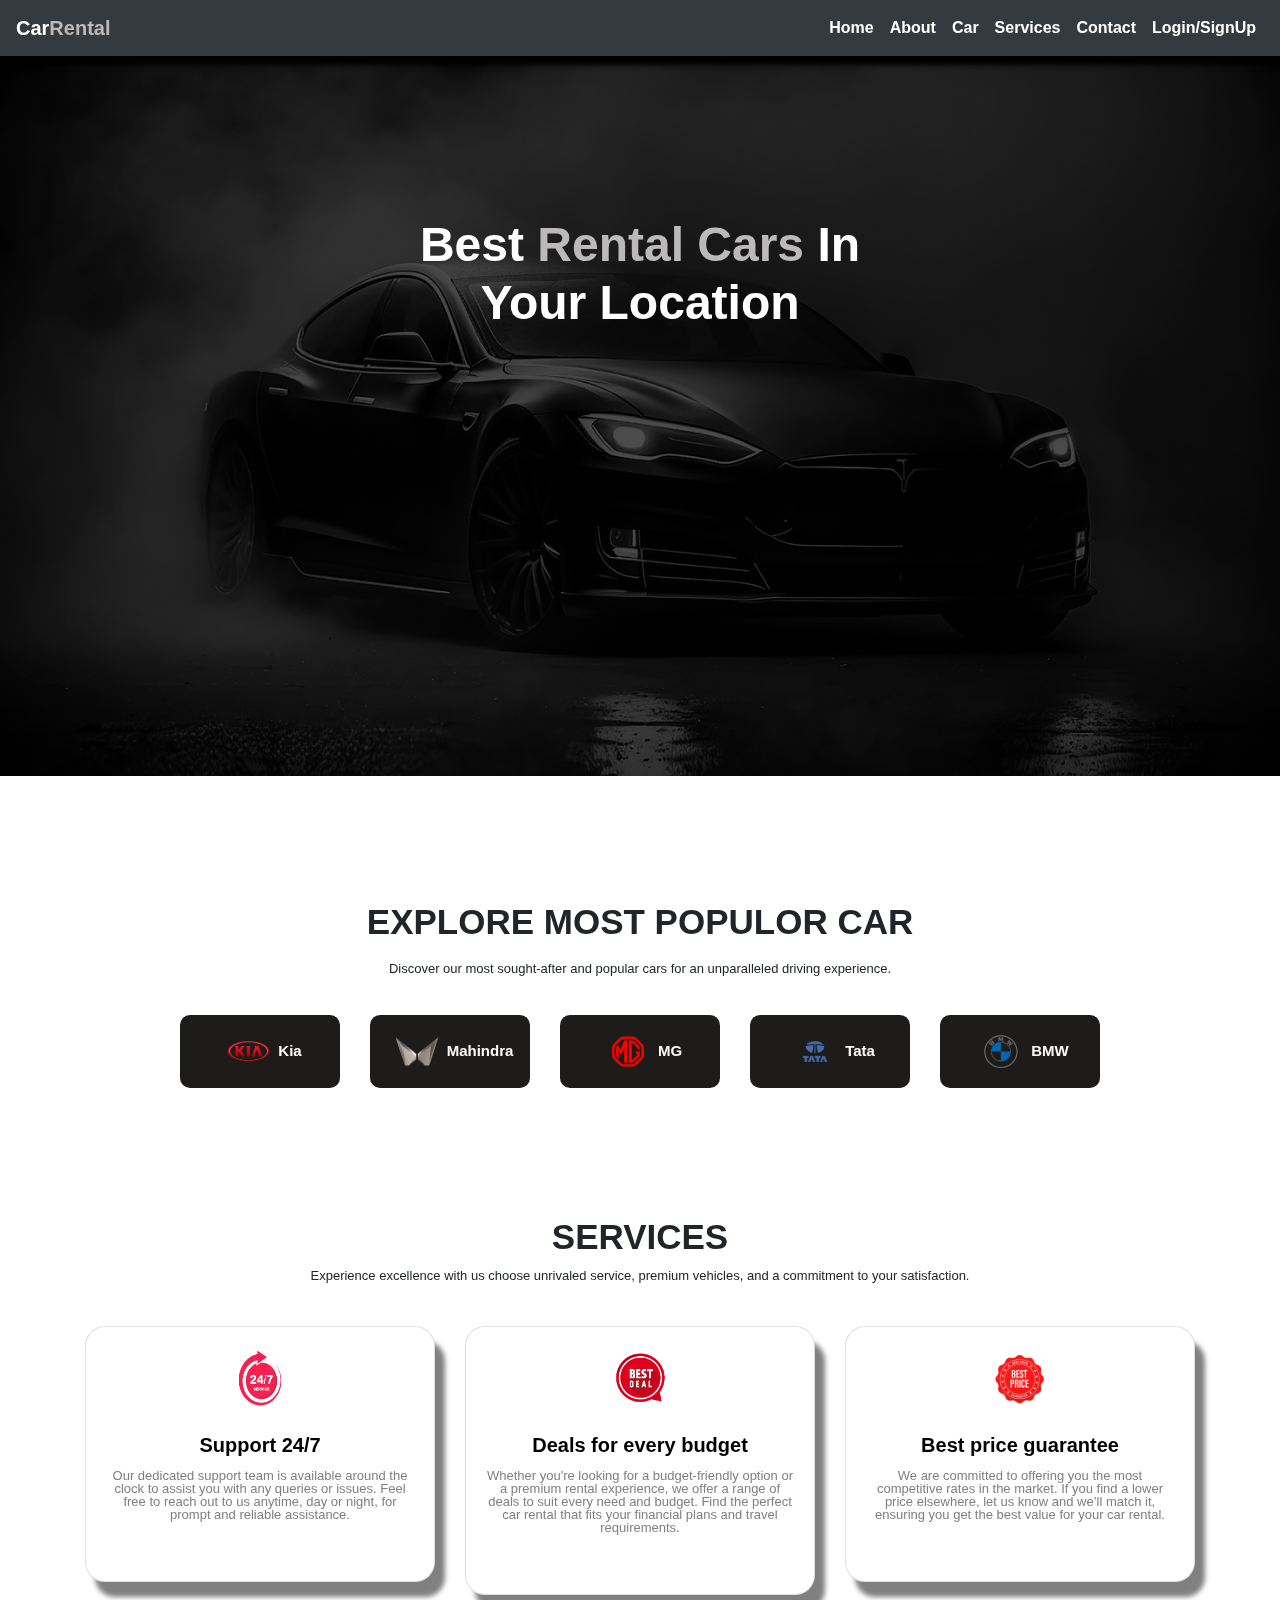
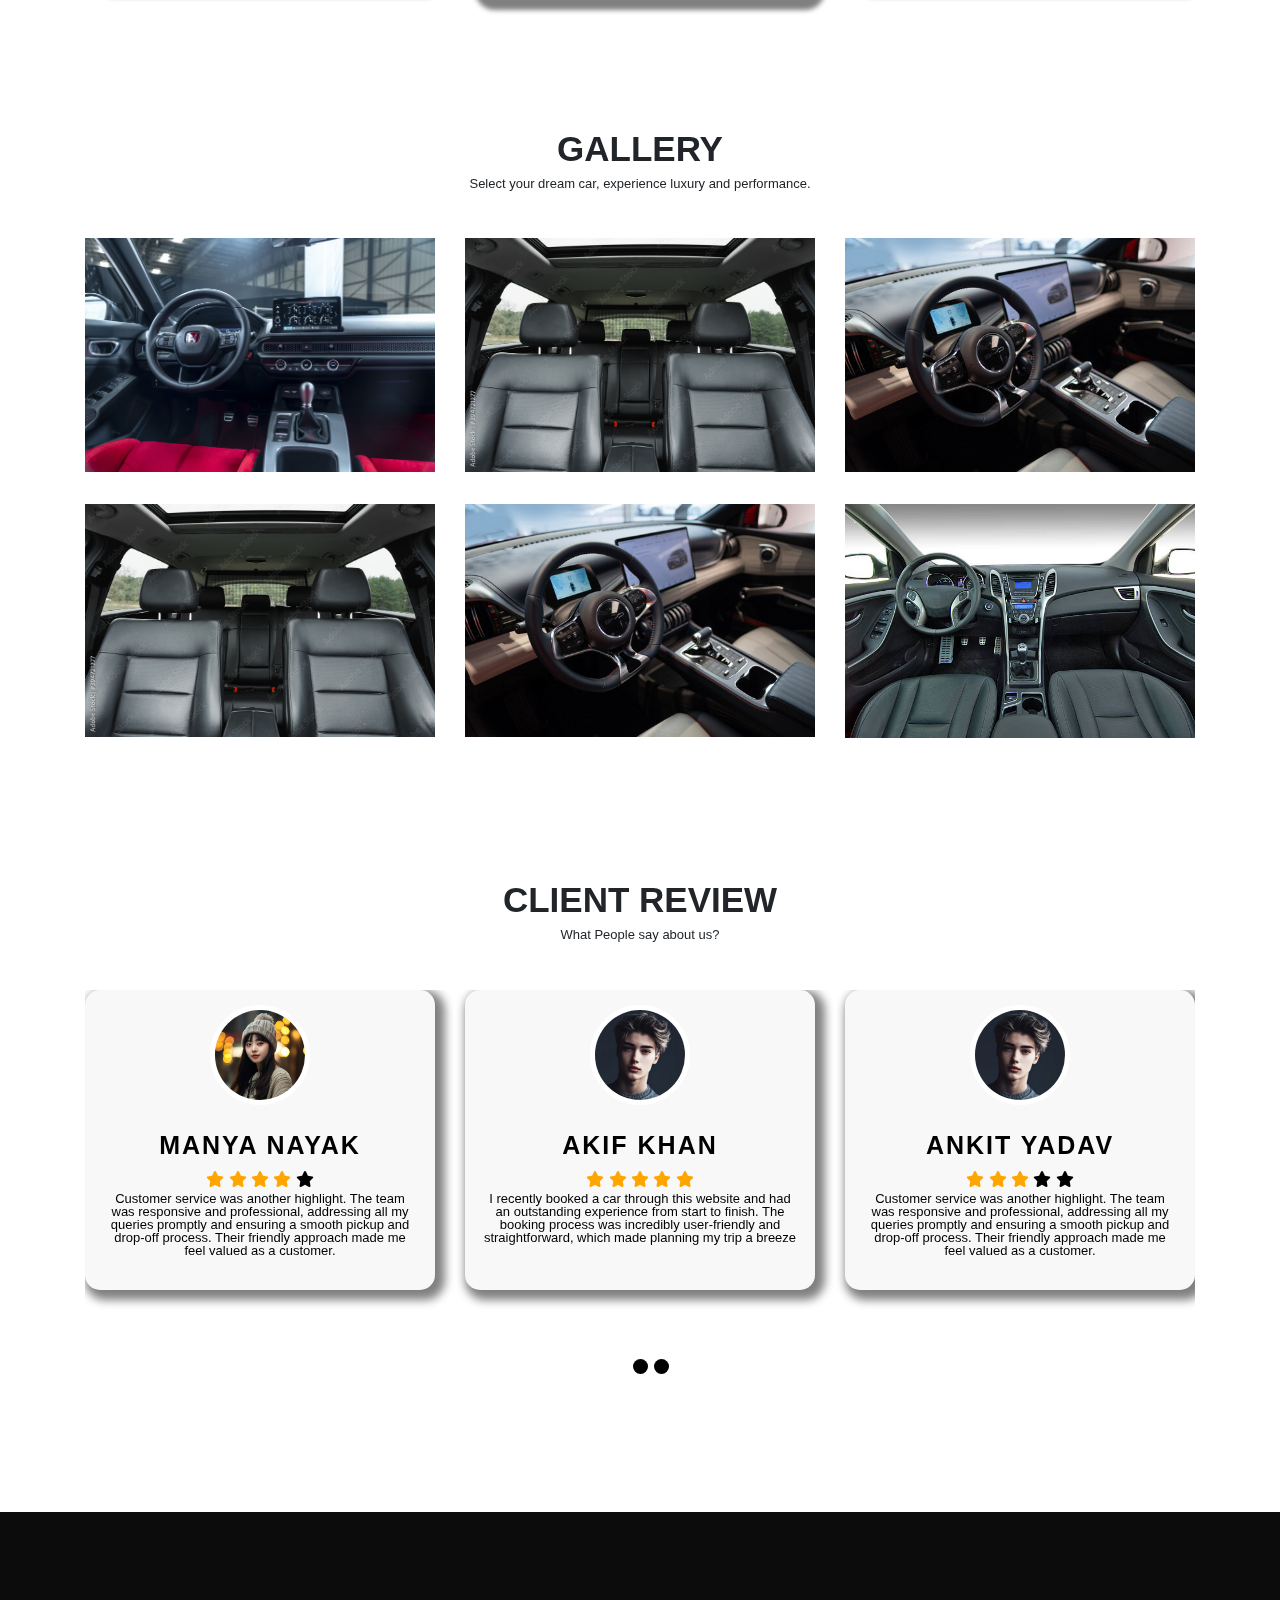
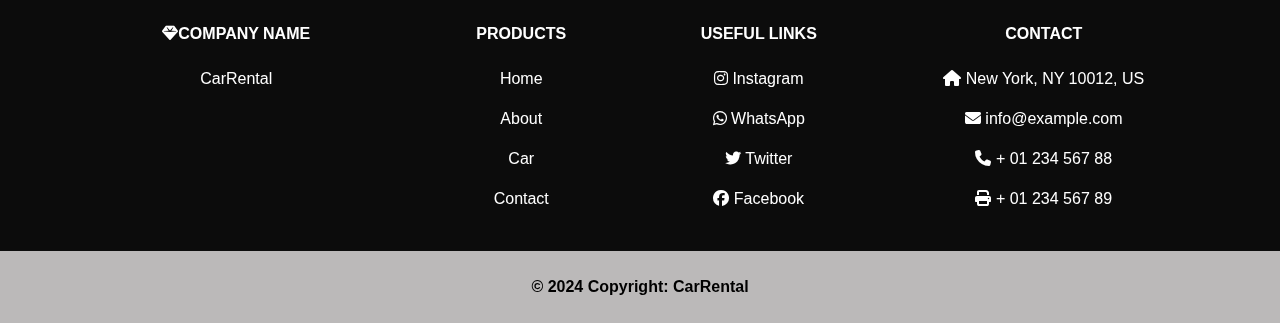
<file: index.html>
<!DOCTYPE html>
<html lang="en">
<head>
    <meta charset="UTF-8">
    <meta name="viewport" content="width=device-width, initial-scale=1.0">
    <link rel="stylesheet" href="https://cdn.jsdelivr.net/npm/bootstrap@4.0.0/dist/css/bootstrap.min.css" integrity="sha384-Gn5384xqQ1aoWXA+058RXPxPg6fy4IWvTNh0E263XmFcJlSAwiGgFAW/dAiS6JXm" crossorigin="anonymous">
    <link rel="stylesheet" href="css/style.css">
    <link rel="stylesheet" href="fonts/all.css">
    <script src="javaScript/validation.js"></script>
    <script src="javaScript/login.js"></script>
  <title>Car Website</title>
</head>
<body>
    <!--home-page-navigationbar-->
    
 <div class="container-background" id="navigation">
  <nav class="navbar navbar-expand-lg navbar-light bg-dark">
    <a class="navbar-brand" href="index.html" style="color: white;"><b>Car<span style="color: rgb(187, 185, 185);">Rental<span></b></a>
    <button class="navbar-toggler bg-light" type="button" data-toggle="collapse" data-target="#navbarSupportedContent" aria-controls="navbarSupportedContent" aria-expanded="false" aria-label="Toggle navigation">
      <span class="navbar-toggler-icon"></span>
    </button>
    <div class="collapse navbar-collapse" id="navbarSupportedContent">
      <ul class="navbar-nav ml-auto mb-2 mb-lg-0">
        <li class="nav-item active">
          <a class="nav-link" href="index.html" style="color: white;">Home <span class="sr-only">(current)</span></a>
        </li>
        <li class="nav-item">
          <a class="nav-link" href="about.html">About</a>
        </li>
        <li class="nav-item">
          <a class="nav-link" href="car.html">Car</a>
        </li>
        <li class="nav-item">
          <a class="nav-link" href="services.html">Services</a>
        </li>
        <li class="nav-item">
          <a class="nav-link" href="contact.html">Contact</a>
        </li>
        <li class="nav-item">
          <a class="nav-link" href="login.html">Login/SignUp</a>
        </li>
      </ul>
    </div>
  </nav>
  <div class="banner">
    <div class="header-part">
      <h1 style="color: white;">Best <span style="color:  rgb(187, 185, 185);">Rental Cars</span> In<br>Your Location </h1>
      <!--<p>Lorem ipsum dolor sit amet consectetur adipisicing elit.</p>
      <img src="./images/google.jpg" height="20px;">
      <img src="./images/a.jpg" height="20px;">-->
    </div>
  </div>
 </div>
    
   <!---car-logo-design-->
   <div class="container car-logo-icon">
    <h1>EXPLORE MOST Populor Car</h1>
    <p>Discover our most sought-after and popular cars for an unparalleled driving experience.</p>
    <div class="row">
      <div class="col-xl-1 col-lg-1"></div>
      <div class="col-xl-2 col-lg-2">
        <div class="car-logo-design">
          <img src="./images/kia.jpg" alt="kia-image" class="img-fluid"><span>Kia</span>
        </div>
      </div>
      <div class="col-xl-2 col-lg-2">
        <div class="car-logo-design">
          <img src="./images/Mahindra-Logo.jpg" alt="mahindra-image" class="img-fluid"><span>Mahindra</span>
        </div>
      </div>
      <div class="col-xl-2 col-lg-2">
        <div class="car-logo-design">
          <img src="./images/MG-logo.jpg" alt="mg-image" class="img-fluid"><span>MG</span>
        </div>
      </div>
      <div class="col-xl-2 col-lg-2">
        <div class="car-logo-design">
          <img src="./images/tata.jpg" alt="tata-image" class="img-fluid"><span>Tata</span>
        </div>
      </div>
      <div class="col-xl-2 col-lg-2">
        <div class="car-logo-design">
          <img src="./images/bmlogo.png" alt="bmw-image" class="img-fluid"><span>BMW</span>
        </div>
      </div>
    <div class="col-xl-1 col-lg-1"></div>
   </div>
   </div>
    <!---SERVICES SECTION-->
    <div class="container" id="services" style="margin-bottom: 5%;">
      <h1>SERVICES</h1>
      <p>Experience excellence with us choose unrivaled service, premium vehicles, and a commitment to your satisfaction.</p>
      <div class="row">
        <div class="col-md-4 mb-2">
          <div class="card crd">
            <img class="card-img-top crd-img mx-auto d-block mt-3" src="./images/icon.jpg" alt="Card image cap">
            <div class="card-body mx-auto d-block crd-body">
              <h5 class="card-title">Support 24/7</h5>
              <p class="card-text">Our dedicated support team is available around the clock to assist you with any queries or issues. Feel free to reach out to us anytime, day or night, for prompt and reliable assistance.</p>
            </div>
          </div>
        </div>
        <div class="col-md-4 mb-2">
          <div class="card crd">
            <img class="card-img-top crd-img mx-auto d-block mt-3" src="./images/icon4.jpg" alt="Card image cap">
            <div class="card-body mx-auto d-block crd-body">
              <h5 class="card-title">Deals for every budget</h5>
              <p class="card-text">Whether you're looking for a budget-friendly option or a premium rental experience, we offer a range of deals to suit every need and budget. Find the perfect car rental that fits your financial plans and travel requirements.</p>
            </div>
          </div>
        </div>
        <div class="col-md-4 mb-2">
          <div class="card crd">
            <img class="card-img-top crd-img mx-auto d-block mt-3" src="./images/icon3.jpg" alt="Card image cap">
            <div class="card-body mx-auto d-block crd-body">
              <h5 class="card-title">Best price guarantee</h5>
              <p class="card-text">We are committed to offering you the most competitive rates in the market. If you find a lower price elsewhere, let us know and we’ll match it, ensuring you get the best value for your car rental.</p>
            </div>
          </div>
        </div>
      </div>
    </div>
    
    <!--GALLERY-->
    
    <div class="container" id="car" style="margin-bottom: 5%;">
      <h1>GALLERY</h1>
      <p>Select your dream car, experience luxury and performance.</p>
      <div class="row">
        <div class="col-xl-4 col-lg-4 col-md-4 mb-3">
          <div class="imagescar">
            <img src="./images/inside.jpg" alt="car-image" class="img-fluid">
          </div>
        </div>
        <div class="col-xl-4 col-lg-4 col-md-4 mb-3">
          <div class="imagescar">
            <img src="./images/in1.jpg" alt="car-image" class="img-fluid">
          </div>
        </div>
        <div class="col-xl-4 col-lg-4 col-md-4 mb-3">
          <div class="imagescar">
            <img src="./images/in2.jpg" alt="car-image" class="img-fluid">
          </div>
        </div>
       </div>
       <div class="row mt-3">
        <div class="col-xl-4 col-lg-4 col-md-4 mb-3">
          <div class="imagescar">
            <img src="./images/in1.jpg" alt="car-image" class="img-fluid">
          </div>
        </div>
        <div class="col-xl-4 col-lg-4 col-md-4 mb-3">
          <div class="imagescar">
            <img src="./images/in2.jpg" alt="car-image" class="img-fluid">
          </div>
        </div>
        <div class="col-xl-4 col-lg-4 col-md-4 mb-3">
          <div class="imagescar">
            <img src="./images/in6.jpg" alt="car-image" class="img-fluid">
          </div>
        </div>
       </div>
    </div>

  <!---Review-->
    
  <div class="container" id="Review" style="margin-bottom: 15%;">
    <h1>CLIENT REVIEW</h1>
    <p>What People say about us?</p>
    <div class="row">
      <div class="col-md-12">
        <div id="carouselExampleIndicators" class="carousel slide" data-ride="carousel">
          <ol class="carousel-indicators">
            <li data-target="#carouselExampleIndicators" data-slide-to="0" class="active"></li>
            <li data-target="#carouselExampleIndicators" data-slide-to="1"></li>
            <li data-target="#carouselExampleIndicators" data-slide-to="2"></li>
          </ol>
          <div class="carousel-inner">
            <div class="carousel-item active">
              <div class="row">
                <div class="col-md-4">
                  <div class="single-box">
                    <div class="img-area"><img src="./images/g.jpg" alt="image-user"></div>
                    <div class="img-text">
                      <h2>MANYA Nayak</h2>
                      <i class="fa fa-star" style="color: orange;"></i>
                      <i class="fa fa-star" style="color: orange;"></i>
                      <i class="fa fa-star" style="color: orange;"></i>
                      <i class="fa fa-star" style="color: orange;"></i>
                      <i class="fa fa-star"></i>
                      <p>Customer service was another highlight. The team was responsive and professional, addressing all my queries promptly and ensuring a smooth pickup and drop-off process. Their friendly approach made me feel valued as a customer.</p>
                    </div>
                  </div>
                </div>
                <div class="col-md-4">
                  <div class="single-box">
                    <div class="img-area"><img src="./images/b.jpg" alt="image-user"></div>
                    <div class="img-text">
                      <h2>AKIF KHAN</h2>
                      <i class="fa fa-star" style="color: orange;"></i>
                      <i class="fa fa-star" style="color: orange;"></i>
                      <i class="fa fa-star" style="color: orange;"></i>
                      <i class="fa fa-star" style="color: orange;"></i>
                      <i class="fa fa-star" style="color: orange;"></i>
                      <p>I recently booked a car through this website and had an outstanding experience from start to finish. The booking process was incredibly user-friendly and straightforward, which made planning my trip a breeze</p>
                    </div>
                  </div>
                </div>
                <div class="col-md-4">
                  <div class="single-box">
                    <div class="img-area"><img src="./images/b.jpg" alt="image-user"></div>
                    <div class="img-text">
                      <h2>ANKIT YADAV</h2>
                      <i class="fa fa-star" style="color: orange;"></i>
                      <i class="fa fa-star" style="color: orange;"></i>
                      <i class="fa fa-star" style="color: orange;"></i>
                      <i class="fa fa-star"></i>
                      <i class="fa fa-star"></i>
                      <p>Customer service was another highlight. The team was responsive and professional, addressing all my queries promptly and ensuring a smooth pickup and drop-off process. Their friendly approach made me feel valued as a customer.</p>
                    </div>
                  </div>
                </div> 
              </div>
            </div>
            <div class="carousel-item">
              <div class="row">
                <div class="col-md-4">
                  <div class="single-box">
                    <div class="img-area"><img src="./images/g.jpg" alt="image-user"></div>
                    <div class="img-text">
                      <h2>Saumya Tiwari</h2>
                      <i class="fa fa-star" style="color: orange;"></i>
                      <i class="fa fa-star" style="color: orange;"></i>
                      <i class="fa fa-star" style="color: orange;"></i>
                      <i class="fa fa-star" style="color: orange;"></i>
                      <i class="fa fa-star" style="color: orange;"></i>
                      <p>The vehicle I received was in pristine condition—clean, well-maintained, and exactly as described on the site. I particularly appreciated the detailed information provided about the car's features, which helped me make an informed decision.</p>
                    </div>
                  </div>
                </div>
                <div class="col-md-4">
                  <div class="single-box">
                    <div class="img-area"><img src="./images/g.jpg" alt="image-user"></div>
                    <div class="img-text">
                      <h2>PARUL KHARE</h2>
                      <i class="fa fa-star" style="color: orange;"></i>
                      <i class="fa fa-star" style="color: orange;"></i>
                      <i class="fa fa-star" style="color: orange;"></i>
                      <i class="fa fa-star"></i>
                      <i class="fa fa-star"></i>
                      <p>I recently booked a car through this website and had an outstanding experience from start to finish. The booking process was incredibly user-friendly and straightforward, which made planning my trip a breeze.</p>
                    </div>
                  </div>
                </div>
                <div class="col-md-4">
                  <div class="single-box">
                    <div class="img-area"><img src="./images/g.jpg" alt="image-user"></div>
                    <div class="img-text">
                      <h2>NEHA GUPTA</h2>
                      <i class="fa fa-star" style="color: orange;"></i>
                      <i class="fa fa-star" style="color: orange;"></i>
                      <i class="fa fa-star" style="color: orange;"></i>
                      <i class="fa fa-star" style="color: orange;"></i>
                      <i class="fa fa-star" style="color: orange;"></i>
                      <p>Customer service was another highlight. The team was responsive and professional, addressing all my queries promptly and ensuring a smooth pickup and drop-off process. Their friendly approach made me feel valued as a customer.</p>
                    </div>
                  </div>
                </div> 
              </div>
            </div>
          </div>
        </div>
      </div>
    </div>
  </div>
    
  <!--FOOTER-->
    
  <div class="container-background" id="footer">
    <!-- Footer -->

    <!-- Right -->
  </section>
  <!-- Section: Social media -->

  <!-- Section: Links  -->
  <section class="">
    <div class="container text-center text-md-start mt-5">
      <!-- Grid row -->
      <div class="row mt-3">
        <!-- Grid column -->
        <div class="col-md-3 col-lg-4 col-xl-3 mx-auto mb-4">
          <!-- Content -->
          <h6 class="text-uppercase fw-bold mb-4" style="color: white; font-weight: bold;">
            <i class="fas fa-gem me-3"></i>Company name
          </h6>
          <p style="color: white;">
           CarRental
          </p>
        </div>
        <!-- Grid column -->

        <!-- Grid column -->
        <div class="col-md-2 col-lg-2 col-xl-2 mx-auto mb-4">
          <!-- Links -->
          <h6 class="text-uppercase fw-bold mb-4" style="color: white; font-weight: bold;">
            Products
          </h6>
          <p>
            <a href="#navigation" class="text-reset" style="text-decoration: none; color: white;">Home</a>
          </p>
          <p>
            <a href="#about" class="text-reset" style="text-decoration: none; color: white;">About</a>
          </p>
          <p>
            <a href="#car" class="text-reset" style="text-decoration: none; color: white;">Car</a>
          </p>
          <p>
            <a href="#contact" class="text-reset" style="text-decoration: none; color: white;">Contact</a>
          </p>
        </div>
        <!-- Grid column -->

        <!-- Grid column -->
        <div class="col-md-3 col-lg-2 col-xl-2 mx-auto mb-4">
          <!-- Links -->
          <h6 class="text-uppercase fw-bold mb-4" style="color: white; font-weight: bold;">
            Useful links
          </h6>
          <p>
            <i class="fa-brands fa-instagram" style="color: white;"></i>
            <a href="#!" class="text-reset" style="text-decoration: none; color: white;">Instagram</a>
          </p>
          <p>
            <i class="fa-brands fa-whatsapp" style="color: white;"></i>
            <a href="#!" class="text-reset" style="text-decoration: none; color: white;">WhatsApp</a>
          </p>
          <p>
            <i class="fa-brands fa-twitter" style="color: white;"></i>
            <a href="#!" class="text-reset" style="text-decoration: none; color: white;">Twitter</a>
          </p>
          <p>
            <i class="fa-brands fa-facebook" style="color: white;"></i>
            <a href="#!" class="text-reset" style="text-decoration: none; color: white;">Facebook</a>
          </p>
        </div>
        <!-- Grid column -->

        <!-- Grid column -->
        <div class="col-md-4 col-lg-3 col-xl-3 mx-auto mb-md-0 mb-4">
          <!-- Links -->
          <h6 class="text-uppercase fw-bold mb-4" style="color: white; font-weight: bold;">Contact</h6>
          <p style="color: white;"><i class="fas fa-home me-3" style="color: white;"></i> New York, NY 10012, US</p>
          <p style="color: white;">
            <i class="fas fa-envelope me-3" style="color: white;"></i>
            info@example.com
          </p>
          <p style="color: white;"><i class="fas fa-phone me-3" style="color: white;"></i> + 01 234 567 88</p>
          <p style="color: white;"><i class="fas fa-print me-3" style="color: white;"></i> + 01 234 567 89</p>
        </div>
        <!-- Grid column -->
      </div>
      <!-- Grid row -->
    </div>
  </section>
  <!-- Section: Links  -->

  <!-- Copyright -->
  <div class="text-center p-4" style="background-color: rgb(187, 185, 185); color: black; font-weight: bold;">
    © 2024 Copyright:
    <a class="text-reset fw-bold" href="https://mdbootstrap.com/" style="color: black; font-weight: bold;">CarRental</a>
  </div>
  <!-- Copyright -->
</footer>
<!-- Footer -->
  </div>
<script src="https://code.jquery.com/jquery-3.2.1.slim.min.js" integrity="sha384-KJ3o2DKtIkvYIK3UENzmM7KCkRr/rE9/Qpg6aAZGJwFDMVNA/GpGFF93hXpG5KkN" crossorigin="anonymous"></script>
<script src="https://cdn.jsdelivr.net/npm/popper.js@1.12.9/dist/umd/popper.min.js" integrity="sha384-ApNbgh9B+Y1QKtv3Rn7W3mgPxhU9K/ScQsAP7hUibX39j7fakFPskvXusvfa0b4Q" crossorigin="anonymous"></script>
<script src="https://cdn.jsdelivr.net/npm/bootstrap@4.0.0/dist/js/bootstrap.min.js" integrity="sha384-JZR6Spejh4U02d8jOt6vLEHfe/JQGiRRSQQxSfFWpi1MquVdAyjUar5+76PVCmYl" crossorigin="anonymous"></script>

</body>
</html>
</file>
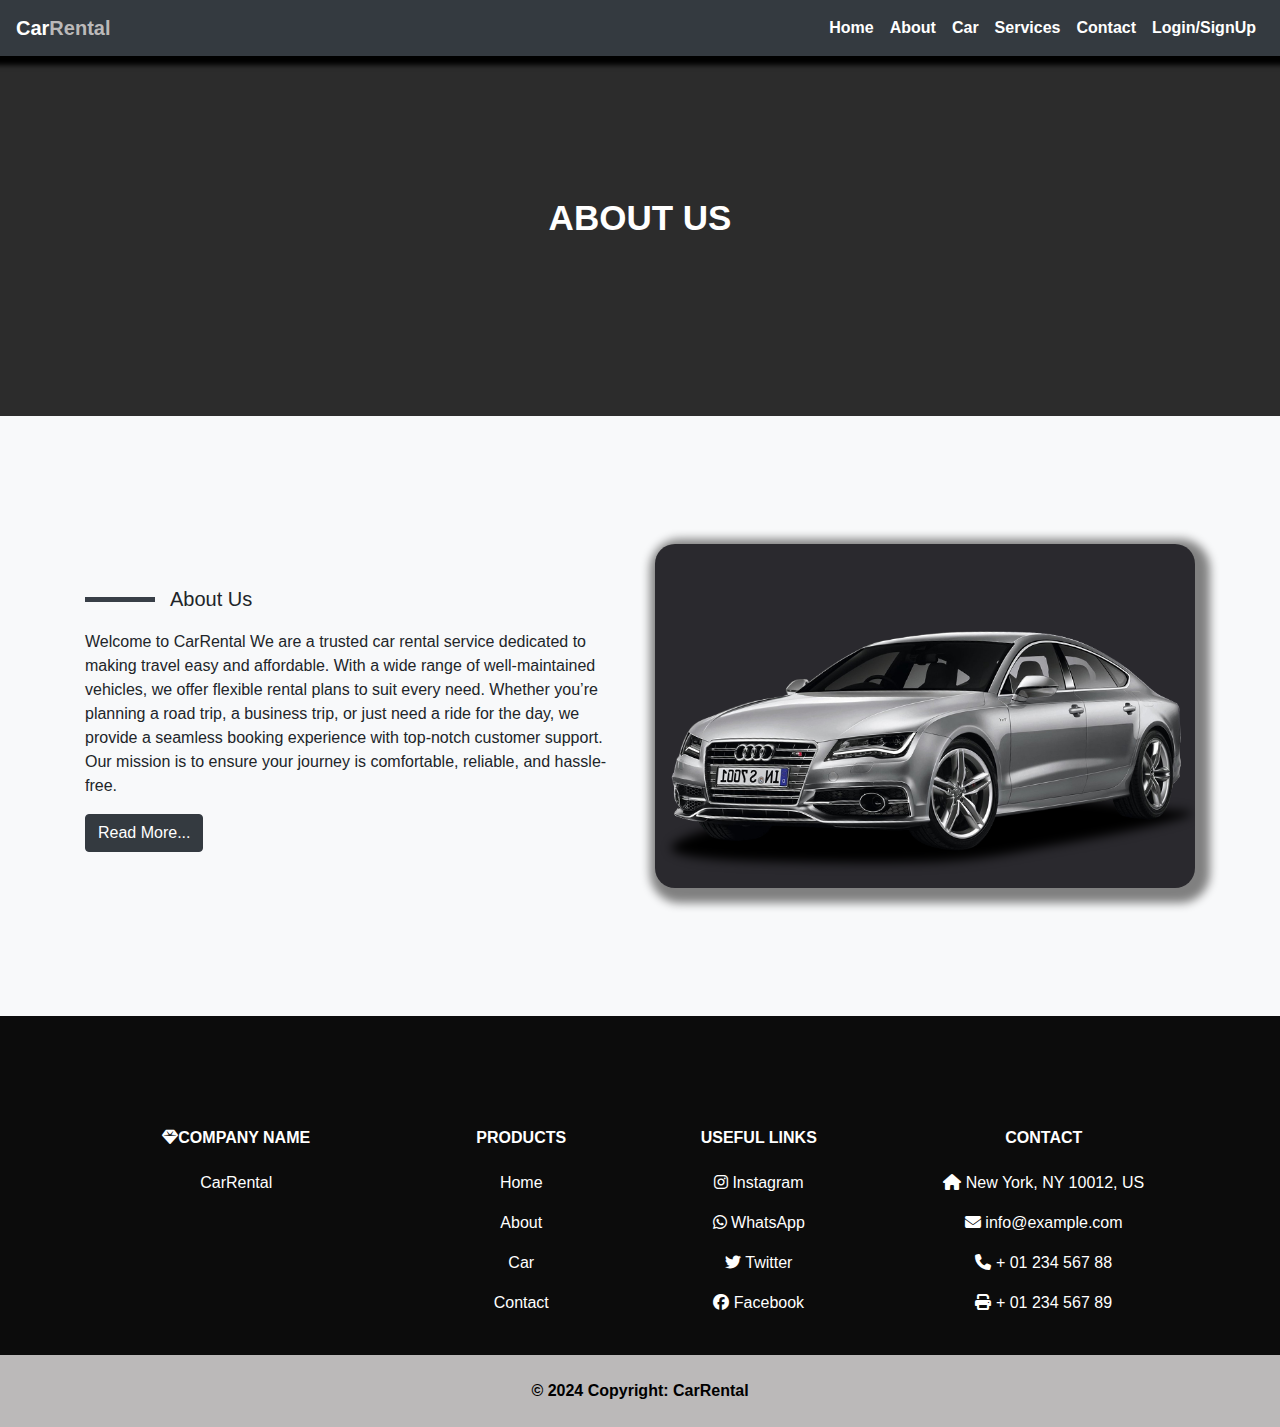
<file: about.html>
<!DOCTYPE html>
<html lang="en">
<head>
    <meta charset="UTF-8">
    <meta name="viewport" content="width=device-width, initial-scale=1, shrink-to-fit=no">
   
    <link rel="stylesheet" href="https://cdn.jsdelivr.net/npm/bootstrap@4.0.0/dist/css/bootstrap.min.css" integrity="sha384-Gn5384xqQ1aoWXA+058RXPxPg6fy4IWvTNh0E263XmFcJlSAwiGgFAW/dAiS6JXm" crossorigin="anonymous">
    <link rel="stylesheet" href="css/style.css">
    <link rel="stylesheet" href="fonts/all.css">
    <script src="javaScript/validation.js"></script>
    <script src="javaScript/login.js"></script>
    
     <title>About Page</title>
</head>
<body class="bg-light">
    
<!--About Navigation-bar-->
    
  <div class="container-background" id="navigation">
    <nav class="navbar navbar-expand-lg navbar-light bg-dark">
      <a class="navbar-brand" href="index.html" style="color: white;"><b>Car<span style="color: rgb(187, 185, 185);">Rental<span></b></a>
      <button class="navbar-toggler bg-light" type="button" data-toggle="collapse" data-target="#navbarSupportedContent" aria-controls="navbarSupportedContent" aria-expanded="false" aria-label="Toggle navigation">
        <span class="navbar-toggler-icon"></span>
      </button>
      <div class="collapse navbar-collapse" id="navbarSupportedContent">
        <ul class="navbar-nav ml-auto mb-2 mb-lg-0">
          <li class="nav-item active">
            <a class="nav-link" href="index.html" style="color: white;">Home <span class="sr-only">(current)</span></a>
          </li>
          <li class="nav-item">
            <a class="nav-link" href="about.html">About</a>
          </li>
          <li class="nav-item">
            <a class="nav-link" href="car.html">Car</a>
          </li>
          <li class="nav-item">
            <a class="nav-link" href="services.html">Services</a>
          </li>
          <li class="nav-item">
            <a class="nav-link" href="contact.html">Contact</a>
          </li>
          <li class="nav-item">
            <a class="nav-link" href="login.html">Login/SignUp</a>
          </li>
        </ul>
      </div>
    </nav>
    <div class="banner-1">
      <h1>ABOUT US</h1>
    </div>
    </div>
    
    <!--About-page-design-->
    
        <div class="container about-sectionpart" style="margin-top: 10%; margin-bottom: 10%;">
          <div class="row">
            <div class="col-xl-6 col-lg-6">
              <div class="contentwrapper">
                <span class="textwrapper">
              <span></span>About Us</span>
              <p>Welcome to CarRental We are a trusted car rental service dedicated to making travel easy and affordable. With a wide range of well-maintained vehicles, we offer flexible rental plans to suit every need. Whether you’re planning a road trip, a business trip, or just need a ride for the day, we provide a seamless booking experience with top-notch customer support. Our mission is to ensure your journey is comfortable, reliable, and hassle-free.</p>
              <a href="#" class="btn btn-dark" style="margin-bottom: 2%;">Read More...</a>
              </div>
            </div>
            <div class="col-xl-6 col-lg-6">
              <div class="imagewrapper">
              <img src="./images/qq.jpg" class="img-fluid">
              </div>
            </div>
          </div>
        </div>
 
        <!--FOOTER-->
    
  <div class="container-background" id="footer">
    <!-- Footer -->

    <!-- Right -->
  </section>
  <!-- Section: Social media -->

  <!-- Section: Links  -->
  <section class="">
    <div class="container text-center text-md-start mt-5">
      <!-- Grid row -->
      <div class="row mt-3">
        <!-- Grid column -->
        <div class="col-md-3 col-lg-4 col-xl-3 mx-auto mb-4">
          <!-- Content -->
          <h6 class="text-uppercase fw-bold mb-4" style="color: white; font-weight: bold;">
            <i class="fas fa-gem me-3"></i>Company name
          </h6>
          <p style="color: white;">
            CarRental
          </p>
        </div>
        <!-- Grid column -->

        <!-- Grid column -->
        <div class="col-md-2 col-lg-2 col-xl-2 mx-auto mb-4">
          <!-- Links -->
          <h6 class="text-uppercase fw-bold mb-4" style="color: white; font-weight: bold;">
            Products
          </h6>
          <p>
            <a href="#navigation" class="text-reset" style="text-decoration: none; color: white;">Home</a>
          </p>
          <p>
            <a href="#about" class="text-reset" style="text-decoration: none; color: white;">About</a>
          </p>
          <p>
            <a href="#car" class="text-reset" style="text-decoration: none; color: white;">Car</a>
          </p>
          <p>
            <a href="#contact" class="text-reset" style="text-decoration: none; color: white;">Contact</a>
          </p>
        </div>
        <!-- Grid column -->

        <!-- Grid column -->
        <div class="col-md-3 col-lg-2 col-xl-2 mx-auto mb-4">
          <!-- Links -->
          <h6 class="text-uppercase fw-bold mb-4" style="color: white; font-weight: bold;">
            Useful links
          </h6>
          <p>
            <i class="fa-brands fa-instagram" style="color: white;"></i>
            <a href="#!" class="text-reset" style="text-decoration: none; color: white;">Instagram</a>
          </p>
          <p>
            <i class="fa-brands fa-whatsapp" style="color: white;"></i>
            <a href="#!" class="text-reset" style="text-decoration: none; color: white;">WhatsApp</a>
          </p>
          <p>
            <i class="fa-brands fa-twitter" style="color: white;"></i>
            <a href="#!" class="text-reset" style="text-decoration: none; color: white;">Twitter</a>
          </p>
          <p>
            <i class="fa-brands fa-facebook" style="color: white;"></i>
            <a href="#!" class="text-reset" style="text-decoration: none; color: white;">Facebook</a>
          </p>
        </div>
        <!-- Grid column -->

        <!-- Grid column -->
        <div class="col-md-4 col-lg-3 col-xl-3 mx-auto mb-md-0 mb-4">
          <!-- Links -->
          <h6 class="text-uppercase fw-bold mb-4" style="color: white; font-weight: bold;">Contact</h6>
          <p style="color: white;"><i class="fas fa-home me-3" style="color: white;"></i> New York, NY 10012, US</p>
          <p style="color: white;">
            <i class="fas fa-envelope me-3" style="color: white;"></i>
            info@example.com
          </p>
          <p style="color: white;"><i class="fas fa-phone me-3" style="color: white;"></i> + 01 234 567 88</p>
          <p style="color: white;"><i class="fas fa-print me-3" style="color: white;"></i> + 01 234 567 89</p>
        </div>
        <!-- Grid column -->
      </div>
      <!-- Grid row -->
    </div>
  </section>
  <!-- Section: Links  -->

  <!-- Copyright -->
  <div class="text-center p-4" style="background-color: rgb(187, 185, 185); color: black; font-weight: bold;">
    © 2024 Copyright:
    <a class="text-reset fw-bold" href="https://mdbootstrap.com/" style="color: black; font-weight: bold;">CarRental</a>
  </div>
  <!-- Copyright -->
</footer>
<!-- Footer -->
  </div>

<script src="https://code.jquery.com/jquery-3.2.1.slim.min.js" integrity="sha384-KJ3o2DKtIkvYIK3UENzmM7KCkRr/rE9/Qpg6aAZGJwFDMVNA/GpGFF93hXpG5KkN" crossorigin="anonymous"></script>
<script src="https://cdn.jsdelivr.net/npm/popper.js@1.12.9/dist/umd/popper.min.js" integrity="sha384-ApNbgh9B+Y1QKtv3Rn7W3mgPxhU9K/ScQsAP7hUibX39j7fakFPskvXusvfa0b4Q" crossorigin="anonymous"></script>
<script src="https://cdn.jsdelivr.net/npm/bootstrap@4.0.0/dist/js/bootstrap.min.js" integrity="sha384-JZR6Spejh4U02d8jOt6vLEHfe/JQGiRRSQQxSfFWpi1MquVdAyjUar5+76PVCmYl" crossorigin="anonymous"></script>

</body>
</html>
</file>
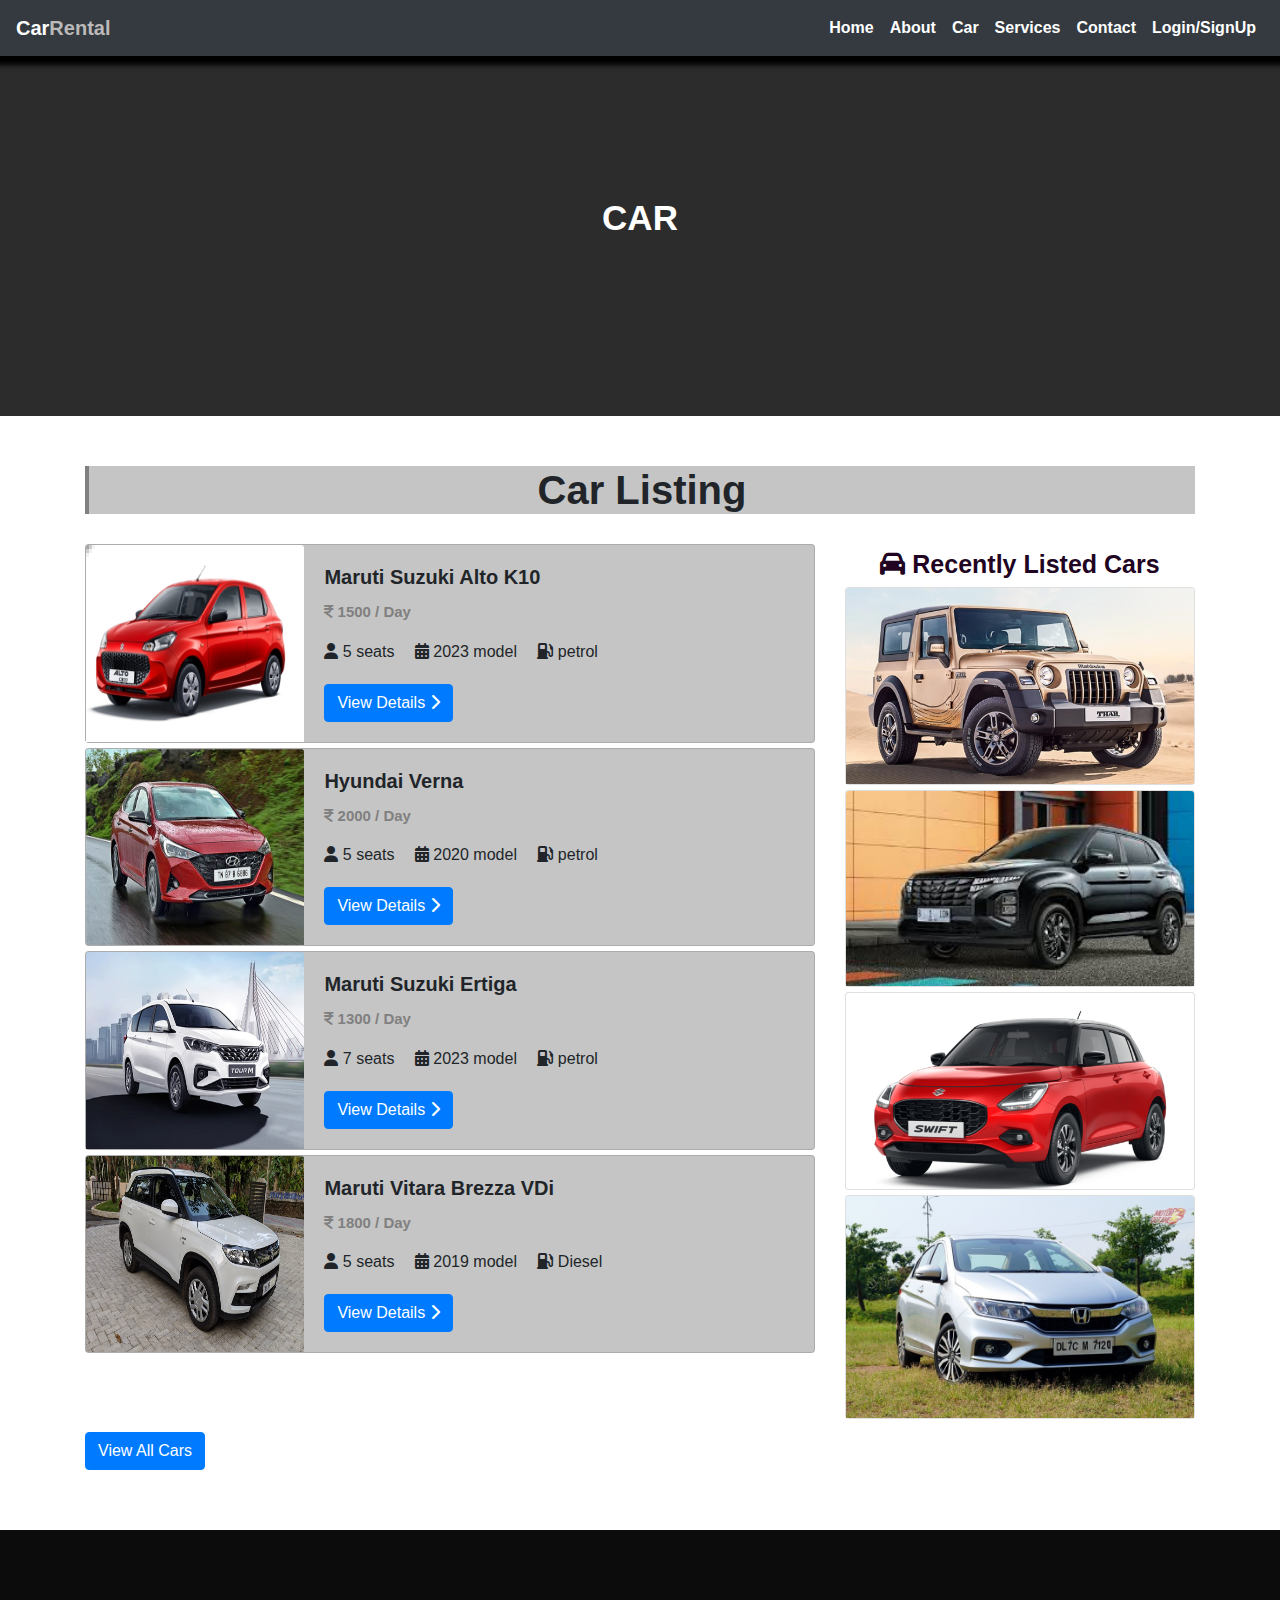
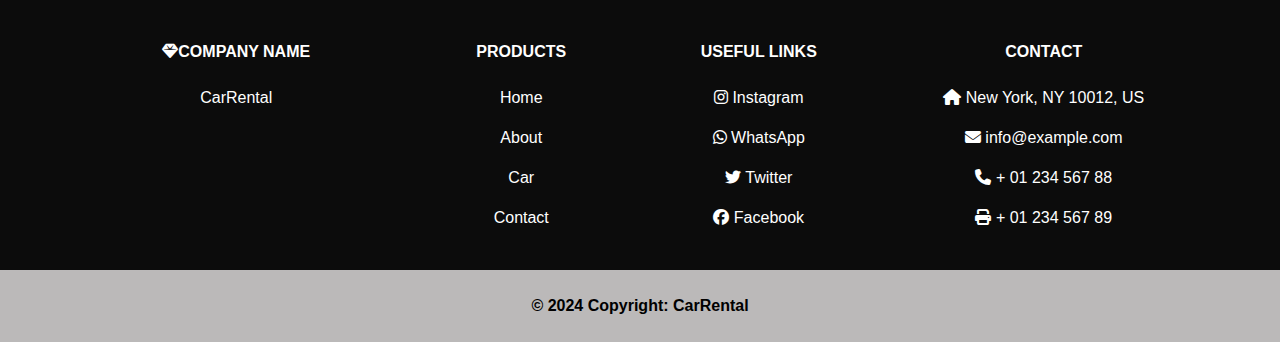
<file: car.html>
<!DOCTYPE html>
<html lang="en">
<head>
    <meta charset="UTF-8">
    <meta name="viewport" content="width=device-width, initial-scale=1, shrink-to-fit=no">
  
    <link rel="stylesheet" href="https://cdn.jsdelivr.net/npm/bootstrap@4.0.0/dist/css/bootstrap.min.css" integrity="sha384-Gn5384xqQ1aoWXA+058RXPxPg6fy4IWvTNh0E263XmFcJlSAwiGgFAW/dAiS6JXm" crossorigin="anonymous">
    <link rel="stylesheet" href="css/style.css">
    <link rel="stylesheet" href="fonts/all.css">
    <script src="javaScript/validation.js"></script>
    <script src="javaScript/login.js"></script>
    <script src="javaScript/bookvalidate.js"></script>
    
    <title>car Listing</title>
</head>
<body>
<!---Car-About-page-navigation--->
    
    <div class="container-background" id="navigation">
        <nav class="navbar navbar-expand-lg navbar-light bg-dark">
          <a class="navbar-brand" href="index.html" style="color: white;"><b>Car<span style="color: rgb(187, 185, 185);">Rental<span></b></a>
          <button class="navbar-toggler bg-light" type="button" data-toggle="collapse" data-target="#navbarSupportedContent" aria-controls="navbarSupportedContent" aria-expanded="false" aria-label="Toggle navigation">
            <span class="navbar-toggler-icon"></span>
          </button>
          <div class="collapse navbar-collapse" id="navbarSupportedContent">
            <ul class="navbar-nav ml-auto mb-2 mb-lg-0">
              <li class="nav-item active">
                <a class="nav-link" href="index.html" style="color: white;">Home <span class="sr-only">(current)</span></a>
              </li>
              <li class="nav-item">
                <a class="nav-link" href="about.html">About</a>
              </li>
              <li class="nav-item">
                <a class="nav-link" href="car.html">Car</a>
              </li>
              <li class="nav-item">
                <a class="nav-link" href="services.html">Services</a>
              </li>
              <li class="nav-item">
                <a class="nav-link" href="contact.html">Contact</a>
              </li>
              <li class="nav-item">
                <a class="nav-link" href="login.html">Login/SignUp</a>
              </li>
            </ul>
          </div>
        </nav>
        <div class="banner-1">
            <h1>Car</h1>
          </div>
        </div>

        <!--Cars list-->
    
        <div class="container" id="carlist">
            <h1>Car Listing</h1>
            <div class="row">
                <div class="col-xl-8 col-lg-8">
                    <div class="car-cardrightside">
                        <div class="card card-list">
                            <img class="card-img-top img-fluid" src="./images/aulto.jpg" alt="Card image cap">
                            <div class="card-body car-details">
                              <h5 class="card-title">Maruti Suzuki Alto K10</h5>
                              <p class="card-text"><i class="fa-solid fa-indian-rupee-sign"></i> 1500 / Day</p>
                              <div class="icon">
                              <i class="fa-solid fa-user"></i> 5 seats&emsp;
                              <i class="fa-solid fa-calendar-days"></i> 2023 model&emsp;
                              <i class="fa-solid fa-gas-pump"></i> petrol&emsp;
                              </div>
                              <a href="cardetails.html" class="btn btn-primary">View Details <i class="fa-solid fa-chevron-right"></i></a>
                            </div>
                          </div>
                    </div>
                    <div class="car-cardrightside">
                        <div class="card card-list">
                            <img class="card-img-top img-fluid" src="./images/verna20.jpg" alt="Card image cap">
                            <div class="card-body car-details">
                              <h5 class="card-title">Hyundai Verna</h5>
                              <p class="card-text"><i class="fa-solid fa-indian-rupee-sign"></i> 2000 / Day</p>
                              <div class="icon">
                              <i class="fa-solid fa-user"></i> 5 seats&emsp;
                              <i class="fa-solid fa-calendar-days"></i> 2020 model&emsp;
                              <i class="fa-solid fa-gas-pump"></i> petrol&emsp;
                              </div>
                              <a href="cardetailstwo.html" class="btn btn-primary">View Details <i class="fa-solid fa-chevron-right"></i></a>
                            </div>
                          </div>
                    </div>
                    <div class="car-cardrightside">
                        <div class="card card-list">
                            <img class="card-img-top img-fluid" src="./images/ertiga23.jpg" alt="Card image cap">
                            <div class="card-body car-details">
                              <h5 class="card-title">Maruti Suzuki Ertiga</h5>
                              <p class="card-text"><i class="fa-solid fa-indian-rupee-sign"></i> 1300 / Day</p>
                              <div class="icon">
                              <i class="fa-solid fa-user"></i> 7 seats&emsp;
                              <i class="fa-solid fa-calendar-days"></i> 2023 model&emsp;
                              <i class="fa-solid fa-gas-pump"></i> petrol&emsp;
                              </div>
                              <a href="cardetailsthree.html" class="btn btn-primary">View Details <i class="fa-solid fa-chevron-right"></i></a>
                            </div>
                          </div>
                    </div>
                    <div class="car-cardrightside">
                        <div class="card card-list">
                            <img class="card-img-top img-fluid" src="./images/brezza.jpg" alt="Card image cap">
                            <div class="card-body car-details">
                              <h5 class="card-title">Maruti Vitara Brezza VDi</h5>
                              <p class="card-text"><i class="fa-solid fa-indian-rupee-sign"></i> 1800 / Day</p>
                              <div class="icon">
                              <i class="fa-solid fa-user"></i> 5 seats&emsp;
                              <i class="fa-solid fa-calendar-days"></i> 2019 model&emsp;
                              <i class="fa-solid fa-gas-pump"></i> Diesel&emsp;
                              </div>
                              <a href="cardetailsfour.html" class="btn btn-primary">View Details <i class="fa-solid fa-chevron-right"></i></a>
                            </div>
                          </div>
                    </div>
                </div>
                <div class="col-xl-4 col-lg-4">
                    <div class="car-cardleftside">
                      <h5><i class="fa-solid fa-car"></i> Recently Listed Cars</h5>
                        <div class="card card-listing">
                            <img class="card-img-top img-fluid" src="./images/mahindra.jpg" alt="Card image cap">
                          </div>
                    </div>
                    <div class="car-cardleftside">
                        <div class="card card-listing">
                            <img class="card-img-top img-fluid" src="./images/creta23.jpg" alt="Card image cap"> 
                          </div>
                    </div>
                    <div class="car-cardleftside">
                        <div class="card card-listing">
                            <img class="card-img-top img-fluid" src="./images/shwift.jpg" alt="Card image cap">  
                          </div>
                    </div>
                    <div class="car-cardleftside">
                        <div class="card card-listing">
                            <img class="card-img-top img-fluid" src="./images/Hondacity.jpg" alt="Card image cap">
                          </div>
                    </div>
                </div>
            </div>
            <div class="btn-car mt-2">
            <a href="" class="btn btn-primary">View All Cars</a>
            </div>
        </div>
    
         


        <!--FOOTER-->
        <div class="container-background" id="footer">
            <!-- Footer -->
        
            <!-- Right -->
          </section>
          <!-- Section: Social media -->
        
          <!-- Section: Links  -->
          <section class="">
            <div class="container text-center text-md-start mt-5">
              <!-- Grid row -->
              <div class="row mt-3">
                <!-- Grid column -->
                <div class="col-md-3 col-lg-4 col-xl-3 mx-auto mb-4">
                  <!-- Content -->
                  <h6 class="text-uppercase fw-bold mb-4" style="color: white; font-weight: bold;">
                    <i class="fas fa-gem me-3"></i>Company name
                  </h6>
                  <p style="color: white;">
                   CarRental
                  </p>
                </div>
                <!-- Grid column -->
        
                <!-- Grid column -->
                <div class="col-md-2 col-lg-2 col-xl-2 mx-auto mb-4">
                  <!-- Links -->
                  <h6 class="text-uppercase fw-bold mb-4" style="color: white; font-weight: bold;">
                    Products
                  </h6>
                  <p>
                    <a href="#navigation" class="text-reset" style="text-decoration: none; color: white;">Home</a>
                  </p>
                  <p>
                    <a href="#about" class="text-reset" style="text-decoration: none; color: white;">About</a>
                  </p>
                  <p>
                    <a href="#car" class="text-reset" style="text-decoration: none; color: white;">Car</a>
                  </p>
                  <p>
                    <a href="#contact" class="text-reset" style="text-decoration: none; color: white;">Contact</a>
                  </p>
                </div>
                <!-- Grid column -->
        
                <!-- Grid column -->
                <div class="col-md-3 col-lg-2 col-xl-2 mx-auto mb-4">
                  <!-- Links -->
                  <h6 class="text-uppercase fw-bold mb-4" style="color: white; font-weight: bold;">
                    Useful links
                  </h6>
                  <p>
                    <i class="fa-brands fa-instagram" style="color: white;"></i>
                    <a href="#!" class="text-reset" style="text-decoration: none; color: white;">Instagram</a>
                  </p>
                  <p>
                    <i class="fa-brands fa-whatsapp" style="color: white;"></i>
                    <a href="#!" class="text-reset" style="text-decoration: none; color: white;">WhatsApp</a>
                  </p>
                  <p>
                    <i class="fa-brands fa-twitter" style="color: white;"></i>
                    <a href="#!" class="text-reset" style="text-decoration: none; color: white;">Twitter</a>
                  </p>
                  <p>
                    <i class="fa-brands fa-facebook" style="color: white;"></i>
                    <a href="#!" class="text-reset" style="text-decoration: none; color: white;">Facebook</a>
                  </p>
                </div>
                <!-- Grid column -->
        
                <!-- Grid column -->
                <div class="col-md-4 col-lg-3 col-xl-3 mx-auto mb-md-0 mb-4">
                  <!-- Links -->
                  <h6 class="text-uppercase fw-bold mb-4" style="color: white; font-weight: bold;">Contact</h6>
                  <p style="color: white;"><i class="fas fa-home me-3" style="color: white;"></i> New York, NY 10012, US</p>
                  <p style="color: white;">
                    <i class="fas fa-envelope me-3" style="color: white;"></i>
                    info@example.com
                  </p>
                  <p style="color: white;"><i class="fas fa-phone me-3" style="color: white;"></i> + 01 234 567 88</p>
                  <p style="color: white;"><i class="fas fa-print me-3" style="color: white;"></i> + 01 234 567 89</p>
                </div>
                <!-- Grid column -->
              </div>
              <!-- Grid row -->
            </div>
          </section>
          <!-- Section: Links  -->
        
          <!-- Copyright -->
          <div class="text-center p-4" style="background-color: rgb(187, 185, 185); color: black; font-weight: bold;">
            © 2024 Copyright:
            <a class="text-reset fw-bold" href="https://mdbootstrap.com/" style="color: black; font-weight: bold;">CarRental</a>
          </div>
          <!-- Copyright -->
        </footer>
        <!-- Footer -->
          </div>


    
<script src="https://code.jquery.com/jquery-3.2.1.slim.min.js" integrity="sha384-KJ3o2DKtIkvYIK3UENzmM7KCkRr/rE9/Qpg6aAZGJwFDMVNA/GpGFF93hXpG5KkN" crossorigin="anonymous"></script>
<script src="https://cdn.jsdelivr.net/npm/popper.js@1.12.9/dist/umd/popper.min.js" integrity="sha384-ApNbgh9B+Y1QKtv3Rn7W3mgPxhU9K/ScQsAP7hUibX39j7fakFPskvXusvfa0b4Q" crossorigin="anonymous"></script>
<script src="https://cdn.jsdelivr.net/npm/bootstrap@4.0.0/dist/js/bootstrap.min.js" integrity="sha384-JZR6Spejh4U02d8jOt6vLEHfe/JQGiRRSQQxSfFWpi1MquVdAyjUar5+76PVCmYl" crossorigin="anonymous"></script>

</body>
</html>
</file>
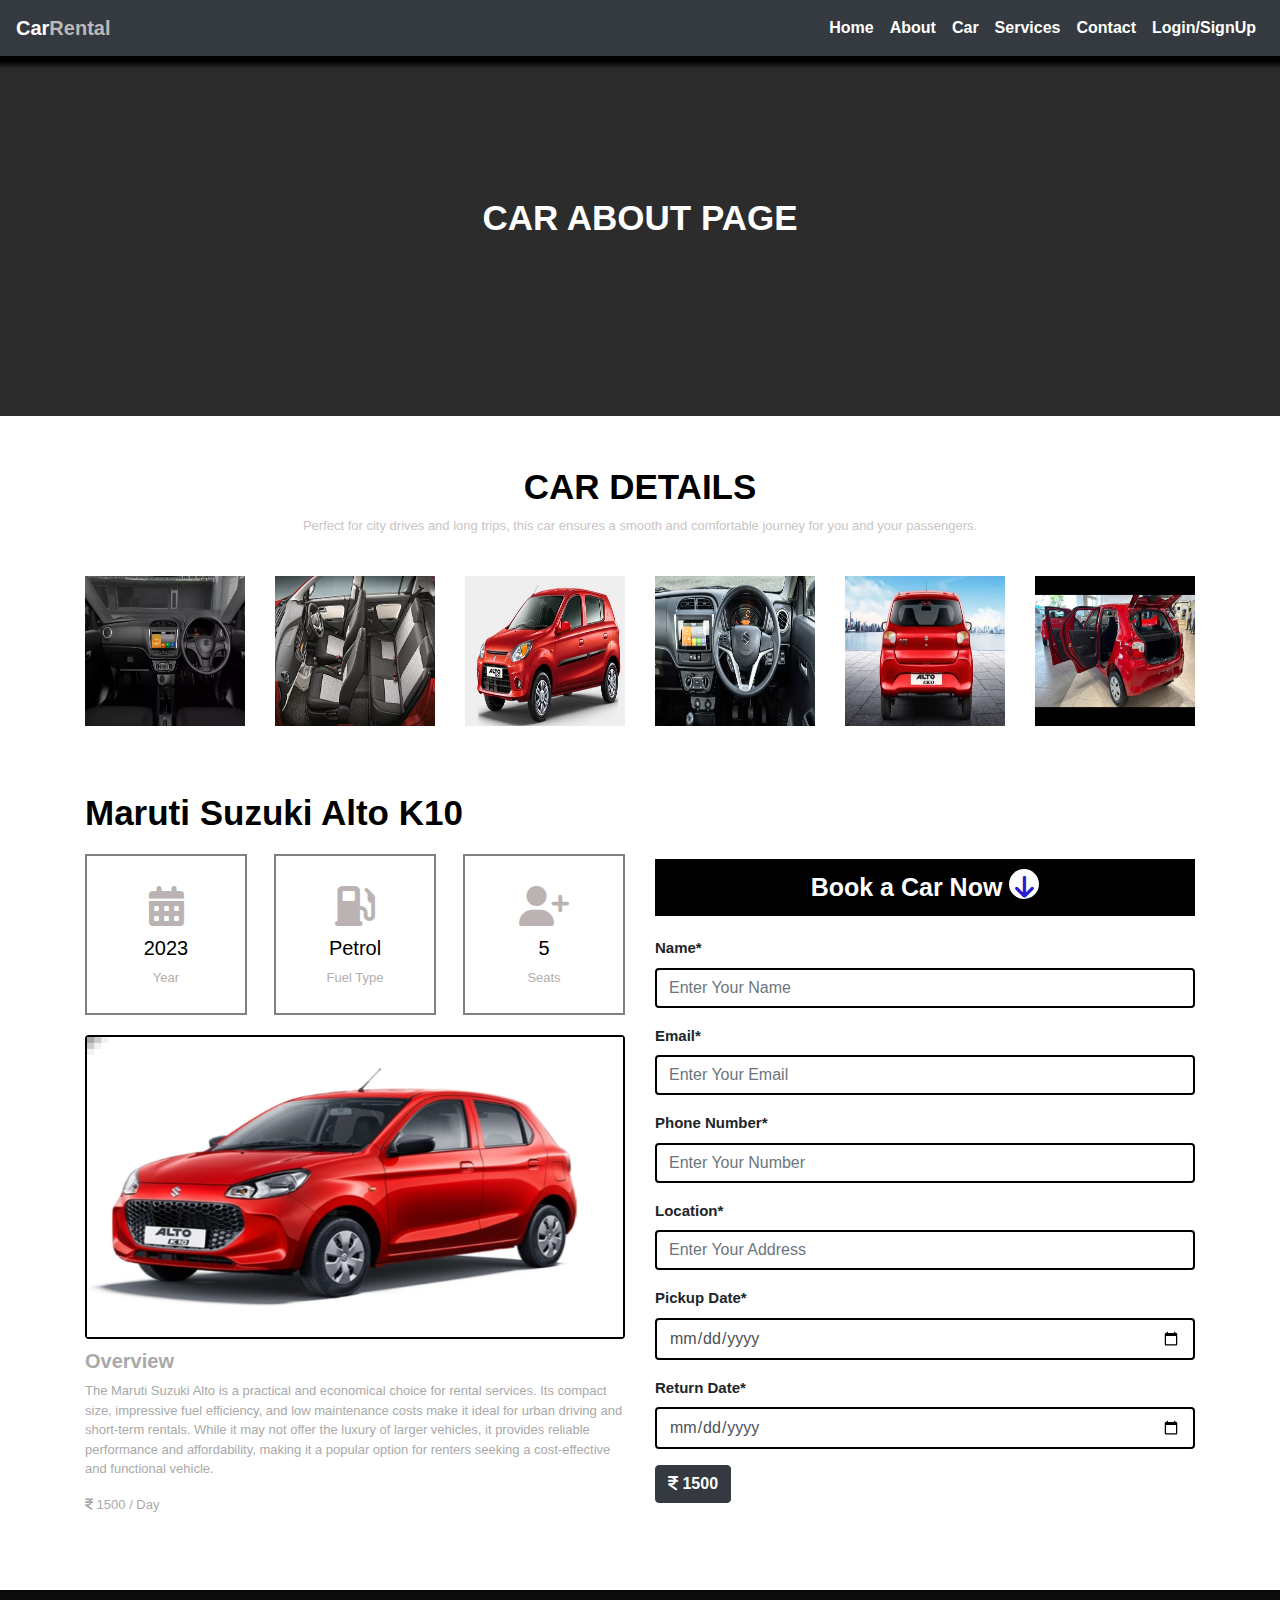
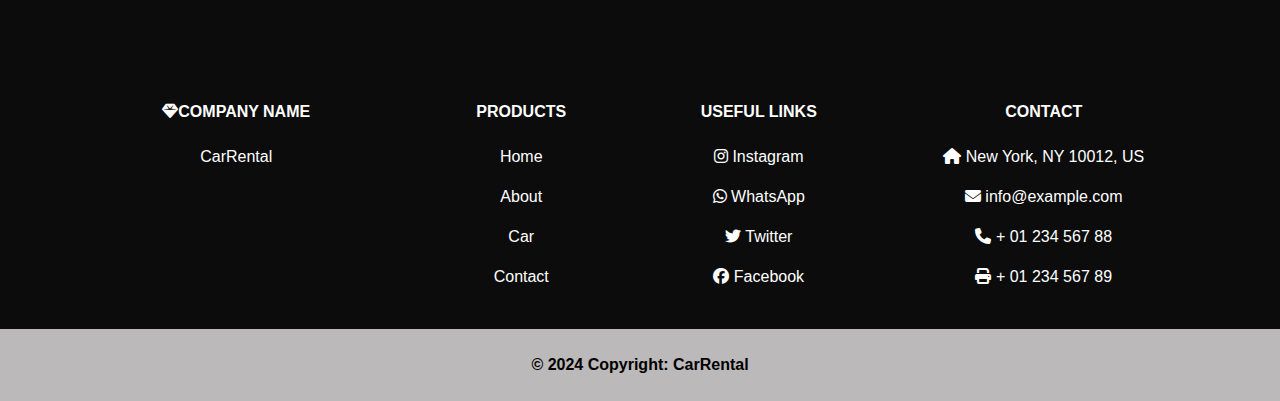
<file: cardetails.html>
<!DOCTYPE html>
<html lang="en">
<head>
    <meta charset="UTF-8">
    <meta name="viewport" content="width=device-width, initial-scale=1.0">
 
    <link rel="stylesheet" href="https://cdn.jsdelivr.net/npm/bootstrap@4.0.0/dist/css/bootstrap.min.css" integrity="sha384-Gn5384xqQ1aoWXA+058RXPxPg6fy4IWvTNh0E263XmFcJlSAwiGgFAW/dAiS6JXm" crossorigin="anonymous">
    <link rel="stylesheet" href="css/style.css">
    <link rel="stylesheet" href="fonts/all.css">
    <script src="javaScript/validation.js"></script>
    <script src="javaScript/login.js"></script>
    <script src="javaScript/bookvalidate.js"></script>
    <script src="javaScript/payment.js"></script>

        <title>Car Details</title>
</head>
<body>

    <!---car-one-deatils-page-navigation---->
    
    <div class="container-background" id="navigation">
        <nav class="navbar navbar-expand-lg navbar-light bg-dark">
          <a class="navbar-brand" href="index.html" style="color: white;"><b>Car<span style="color: rgb(187, 185, 185);">Rental<span></b></a>
          <button class="navbar-toggler bg-light" type="button" data-toggle="collapse" data-target="#navbarSupportedContent" aria-controls="navbarSupportedContent" aria-expanded="false" aria-label="Toggle navigation">
            <span class="navbar-toggler-icon"></span>
          </button>
          <div class="collapse navbar-collapse" id="navbarSupportedContent">
            <ul class="navbar-nav ml-auto mb-2 mb-lg-0">
              <li class="nav-item active">
                <a class="nav-link" href="index.html" style="color: white;">Home <span class="sr-only">(current)</span></a>
              </li>
              <li class="nav-item">
                <a class="nav-link" href="about.html">About</a>
              </li>
              <li class="nav-item">
                <a class="nav-link" href="car.html">Car</a>
              </li>
              <li class="nav-item">
                <a class="nav-link" href="services.html">Services</a>
              </li>
              <li class="nav-item">
                <a class="nav-link" href="contact.html">Contact</a>
              </li>
              <li class="nav-item">
                <a class="nav-link" href="login.html">Login/SignUp</a>
              </li>
            </ul>
          </div>
        </nav>
        <div class="banner-1">
            <h1>Car About Page</h1>
          </div>
        </div>
    
        <!---Car-one-About-Page-->
    
    <div class="container cardetails">
        <h3>CAR DETAILS</h3>
        <p>Perfect for city drives and long trips, this car ensures a smooth and comfortable journey for you and your passengers.</p>
        <div class="row">
            <div class="col-xl-2 col-lg-2 mb-3">
              <div class="car-about-details">
                <div class="cart">
                  <img src="./images/altoinside.jpg" alt="image" class="img-fluid">
                </div>
            </div>
        </div>
        <div class="col-xl-2 col-lg-2 mb-3">
            <div class="car-about-details">
              <div class="cart">
                <img src="./images/altoinside1.jpg" alt="image" class="img-fluid">
              </div>
          </div>
      </div>
      <div class="col-xl-2 col-lg-2 mb-3">
        <div class="car-about-details">
          <div class="cart">
            <img src="./images/alto.jpg" alt="image" class="img-fluid">
          </div>
      </div>
  </div>
  <div class="col-xl-2 col-lg-2 mb-3">
    <div class="car-about-details">
      <div class="cart">
        <img src="./images/alto1.jpg" alt="image" class="img-fluid">
      </div>
  </div>
</div>
<div class="col-xl-2 col-lg-2 mb-3">
    <div class="car-about-details">
      <div class="cart">
        <img src="./images/alto2.jpg" alt="image" class="img-fluid">
      </div>
  </div>
</div>
<div class="col-xl-2 col-lg-2 mb-3">
    <div class="car-about-details">
      <div class="cart">
        <img src="./images/alto4.jpg" alt="image" class="img-fluid">
      </div>
  </div>
</div>   
        </div>
    </div>
    
<!---CAR_ONE-DETAILS-->
    
    <div class="container cardetails-2">
        <h3>Maruti Suzuki Alto K10</h3>
        <div class="row">
            <div class="col-xl-6 col-lg-6">
                <div class="image-row">
                    <div class="image-box">
                        <i class="fa-solid fa-calendar-days"></i>
                        <h5 class="mt-2">2023</h5>
                        <p>Year</p>
                    </div>
                    <div class="image-box">
                        <i class="fa-solid fa-gas-pump"></i>
                        <h5 class="mt-2">Petrol</h5>
                        <p>Fuel Type</p>
                    </div>
                    <div class="image-box">
                        <i class="fa-solid fa-user-plus"></i>
                        <h5 class="mt-2">5</h5>
                        <p>Seats</p>
                    </div>
                  </div>
                  <div class="car-info">
                    <div class="card">
                    <img src="./images/aulto.jpg" alt="image" class="img-fluid">
                    </div>
                    <h5>Overview</h5>
                    <p>The Maruti Suzuki Alto is a practical and economical choice for rental services. Its compact size, impressive fuel efficiency, and low maintenance costs make it ideal for urban driving and short-term rentals. While it may not offer the luxury of larger vehicles, it provides reliable performance and affordability, making it a popular option for renters seeking a cost-effective and functional vehicle.</p>
                    <p><i class="fa-solid fa-indian-rupee-sign"></i> 1500 / Day</p>
                  </div>
            </div>
      
            <div class="col-xl-6 col-lg-6">
                <div class="share-details">
                    <span>Book a Car Now <i class="fa-solid fa-arrow-down"></i></span>
                </div>
                <div class="car-book-details">
                    <form onsubmit="return validateCarBookForm(event)" method="post">
                      <div class="form-group">
                        <label for="Name">Name*</label>
                        <input type="text" autocomplete="off" class="form-control" id="name" aria-describedby="" placeholder="Enter Your Name">
                      </div>
                        <div class="form-group">
                          <label for="email">Email*</label>
                          <input type="email" autocomplete="off" class="form-control" id="email" aria-describedby="" placeholder="Enter Your Email">
                        </div>
                        <div class="form-group">
                          <label for="number">Phone Number*</label>
                          <input type="number" autocomplete="off" class="form-control" id="phone" aria-describedby="" placeholder="Enter Your Number">
                        </div>
                        <div class="form-group">
                          <label for="location">Location*</label>
                          <input type="text" autocomplete="off" class="form-control" id="address" aria-describedby="" placeholder="Enter Your Address">
                        </div>
                        <div class="form-group">
                          <label for="pickupdate">Pickup Date*</label>
                          <input type="Date" autocomplete="off" class="form-control" id="picdate" aria-describedby="" placeholder="Enter Pickup Date">
                        </div>
                        <div class="form-group">
                            <label for="todate">Return Date*</label>
                            <input type="Date" autocomplete="off" class="form-control" id="returndate" aria-describedby="" placeholder="Enter Return date">
                        </div>
                        <input type="hidden" id="pricePerDay" value="1500">

                        <button type="submit" class="btn btn-dark"><i class="fa-solid fa-indian-rupee-sign"></i> 1500</button>
                      </form>
                </div>
            </div>
        </div>
        </div>

   
     <!--FOOTER-->
     <div class="container-background" id="footer">
        <!-- Footer -->
    
        <!-- Right -->
      </section>
      <!-- Section: Social media -->
    
      <!-- Section: Links  -->
      <section class="">
        <div class="container text-center text-md-start mt-5">
          <!-- Grid row -->
          <div class="row mt-3">
            <!-- Grid column -->
            <div class="col-md-3 col-lg-4 col-xl-3 mx-auto mb-4">
              <!-- Content -->
              <h6 class="text-uppercase fw-bold mb-4" style="color: white; font-weight: bold;">
                <i class="fas fa-gem me-3"></i>Company name
              </h6>
              <p style="color: white;">
                CarRental
              </p>
            </div>
            <!-- Grid column -->
    
            <!-- Grid column -->
            <div class="col-md-2 col-lg-2 col-xl-2 mx-auto mb-4">
              <!-- Links -->
              <h6 class="text-uppercase fw-bold mb-4" style="color: white; font-weight: bold;">
                Products
              </h6>
              <p>
                <a href="#navigation" class="text-reset" style="text-decoration: none; color: white;">Home</a>
              </p>
              <p>
                <a href="#about" class="text-reset" style="text-decoration: none; color: white;">About</a>
              </p>
              <p>
                <a href="#car" class="text-reset" style="text-decoration: none; color: white;">Car</a>
              </p>
              <p>
                <a href="#contact" class="text-reset" style="text-decoration: none; color: white;">Contact</a>
              </p>
            </div>
            <!-- Grid column -->
    
            <!-- Grid column -->
            <div class="col-md-3 col-lg-2 col-xl-2 mx-auto mb-4">
              <!-- Links -->
              <h6 class="text-uppercase fw-bold mb-4" style="color: white; font-weight: bold;">
                Useful links
              </h6>
              <p>
                <i class="fa-brands fa-instagram" style="color: white;"></i>
                <a href="#!" class="text-reset" style="text-decoration: none; color: white;">Instagram</a>
              </p>
              <p>
                <i class="fa-brands fa-whatsapp" style="color: white;"></i>
                <a href="#!" class="text-reset" style="text-decoration: none; color: white;">WhatsApp</a>
              </p>
              <p>
                <i class="fa-brands fa-twitter" style="color: white;"></i>
                <a href="#!" class="text-reset" style="text-decoration: none; color: white;">Twitter</a>
              </p>
              <p>
                <i class="fa-brands fa-facebook" style="color: white;"></i>
                <a href="#!" class="text-reset" style="text-decoration: none; color: white;">Facebook</a>
              </p>
            </div>
            <!-- Grid column -->
    
            <!-- Grid column -->
            <div class="col-md-4 col-lg-3 col-xl-3 mx-auto mb-md-0 mb-4">
              <!-- Links -->
              <h6 class="text-uppercase fw-bold mb-4" style="color: white; font-weight: bold;">Contact</h6>
              <p style="color: white;"><i class="fas fa-home me-3" style="color: white;"></i> New York, NY 10012, US</p>
              <p style="color: white;">
                <i class="fas fa-envelope me-3" style="color: white;"></i>
                info@example.com
              </p>
              <p style="color: white;"><i class="fas fa-phone me-3" style="color: white;"></i> + 01 234 567 88</p>
              <p style="color: white;"><i class="fas fa-print me-3" style="color: white;"></i> + 01 234 567 89</p>
            </div>
            <!-- Grid column -->
          </div>
          <!-- Grid row -->
        </div>
      </section>
      <!-- Section: Links  -->
    
      <!-- Copyright -->
      <div class="text-center p-4" style="background-color: rgb(187, 185, 185); color: black; font-weight: bold;">
        © 2024 Copyright:
        <a class="text-reset fw-bold" href="https://mdbootstrap.com/" style="color: black; font-weight: bold;">CarRental</a>
      </div>
      <!-- Copyright -->
    </footer>
    <!-- Footer -->
      </div>



<script src="https://code.jquery.com/jquery-3.2.1.slim.min.js" integrity="sha384-KJ3o2DKtIkvYIK3UENzmM7KCkRr/rE9/Qpg6aAZGJwFDMVNA/GpGFF93hXpG5KkN" crossorigin="anonymous"></script>
<script src="https://cdn.jsdelivr.net/npm/popper.js@1.12.9/dist/umd/popper.min.js" integrity="sha384-ApNbgh9B+Y1QKtv3Rn7W3mgPxhU9K/ScQsAP7hUibX39j7fakFPskvXusvfa0b4Q" crossorigin="anonymous"></script>
<script src="https://cdn.jsdelivr.net/npm/bootstrap@4.0.0/dist/js/bootstrap.min.js" integrity="sha384-JZR6Spejh4U02d8jOt6vLEHfe/JQGiRRSQQxSfFWpi1MquVdAyjUar5+76PVCmYl" crossorigin="anonymous"></script>

</body>
</html>
</file>
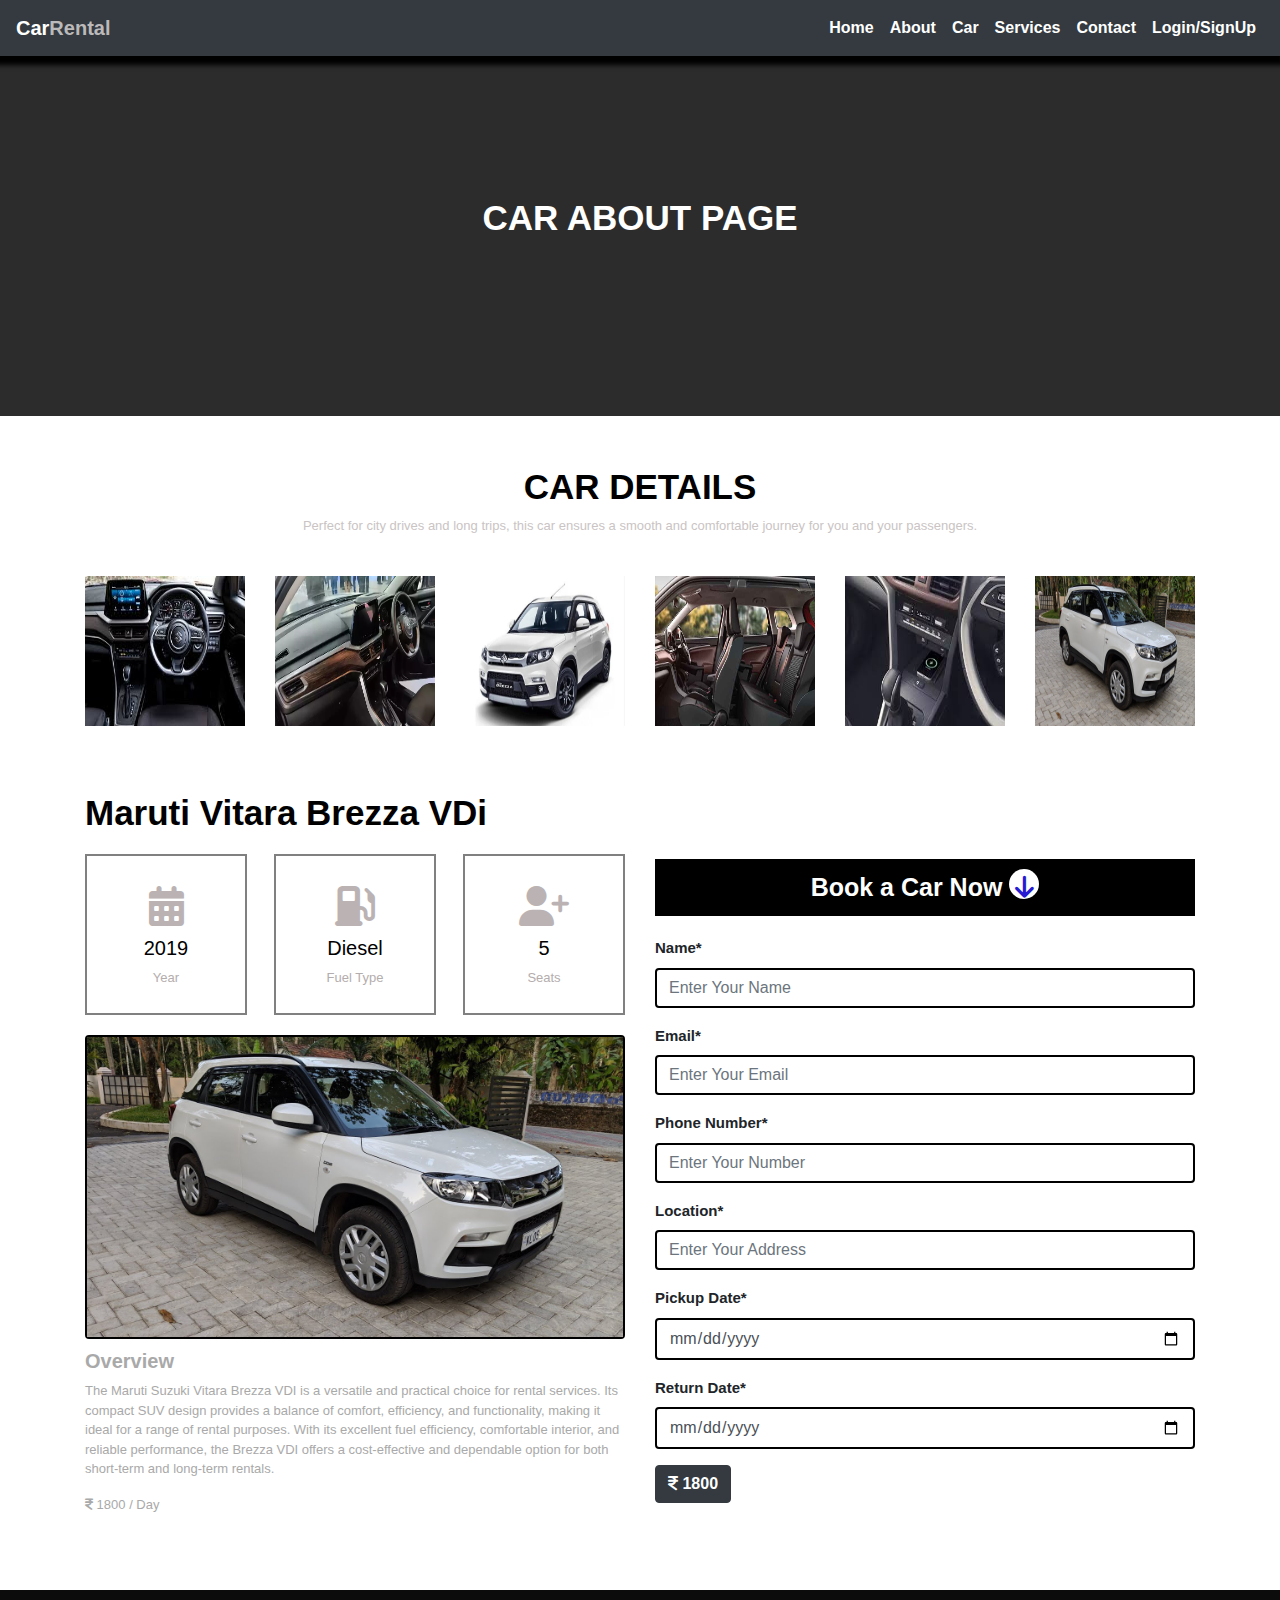
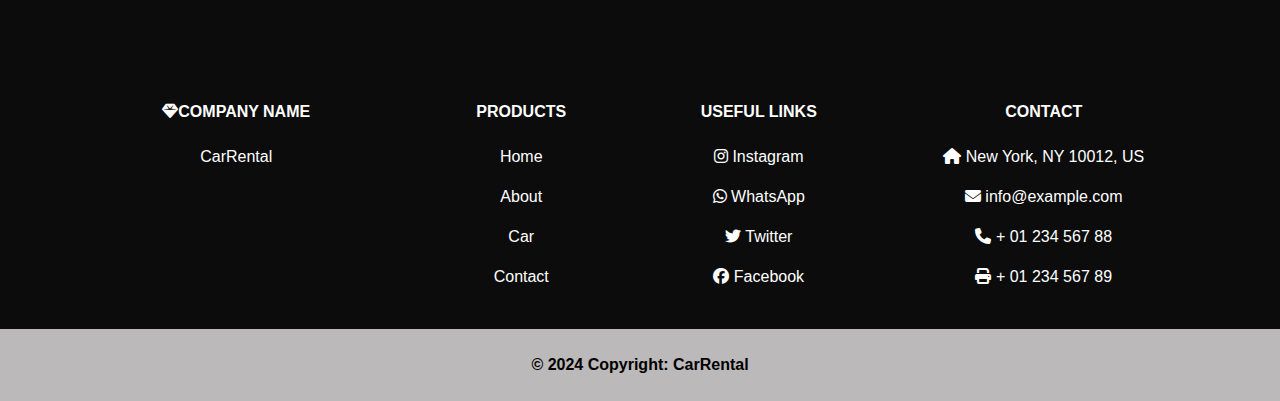
<file: cardetailsfour.html>
<!DOCTYPE html>
<html lang="en">
<head>
    <meta charset="UTF-8">
    <meta name="viewport" content="width=device-width, initial-scale=1.0">
  
    <link rel="stylesheet" href="https://cdn.jsdelivr.net/npm/bootstrap@4.0.0/dist/css/bootstrap.min.css" integrity="sha384-Gn5384xqQ1aoWXA+058RXPxPg6fy4IWvTNh0E263XmFcJlSAwiGgFAW/dAiS6JXm" crossorigin="anonymous">
    <link rel="stylesheet" href="css/style.css">
    <link rel="stylesheet" href="fonts/all.css">
    <script src="javaScript/validation.js"></script>
    <script src="javaScript/login.js"></script>
    <script src="javaScript/bookvalidate.js"></script>
    <script src="javaScript/payment.js"></script>

      <title>Car Details</title>
</head>
<body>

    <!---car-four-deatilspage-navigation--->
    
    <div class="container-background" id="navigation">
        <nav class="navbar navbar-expand-lg navbar-light bg-dark">
          <a class="navbar-brand" href="index.html" style="color: white;"><b>Car<span style="color: rgb(187, 185, 185);">Rental<span></b></a>
          <button class="navbar-toggler bg-light" type="button" data-toggle="collapse" data-target="#navbarSupportedContent" aria-controls="navbarSupportedContent" aria-expanded="false" aria-label="Toggle navigation">
            <span class="navbar-toggler-icon"></span>
          </button>
          <div class="collapse navbar-collapse" id="navbarSupportedContent">
            <ul class="navbar-nav ml-auto mb-2 mb-lg-0">
              <li class="nav-item active">
                <a class="nav-link" href="index.html" style="color: white;">Home <span class="sr-only">(current)</span></a>
              </li>
              <li class="nav-item">
                <a class="nav-link" href="about.html">About</a>
              </li>
              <li class="nav-item">
                <a class="nav-link" href="car.html">Car</a>
              </li>
              <li class="nav-item">
                <a class="nav-link" href="services.html">Services</a>
              </li>
              <li class="nav-item">
                <a class="nav-link" href="contact.html">Contact</a>
              </li>
              <li class="nav-item">
                <a class="nav-link" href="login.html">Login/SignUp</a>
              </li> 
            </ul>
          </div>
        </nav>
        <div class="banner-1">
            <h1>Car About Page</h1>
          </div>
        </div>
    
        <!---Car-4 About Page-->
    
    <div class="container cardetails">
        <h3>CAR DETAILS</h3>
        <p>Perfect for city drives and long trips, this car ensures a smooth and comfortable journey for you and your passengers.</p>
        <div class="row">
            <div class="col-xl-2 col-lg-2 mb-3">
              <div class="car-about-details">
                <div class="cart">
                  <img src="./images/breza.jpg" alt="image" class="img-fluid">
                </div>
            </div>
        </div>
        <div class="col-xl-2 col-lg-2 mb-3">
            <div class="car-about-details">
              <div class="cart">
                <img src="./images/breza1.jpg" alt="image" class="img-fluid">
              </div>
          </div>
      </div>
      <div class="col-xl-2 col-lg-2 mb-3">
        <div class="car-about-details">
          <div class="cart">
            <img src="./images/breza2.jpg" alt="image" class="img-fluid">
          </div>
      </div>
  </div>
  <div class="col-xl-2 col-lg-2 mb-3">
    <div class="car-about-details">
      <div class="cart">
        <img src="./images/breza3.jpg" alt="image" class="img-fluid">
      </div>
  </div>
</div>
<div class="col-xl-2 col-lg-2 mb-3">
    <div class="car-about-details">
      <div class="cart">
        <img src="./images/breza4.jpg" alt="image" class="img-fluid">
      </div>
  </div>
</div>
<div class="col-xl-2 col-lg-2 mb-3">
    <div class="car-about-details">
      <div class="cart">
        <img src="./images/brezza.jpg" alt="image" class="img-fluid">
      </div>
  </div>
</div>
    </div>
    </div>
    
<!---CAR_FOUR_DETAILS-->
    
    <div class="container cardetails-2">
        <h3>Maruti Vitara Brezza VDi</h3>
        <div class="row">
            <div class="col-xl-6 col-lg-6">
                <div class="image-row">
                    <div class="image-box">
                        <i class="fa-solid fa-calendar-days"></i>
                        <h5 class="mt-2">2019</h5>
                        <p>Year</p>
                    </div>
                    <div class="image-box">
                        <i class="fa-solid fa-gas-pump"></i>
                        <h5 class="mt-2">Diesel</h5>
                        <p>Fuel Type</p>
                    </div>
                    <div class="image-box">
                        <i class="fa-solid fa-user-plus"></i>
                        <h5 class="mt-2">5</h5>
                        <p>Seats</p>
                    </div>
                  </div>
                  <div class="car-info">
                    <div class="card">
                    <img src="./images/brezza.jpg" alt="image" class="img-fluid">
                    </div>
                    <h5>Overview</h5>
                    <p>The Maruti Suzuki Vitara Brezza VDI is a versatile and practical choice for rental services. Its compact SUV design provides a balance of comfort, efficiency, and functionality, making it ideal for a range of rental purposes. With its excellent fuel efficiency, comfortable interior, and reliable performance, the Brezza VDI offers a cost-effective and dependable option for both short-term and long-term rentals.</p>
                    <p><i class="fa-solid fa-indian-rupee-sign"></i> 1800 / Day</p>
                  </div>
            </div>
      
            <div class="col-xl-6 col-lg-6">
                <div class="share-details">
                    <span>Book a Car Now <i class="fa-solid fa-arrow-down"></i></span>
                </div>
                <div class="car-book-details">
                  <form onsubmit="return validateCarBookForm(event)" method="post">
                    <div class="form-group">
                      <label for="Name">Name*</label>
                      <input type="text" autocomplete="off" class="form-control" id="name" aria-describedby="" placeholder="Enter Your Name">
                    </div>
                      <div class="form-group">
                        <label for="email">Email*</label>
                        <input type="email" autocomplete="off" class="form-control" id="email" aria-describedby="" placeholder="Enter Your Email">
                      </div>
                      <div class="form-group">
                        <label for="number">Phone Number*</label>
                        <input type="number" autocomplete="off" class="form-control" id="phone" aria-describedby="" placeholder="Enter Your Number">
                      </div>
                      <div class="form-group">
                        <label for="location">Location*</label>
                        <input type="text" autocomplete="off" class="form-control" id="address" aria-describedby="" placeholder="Enter Your Address">
                      </div>
                      <div class="form-group">
                        <label for="pickupdate">Pickup Date*</label>
                        <input type="Date" autocomplete="off" class="form-control" id="picdate" aria-describedby="" placeholder="Enter Pickup Date">
                      </div>
                      <div class="form-group">
                          <label for="todate">Return Date*</label>
                          <input type="Date" autocomplete="off" class="form-control" id="returndate" aria-describedby="" placeholder="Enter Return Date">
                        </div>
                        <input type="hidden" id="pricePerDay" value="1500">
                        <button type="submit" class="btn btn-dark"><i class="fa-solid fa-indian-rupee-sign"></i> 1800</button>
                    </form>
                </div>
            </div>
        </div>
        </div>

   
     <!--FOOTER-->
    
     <div class="container-background" id="footer">
        <!-- Footer -->
    
        <!-- Right -->
      </section>
      <!-- Section: Social media -->
    
      <!-- Section: Links  -->
      <section class="">
        <div class="container text-center text-md-start mt-5">
          <!-- Grid row -->
          <div class="row mt-3">
            <!-- Grid column -->
            <div class="col-md-3 col-lg-4 col-xl-3 mx-auto mb-4">
              <!-- Content -->
              <h6 class="text-uppercase fw-bold mb-4" style="color: white; font-weight: bold;">
                <i class="fas fa-gem me-3"></i>Company name
              </h6>
              <p style="color: white;">
                CarRental
              </p>
            </div>
            <!-- Grid column -->
    
            <!-- Grid column -->
            <div class="col-md-2 col-lg-2 col-xl-2 mx-auto mb-4">
              <!-- Links -->
              <h6 class="text-uppercase fw-bold mb-4" style="color: white; font-weight: bold;">
                Products
              </h6>
              <p>
                <a href="#navigation" class="text-reset" style="text-decoration: none; color: white;">Home</a>
              </p>
              <p>
                <a href="#about" class="text-reset" style="text-decoration: none; color: white;">About</a>
              </p>
              <p>
                <a href="#car" class="text-reset" style="text-decoration: none; color: white;">Car</a>
              </p>
              <p>
                <a href="#contact" class="text-reset" style="text-decoration: none; color: white;">Contact</a>
              </p>
            </div>
            <!-- Grid column -->
    
            <!-- Grid column -->
            <div class="col-md-3 col-lg-2 col-xl-2 mx-auto mb-4">
              <!-- Links -->
              <h6 class="text-uppercase fw-bold mb-4" style="color: white; font-weight: bold;">
                Useful links
              </h6>
              <p>
                <i class="fa-brands fa-instagram" style="color: white;"></i>
                <a href="#!" class="text-reset" style="text-decoration: none; color: white;">Instagram</a>
              </p>
              <p>
                <i class="fa-brands fa-whatsapp" style="color: white;"></i>
                <a href="#!" class="text-reset" style="text-decoration: none; color: white;">WhatsApp</a>
              </p>
              <p>
                <i class="fa-brands fa-twitter" style="color: white;"></i>
                <a href="#!" class="text-reset" style="text-decoration: none; color: white;">Twitter</a>
              </p>
              <p>
                <i class="fa-brands fa-facebook" style="color: white;"></i>
                <a href="#!" class="text-reset" style="text-decoration: none; color: white;">Facebook</a>
              </p>
            </div>
            <!-- Grid column -->
    
            <!-- Grid column -->
            <div class="col-md-4 col-lg-3 col-xl-3 mx-auto mb-md-0 mb-4">
              <!-- Links -->
              <h6 class="text-uppercase fw-bold mb-4" style="color: white; font-weight: bold;">Contact</h6>
              <p style="color: white;"><i class="fas fa-home me-3" style="color: white;"></i> New York, NY 10012, US</p>
              <p style="color: white;">
                <i class="fas fa-envelope me-3" style="color: white;"></i>
                info@example.com
              </p>
              <p style="color: white;"><i class="fas fa-phone me-3" style="color: white;"></i> + 01 234 567 88</p>
              <p style="color: white;"><i class="fas fa-print me-3" style="color: white;"></i> + 01 234 567 89</p>
            </div>
            <!-- Grid column -->
          </div>
          <!-- Grid row -->
        </div>
      </section>
      <!-- Section: Links  -->
    
      <!-- Copyright -->
      <div class="text-center p-4" style="background-color: rgb(187, 185, 185); color: black; font-weight: bold;">
        © 2024 Copyright:
        <a class="text-reset fw-bold" href="https://mdbootstrap.com/" style="color: black; font-weight: bold;">CarRental</a>
      </div>
      <!-- Copyright -->
    </footer>
    <!-- Footer -->
      </div>



<script src="https://code.jquery.com/jquery-3.2.1.slim.min.js" integrity="sha384-KJ3o2DKtIkvYIK3UENzmM7KCkRr/rE9/Qpg6aAZGJwFDMVNA/GpGFF93hXpG5KkN" crossorigin="anonymous"></script>
<script src="https://cdn.jsdelivr.net/npm/popper.js@1.12.9/dist/umd/popper.min.js" integrity="sha384-ApNbgh9B+Y1QKtv3Rn7W3mgPxhU9K/ScQsAP7hUibX39j7fakFPskvXusvfa0b4Q" crossorigin="anonymous"></script>
<script src="https://cdn.jsdelivr.net/npm/bootstrap@4.0.0/dist/js/bootstrap.min.js" integrity="sha384-JZR6Spejh4U02d8jOt6vLEHfe/JQGiRRSQQxSfFWpi1MquVdAyjUar5+76PVCmYl" crossorigin="anonymous"></script>

</body>
</html>
</file>
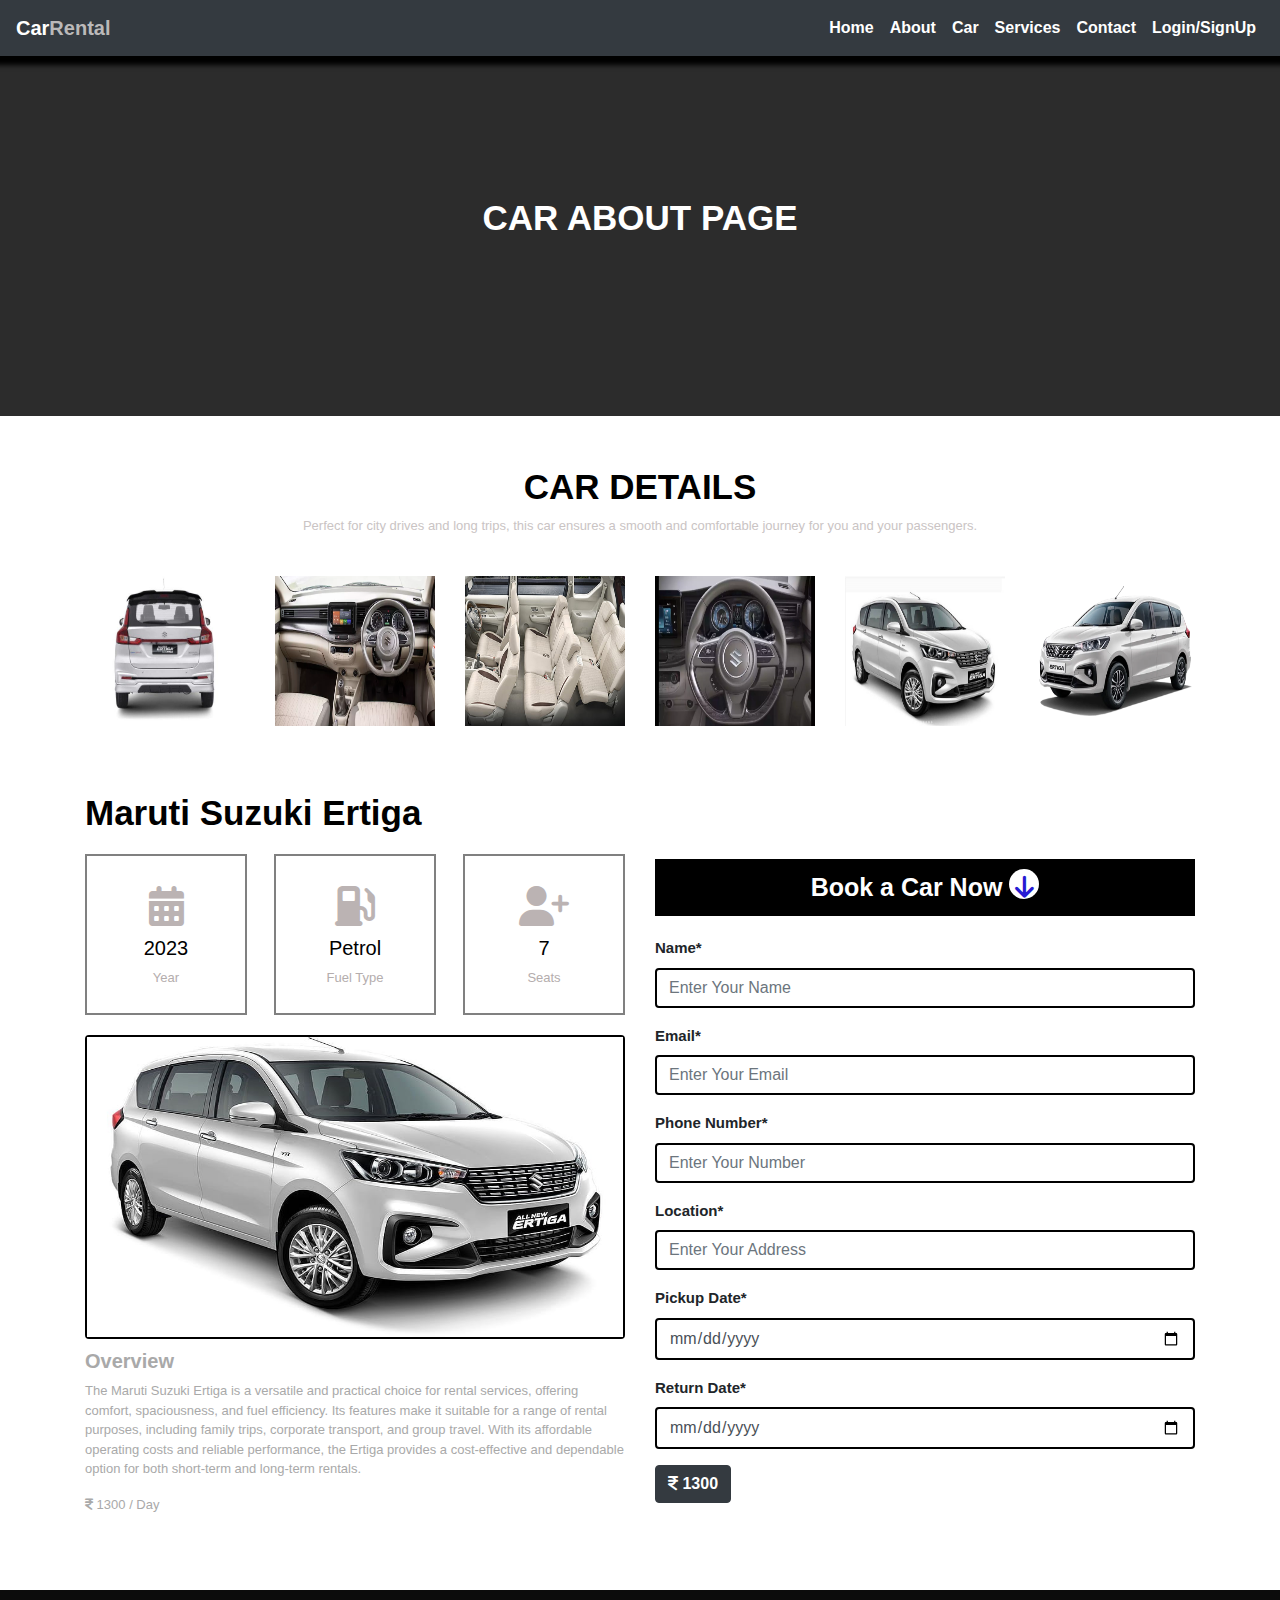
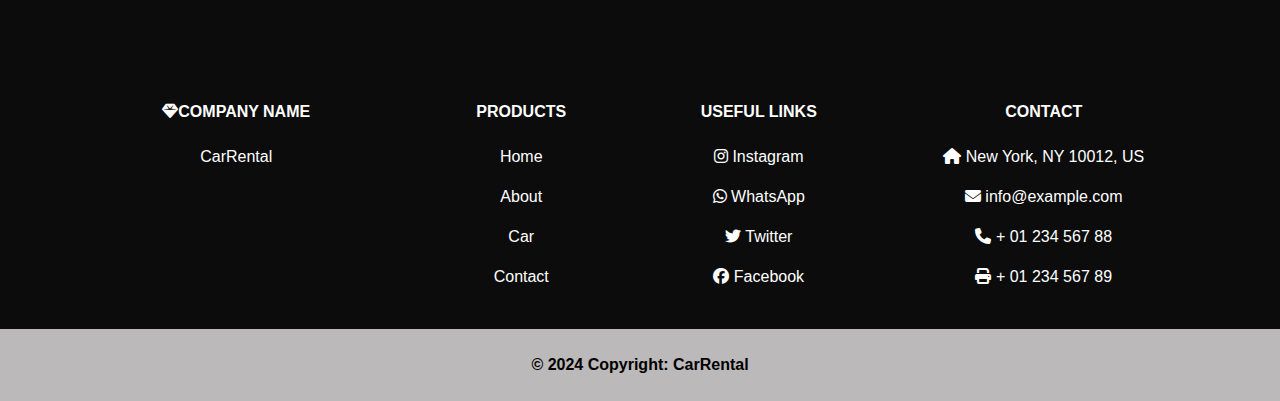
<file: cardetailsthree.html>
<!DOCTYPE html>
<html lang="en">
<head>
    <meta charset="UTF-8">
    <meta name="viewport" content="width=device-width, initial-scale=1.0">

    <link rel="stylesheet" href="https://cdn.jsdelivr.net/npm/bootstrap@4.0.0/dist/css/bootstrap.min.css" integrity="sha384-Gn5384xqQ1aoWXA+058RXPxPg6fy4IWvTNh0E263XmFcJlSAwiGgFAW/dAiS6JXm" crossorigin="anonymous">
    <link rel="stylesheet" href="css/style.css">
    <link rel="stylesheet" href="fonts/all.css">
    <script src="javaScript/validation.js"></script>
    <script src="javaScript/login.js"></script>
    <script src="javaScript/bookvalidate.js"></script>
    <script src="javaScript/payment.js"></script>
    
     <title>Car Details</title>
</head>
<body>
    <!--car-details-3-navigationbar-->
    
    <div class="container-background" id="navigation">
        <nav class="navbar navbar-expand-lg navbar-light bg-dark">
          <a class="navbar-brand" href="index.html" style="color: white;"><b>Car<span style="color: rgb(187, 185, 185);">Rental<span></b></a>
          <button class="navbar-toggler bg-light" type="button" data-toggle="collapse" data-target="#navbarSupportedContent" aria-controls="navbarSupportedContent" aria-expanded="false" aria-label="Toggle navigation">
            <span class="navbar-toggler-icon"></span>
          </button>
          <div class="collapse navbar-collapse" id="navbarSupportedContent">
            <ul class="navbar-nav ml-auto mb-2 mb-lg-0">
              <li class="nav-item active">
                <a class="nav-link" href="index.html" style="color: white;">Home <span class="sr-only">(current)</span></a>
              </li>
              <li class="nav-item">
                <a class="nav-link" href="about.html">About</a>
              </li>
              <li class="nav-item">
                <a class="nav-link" href="car.html">Car</a>
              </li>
              <li class="nav-item">
                <a class="nav-link" href="services.html">Services</a>
              </li>
              <li class="nav-item">
                <a class="nav-link" href="contact.html">Contact</a>
              </li>
              <li class="nav-item">
                <a class="nav-link" href="login.html">Login/SignUp</a>
              </li>
            </ul>
          </div>
        </nav>
        <div class="banner-1">
            <h1>Car About Page</h1>
          </div>
        </div>
    
        <!---Car-three About Page-->
    
    <div class="container cardetails">
        <h3>CAR DETAILS</h3>
        <p>Perfect for city drives and long trips, this car ensures a smooth and comfortable journey for you and your passengers.</p>
        <div class="row">
            <div class="col-xl-2 col-lg-2 mb-3">
              <div class="car-about-details">
                <div class="cart">
                  <img src="./images/ert.jpg" alt="image" class="img-fluid">
                </div>
            </div>
        </div>
        <div class="col-xl-2 col-lg-2 mb-3">
            <div class="car-about-details">
              <div class="cart">
                <img src="./images/ert1.jpg" alt="image" class="img-fluid">
              </div>
          </div>
      </div>
      <div class="col-xl-2 col-lg-2 mb-3">
        <div class="car-about-details">
          <div class="cart">
            <img src="./images/ert2.jpg" alt="image" class="img-fluid">
          </div>
      </div>
  </div>
  <div class="col-xl-2 col-lg-2 mb-3">
    <div class="car-about-details">
      <div class="cart">
        <img src="./images/ert4.jpg" alt="image" class="img-fluid">
      </div>
  </div>
</div>
<div class="col-xl-2 col-lg-2 mb-3">
    <div class="car-about-details">
      <div class="cart">
        <img src="./images/ert3.jpg" alt="image" class="img-fluid">
      </div>
  </div>
</div>
<div class="col-xl-2 col-lg-2 mb-3">
    <div class="car-about-details">
      <div class="cart">
        <img src="./images/er2.jpg" alt="image" class="img-fluid">
      </div>
  </div>
</div>  
    </div>
    </div>
    
<!---CAR_THREE_DETAILS-->
    
    <div class="container cardetails-2">
        <h3>Maruti Suzuki Ertiga</h3>
        <div class="row">
            <div class="col-xl-6 col-lg-6">
                <div class="image-row">
                    <div class="image-box">
                        <i class="fa-solid fa-calendar-days"></i>
                        <h5 class="mt-2">2023</h5>
                        <p>Year</p>
                    </div>
                    <div class="image-box">
                        <i class="fa-solid fa-gas-pump"></i>
                        <h5 class="mt-2">Petrol</h5>
                        <p>Fuel Type</p>
                    </div>
                    <div class="image-box">
                        <i class="fa-solid fa-user-plus"></i>
                        <h5 class="mt-2">7</h5>
                        <p>Seats</p>
                    </div>
                  </div>
                  <div class="car-info">
                    <div class="card">
                    <img src="./images/car9.jpg" alt="image" class="img-fluid">
                    </div>
                    <h5>Overview</h5>
                    <p>The Maruti Suzuki Ertiga is a versatile and practical choice for rental services, offering comfort, spaciousness, and fuel efficiency. Its features make it suitable for a range of rental purposes, including family trips, corporate transport, and group travel. With its affordable operating costs and reliable performance, the Ertiga provides a cost-effective and dependable option for both short-term and long-term rentals.</p>
                    <p><i class="fa-solid fa-indian-rupee-sign"></i> 1300 / Day</p>
                  </div>
            </div>
      
            <div class="col-xl-6 col-lg-6">
                <div class="share-details">
                    <span>Book a Car Now <i class="fa-solid fa-arrow-down"></i></span>
                </div>
                <div class="car-book-details">
                  <form onsubmit="return validateCarBookForm(event)" method="post">
                    <div class="form-group">
                      <label for="Name">Name*</label>
                      <input type="text" autocomplete="off" class="form-control" id="name" aria-describedby="" placeholder="Enter Your Name">
                    </div>
                      <div class="form-group">
                        <label for="email">Email*</label>
                        <input type="email" autocomplete="off" class="form-control" id="email" aria-describedby="" placeholder="Enter Your Email">
                      </div>
                      <div class="form-group">
                        <label for="number">Phone Number*</label>
                        <input type="number" autocomplete="off" class="form-control" id="phone" aria-describedby="" placeholder="Enter Your Number">
                      </div>
                      <div class="form-group">
                        <label for="location">Location*</label>
                        <input type="text" autocomplete="off" class="form-control" id="address" aria-describedby="" placeholder="Enter Your Address">
                      </div>
                      <div class="form-group">
                        <label for="pickupdate">Pickup Date*</label>
                        <input type="Date" autocomplete="off" class="form-control" id="picdate" aria-describedby="" placeholder="Enter Pickup Date">
                      </div>
                      <div class="form-group">
                          <label for="todate">Return Date*</label>
                          <input type="Date" autocomplete="off" class="form-control" id="returndate" aria-describedby="" placeholder="Enter Return Date">
                      </div>
                      <input type="hidden" id="pricePerDay" value="1500">
                      <button type="submit" class="btn btn-dark"><i class="fa-solid fa-indian-rupee-sign"></i> 1300</button>
                    </form>
                </div>
            </div>
        </div>
        </div>

   
     <!--FOOTER-->
    
     <div class="container-background" id="footer">
        <!-- Footer -->
    
        <!-- Right -->
      </section>
      <!-- Section: Social media -->
    
      <!-- Section: Links  -->
      <section class="">
        <div class="container text-center text-md-start mt-5">
          <!-- Grid row -->
          <div class="row mt-3">
            <!-- Grid column -->
            <div class="col-md-3 col-lg-4 col-xl-3 mx-auto mb-4">
              <!-- Content -->
              <h6 class="text-uppercase fw-bold mb-4" style="color: white; font-weight: bold;">
                <i class="fas fa-gem me-3"></i>Company name
              </h6>
              <p style="color: white;">
               CarRental
              </p>
            </div>
            <!-- Grid column -->
    
            <!-- Grid column -->
            <div class="col-md-2 col-lg-2 col-xl-2 mx-auto mb-4">
              <!-- Links -->
              <h6 class="text-uppercase fw-bold mb-4" style="color: white; font-weight: bold;">
                Products
              </h6>
              <p>
                <a href="#navigation" class="text-reset" style="text-decoration: none; color: white;">Home</a>
              </p>
              <p>
                <a href="#about" class="text-reset" style="text-decoration: none; color: white;">About</a>
              </p>
              <p>
                <a href="#car" class="text-reset" style="text-decoration: none; color: white;">Car</a>
              </p>
              <p>
                <a href="#contact" class="text-reset" style="text-decoration: none; color: white;">Contact</a>
              </p>
            </div>
            <!-- Grid column -->
    
            <!-- Grid column -->
            <div class="col-md-3 col-lg-2 col-xl-2 mx-auto mb-4">
              <!-- Links -->
              <h6 class="text-uppercase fw-bold mb-4" style="color: white; font-weight: bold;">
                Useful links
              </h6>
              <p>
                <i class="fa-brands fa-instagram" style="color: white;"></i>
                <a href="#!" class="text-reset" style="text-decoration: none; color: white;">Instagram</a>
              </p>
              <p>
                <i class="fa-brands fa-whatsapp" style="color: white;"></i>
                <a href="#!" class="text-reset" style="text-decoration: none; color: white;">WhatsApp</a>
              </p>
              <p>
                <i class="fa-brands fa-twitter" style="color: white;"></i>
                <a href="#!" class="text-reset" style="text-decoration: none; color: white;">Twitter</a>
              </p>
              <p>
                <i class="fa-brands fa-facebook" style="color: white;"></i>
                <a href="#!" class="text-reset" style="text-decoration: none; color: white;">Facebook</a>
              </p>
            </div>
            <!-- Grid column -->
    
            <!-- Grid column -->
            <div class="col-md-4 col-lg-3 col-xl-3 mx-auto mb-md-0 mb-4">
              <!-- Links -->
              <h6 class="text-uppercase fw-bold mb-4" style="color: white; font-weight: bold;">Contact</h6>
              <p style="color: white;"><i class="fas fa-home me-3" style="color: white;"></i> New York, NY 10012, US</p>
              <p style="color: white;">
                <i class="fas fa-envelope me-3" style="color: white;"></i>
                info@example.com
              </p>
              <p style="color: white;"><i class="fas fa-phone me-3" style="color: white;"></i> + 01 234 567 88</p>
              <p style="color: white;"><i class="fas fa-print me-3" style="color: white;"></i> + 01 234 567 89</p>
            </div>
            <!-- Grid column -->
          </div>
          <!-- Grid row -->
        </div>
      </section>
      <!-- Section: Links  -->
    
      <!-- Copyright -->
      <div class="text-center p-4" style="background-color: rgb(187, 185, 185); color: black; font-weight: bold;">
        © 2024 Copyright:
        <a class="text-reset fw-bold" href="https://mdbootstrap.com/" style="color: black; font-weight: bold;">CarRental</a>
      </div>
      <!-- Copyright -->
    </footer>
    <!-- Footer -->
      </div>



<script src="https://code.jquery.com/jquery-3.2.1.slim.min.js" integrity="sha384-KJ3o2DKtIkvYIK3UENzmM7KCkRr/rE9/Qpg6aAZGJwFDMVNA/GpGFF93hXpG5KkN" crossorigin="anonymous"></script>
<script src="https://cdn.jsdelivr.net/npm/popper.js@1.12.9/dist/umd/popper.min.js" integrity="sha384-ApNbgh9B+Y1QKtv3Rn7W3mgPxhU9K/ScQsAP7hUibX39j7fakFPskvXusvfa0b4Q" crossorigin="anonymous"></script>
<script src="https://cdn.jsdelivr.net/npm/bootstrap@4.0.0/dist/js/bootstrap.min.js" integrity="sha384-JZR6Spejh4U02d8jOt6vLEHfe/JQGiRRSQQxSfFWpi1MquVdAyjUar5+76PVCmYl" crossorigin="anonymous"></script>

</body>
</html>
</file>
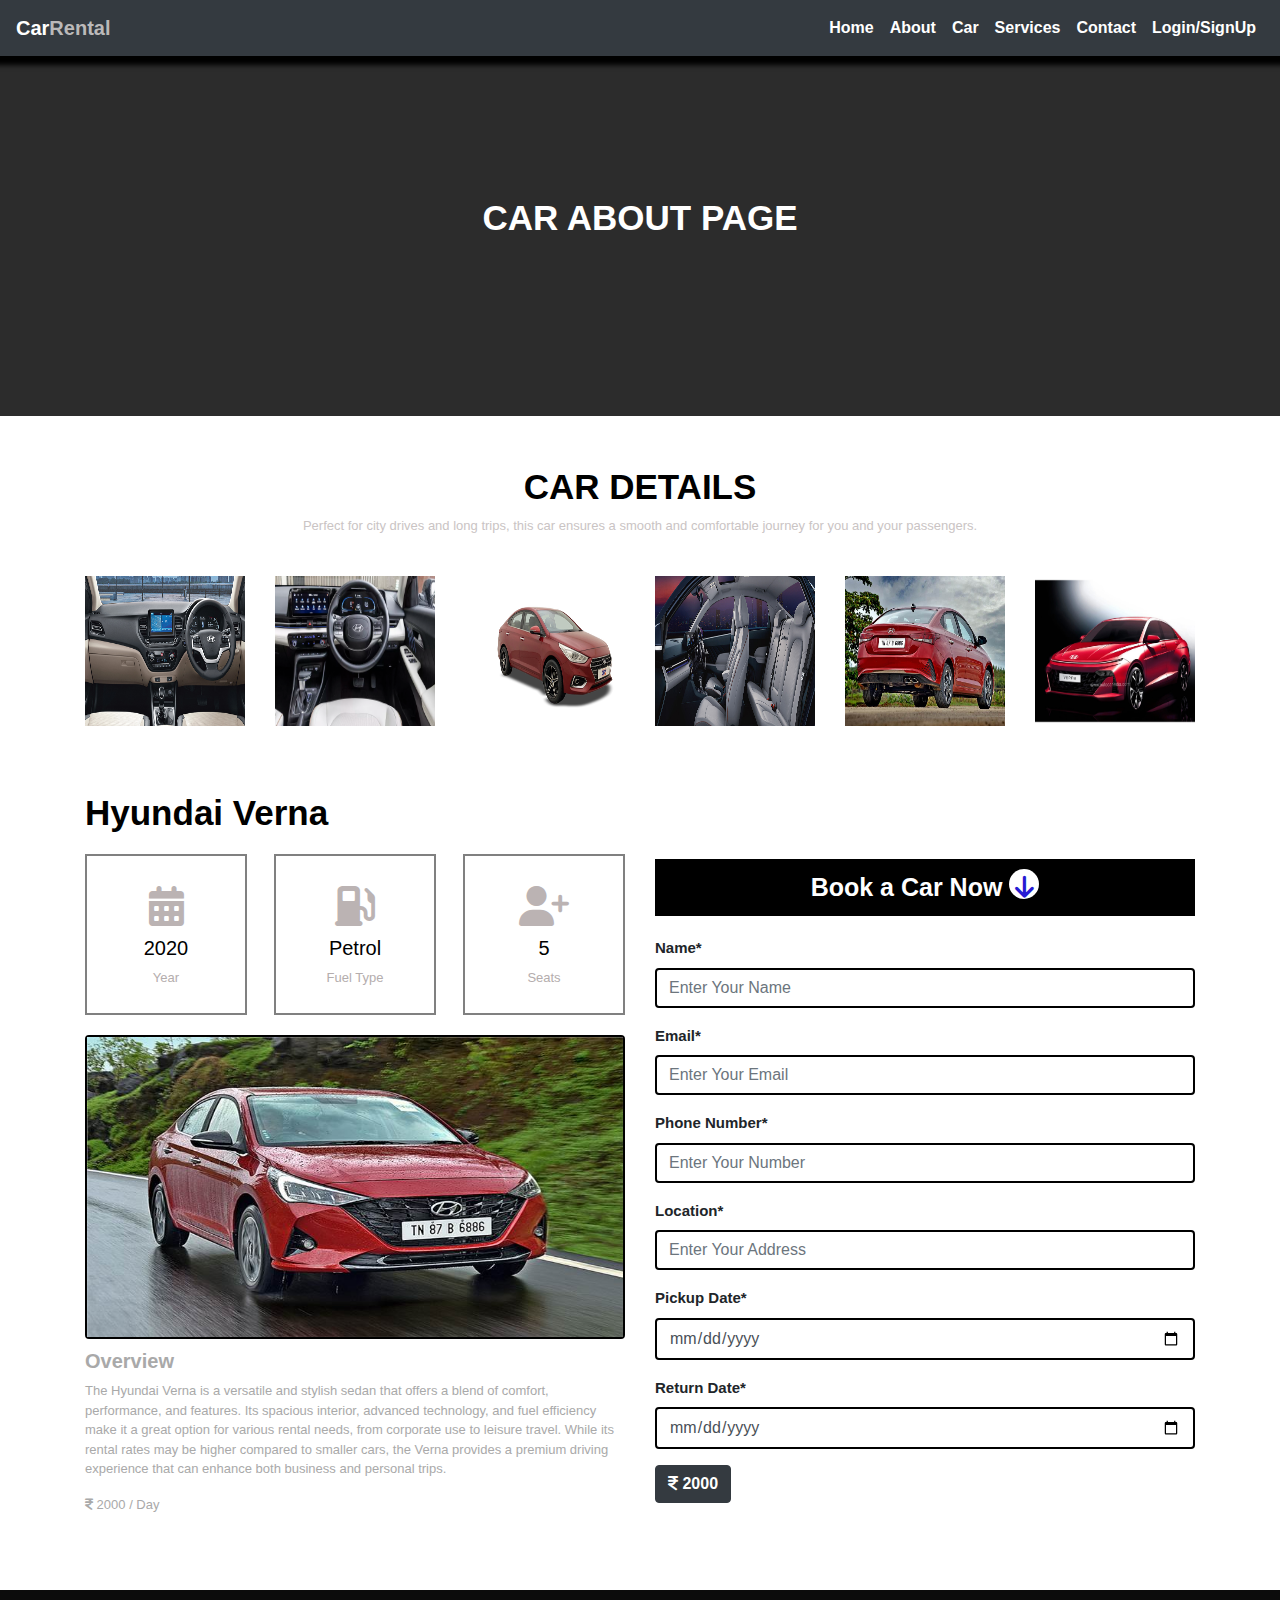
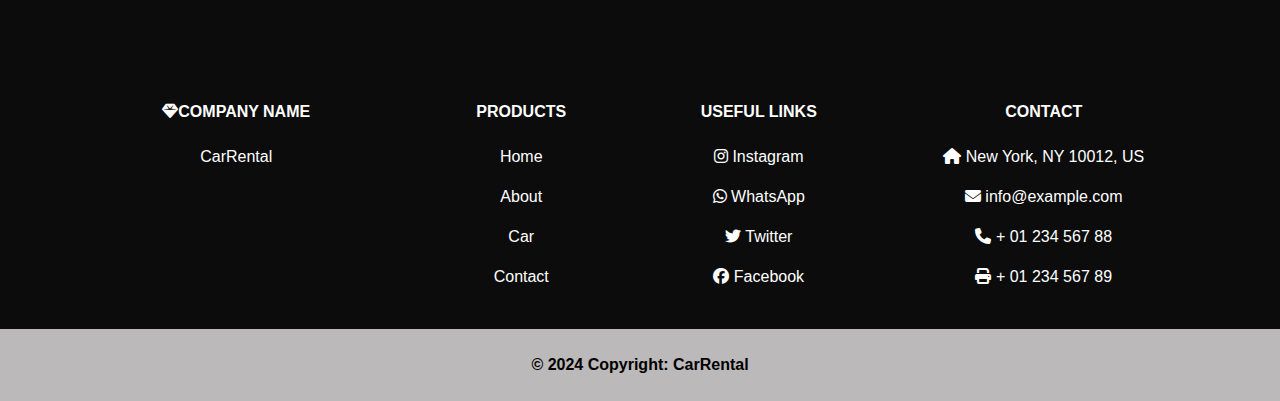
<file: cardetailstwo.html>
<!DOCTYPE html>
<html lang="en">
<head>
    <meta charset="UTF-8">
    <meta name="viewport" content="width=device-width, initial-scale=1.0">
  
    <link rel="stylesheet" href="https://cdn.jsdelivr.net/npm/bootstrap@4.0.0/dist/css/bootstrap.min.css" integrity="sha384-Gn5384xqQ1aoWXA+058RXPxPg6fy4IWvTNh0E263XmFcJlSAwiGgFAW/dAiS6JXm" crossorigin="anonymous">
    <link rel="stylesheet" href="css/style.css">
    <link rel="stylesheet" href="fonts/all.css">
    <script src="javaScript/validation.js"></script>
    <script src="javaScript/login.js"></script>
    <script src="javaScript/bookvalidate.js"></script>
    <script src="javaScript/payment.js"></script>
    
   <title>Car Details</title>
</head>
<body>
    <!--Car-two-deatils-page-navigationbar--->
    <div class="container-background" id="navigation">
        <nav class="navbar navbar-expand-lg navbar-light bg-dark">
          <a class="navbar-brand" href="index.html" style="color: white;"><b>Car<span style="color: rgb(187, 185, 185);">Rental<span></b></a>
          <button class="navbar-toggler bg-light" type="button" data-toggle="collapse" data-target="#navbarSupportedContent" aria-controls="navbarSupportedContent" aria-expanded="false" aria-label="Toggle navigation">
            <span class="navbar-toggler-icon"></span>
          </button>
          <div class="collapse navbar-collapse" id="navbarSupportedContent">
            <ul class="navbar-nav ml-auto mb-2 mb-lg-0">
              <li class="nav-item active">
                <a class="nav-link" href="index.html" style="color: white;">Home <span class="sr-only">(current)</span></a>
              </li>
              <li class="nav-item">
                <a class="nav-link" href="about.html">About</a>
              </li>
              <li class="nav-item">
                <a class="nav-link" href="car.html">Car</a>
              </li>
              <li class="nav-item">
                <a class="nav-link" href="services.html">Services</a>
              </li>
              <li class="nav-item">
                <a class="nav-link" href="contact.html">Contact</a>
              </li>
              <li class="nav-item">
                <a class="nav-link" href="login.html">Login/SignUp</a>
              </li>
            </ul>
          </div>
        </nav>
        <div class="banner-1">
            <h1>Car About Page</h1>
          </div>
        </div>
    
    <!---CAR_DETAILS_IMAGES-->
    
    <div class="container cardetails">
        <h3>CAR DETAILS</h3>
        <p>Perfect for city drives and long trips, this car ensures a smooth and comfortable journey for you and your passengers.</p>
        <div class="row">
            <div class="col-xl-2 col-lg-2 mb-3">
              <div class="car-about-details">
                <div class="cart">
                  <img src="./images/vernaa.jpg" alt="image" class="img-fluid">
                </div>
            </div>
        </div>
        <div class="col-xl-2 col-lg-2 mb-3">
            <div class="car-about-details">
              <div class="cart">
                <img src="./images/vernaa1.jpg" alt="image" class="img-fluid">
              </div>
          </div>
      </div>
      <div class="col-xl-2 col-lg-2 mb-3">
        <div class="car-about-details">
          <div class="cart">
            <img src="./images/vernaa2.jpg" alt="image" class="img-fluid">
          </div>
      </div>
  </div>
  <div class="col-xl-2 col-lg-2 mb-3">
    <div class="car-about-details">
      <div class="cart">
        <img src="./images/vernaa3.jpg" alt="image" class="img-fluid">
      </div>
  </div>
</div>
<div class="col-xl-2 col-lg-2 mb-3">
    <div class="car-about-details">
      <div class="cart">
        <img src="./images/vernaa4.jpg" alt="image" class="img-fluid">
      </div>
  </div>
</div>
<div class="col-xl-2 col-lg-2 mb-3">
    <div class="car-about-details">
      <div class="cart">
        <img src="./images/verna.jpg" alt="image" class="img-fluid">
      </div>
  </div>
</div> 
        </div>
    </div>
    
  <!---Car-deatils-Page-->
    
    <div class="container cardetails-2">
        <h3>Hyundai Verna</h3>
        <div class="row">
            <div class="col-xl-6 col-lg-6">
                <div class="image-row">
                    <div class="image-box">
                        <i class="fa-solid fa-calendar-days"></i>
                        <h5 class="mt-2">2020</h5>
                        <p>Year</p>
                    </div>
                    <div class="image-box">
                        <i class="fa-solid fa-gas-pump"></i>
                        <h5 class="mt-2">Petrol</h5>
                        <p>Fuel Type</p>
                    </div>
                    <div class="image-box">
                        <i class="fa-solid fa-user-plus"></i>
                        <h5 class="mt-2">5</h5>
                        <p>Seats</p>
                    </div>
                  </div>
                  <div class="car-info">
                    <div class="card">
                    <img src="./images/verna20.jpg" alt="image" class="img-fluid">
                    </div>
                    <h5>Overview</h5>
                    <p>The Hyundai Verna is a versatile and stylish sedan that offers a blend of comfort, performance, and features. Its spacious interior, advanced technology, and fuel efficiency make it a great option for various rental needs, from corporate use to leisure travel. While its rental rates may be higher compared to smaller cars, the Verna provides a premium driving experience that can enhance both business and personal trips.</p>
                    <p><i class="fa-solid fa-indian-rupee-sign"></i> 2000 / Day</p>
                  </div>
            </div>
    
            <div class="col-xl-6 col-lg-6">
                <div class="share-details">
                    <span>Book a Car Now <i class="fa-solid fa-arrow-down"></i></span>
                </div>
                <div class="car-book-details">
                  <form onsubmit="return validateCarBookForm(event)" method="post">
                    <div class="form-group">
                      <label for="Name">Name*</label>
                      <input type="text" autocomplete="off" class="form-control" id="name" aria-describedby="" placeholder="Enter Your Name">
                    </div>
                      <div class="form-group">
                        <label for="email">Email*</label>
                        <input type="email" autocomplete="off" class="form-control" id="email" aria-describedby="" placeholder="Enter Your Email">
                      </div>
                      <div class="form-group">
                        <label for="number">Phone Number*</label>
                        <input type="number" autocomplete="off" class="form-control" id="phone" aria-describedby="" placeholder="Enter Your Number">
                      </div>
                      <div class="form-group">
                        <label for="location">Location*</label>
                        <input type="text" autocomplete="off" class="form-control" id="address" aria-describedby="" placeholder="Enter Your Address">
                      </div>
                      <div class="form-group">
                        <label for="pickupdate">Pickup Date*</label>
                        <input type="Date" autocomplete="off" class="form-control" id="picdate" aria-describedby="" placeholder="Enter Pickup Date">
                      </div>
                      <div class="form-group">
                          <label for="returndate">Return Date*</label>
                          <input type="Date" autocomplete="off" class="form-control" id="returndate" aria-describedby="" placeholder="Enter Return Date">
                        </div>
                        <input type="hidden" id="pricePerDay" value="1500">
                        <button type="submit" class="btn btn-dark"><i class="fa-solid fa-indian-rupee-sign"></i> 2000</button>
                    </form>
                </div>
            </div>
        </div>
        </div>

   
     <!--FOOTER-->
     <div class="container-background" id="footer">
        <!-- Footer -->
    
        <!-- Right -->
      </section>
      <!-- Section: Social media -->
    
      <!-- Section: Links  -->
      <section class="">
        <div class="container text-center text-md-start mt-5">
          <!-- Grid row -->
          <div class="row mt-3">
            <!-- Grid column -->
            <div class="col-md-3 col-lg-4 col-xl-3 mx-auto mb-4">
              <!-- Content -->
              <h6 class="text-uppercase fw-bold mb-4" style="color: white; font-weight: bold;">
                <i class="fas fa-gem me-3"></i>Company name
              </h6>
              <p style="color: white;">
               CarRental
              </p>
            </div>
            <!-- Grid column -->
    
            <!-- Grid column -->
            <div class="col-md-2 col-lg-2 col-xl-2 mx-auto mb-4">
              <!-- Links -->
              <h6 class="text-uppercase fw-bold mb-4" style="color: white; font-weight: bold;">
                Products
              </h6>
              <p>
                <a href="#navigation" class="text-reset" style="text-decoration: none; color: white;">Home</a>
              </p>
              <p>
                <a href="#about" class="text-reset" style="text-decoration: none; color: white;">About</a>
              </p>
              <p>
                <a href="#car" class="text-reset" style="text-decoration: none; color: white;">Car</a>
              </p>
              <p>
                <a href="#contact" class="text-reset" style="text-decoration: none; color: white;">Contact</a>
              </p>
            </div>
            <!-- Grid column -->
    
            <!-- Grid column -->
            <div class="col-md-3 col-lg-2 col-xl-2 mx-auto mb-4">
              <!-- Links -->
              <h6 class="text-uppercase fw-bold mb-4" style="color: white; font-weight: bold;">
                Useful links
              </h6>
              <p>
                <i class="fa-brands fa-instagram" style="color: white;"></i>
                <a href="#!" class="text-reset" style="text-decoration: none; color: white;">Instagram</a>
              </p>
              <p>
                <i class="fa-brands fa-whatsapp" style="color: white;"></i>
                <a href="#!" class="text-reset" style="text-decoration: none; color: white;">WhatsApp</a>
              </p>
              <p>
                <i class="fa-brands fa-twitter" style="color: white;"></i>
                <a href="#!" class="text-reset" style="text-decoration: none; color: white;">Twitter</a>
              </p>
              <p>
                <i class="fa-brands fa-facebook" style="color: white;"></i>
                <a href="#!" class="text-reset" style="text-decoration: none; color: white;">Facebook</a>
              </p>
            </div>
            <!-- Grid column -->
    
            <!-- Grid column -->
            <div class="col-md-4 col-lg-3 col-xl-3 mx-auto mb-md-0 mb-4">
              <!-- Links -->
              <h6 class="text-uppercase fw-bold mb-4" style="color: white; font-weight: bold;">Contact</h6>
              <p style="color: white;"><i class="fas fa-home me-3" style="color: white;"></i> New York, NY 10012, US</p>
              <p style="color: white;">
                <i class="fas fa-envelope me-3" style="color: white;"></i>
                info@example.com
              </p>
              <p style="color: white;"><i class="fas fa-phone me-3" style="color: white;"></i> + 01 234 567 88</p>
              <p style="color: white;"><i class="fas fa-print me-3" style="color: white;"></i> + 01 234 567 89</p>
            </div>
            <!-- Grid column -->
          </div>
          <!-- Grid row -->
        </div>
      </section>
      <!-- Section: Links  -->
    
      <!-- Copyright -->
      <div class="text-center p-4" style="background-color: rgb(187, 185, 185); color: black; font-weight: bold;">
        © 2024 Copyright:
        <a class="text-reset fw-bold" href="https://mdbootstrap.com/" style="color: black; font-weight: bold;">CarRental</a>
      </div>
      <!-- Copyright -->
    </footer>
    <!-- Footer -->
      </div>



<script src="https://code.jquery.com/jquery-3.2.1.slim.min.js" integrity="sha384-KJ3o2DKtIkvYIK3UENzmM7KCkRr/rE9/Qpg6aAZGJwFDMVNA/GpGFF93hXpG5KkN" crossorigin="anonymous"></script>
<script src="https://cdn.jsdelivr.net/npm/popper.js@1.12.9/dist/umd/popper.min.js" integrity="sha384-ApNbgh9B+Y1QKtv3Rn7W3mgPxhU9K/ScQsAP7hUibX39j7fakFPskvXusvfa0b4Q" crossorigin="anonymous"></script>
<script src="https://cdn.jsdelivr.net/npm/bootstrap@4.0.0/dist/js/bootstrap.min.js" integrity="sha384-JZR6Spejh4U02d8jOt6vLEHfe/JQGiRRSQQxSfFWpi1MquVdAyjUar5+76PVCmYl" crossorigin="anonymous"></script>

</body>
</html>
</file>
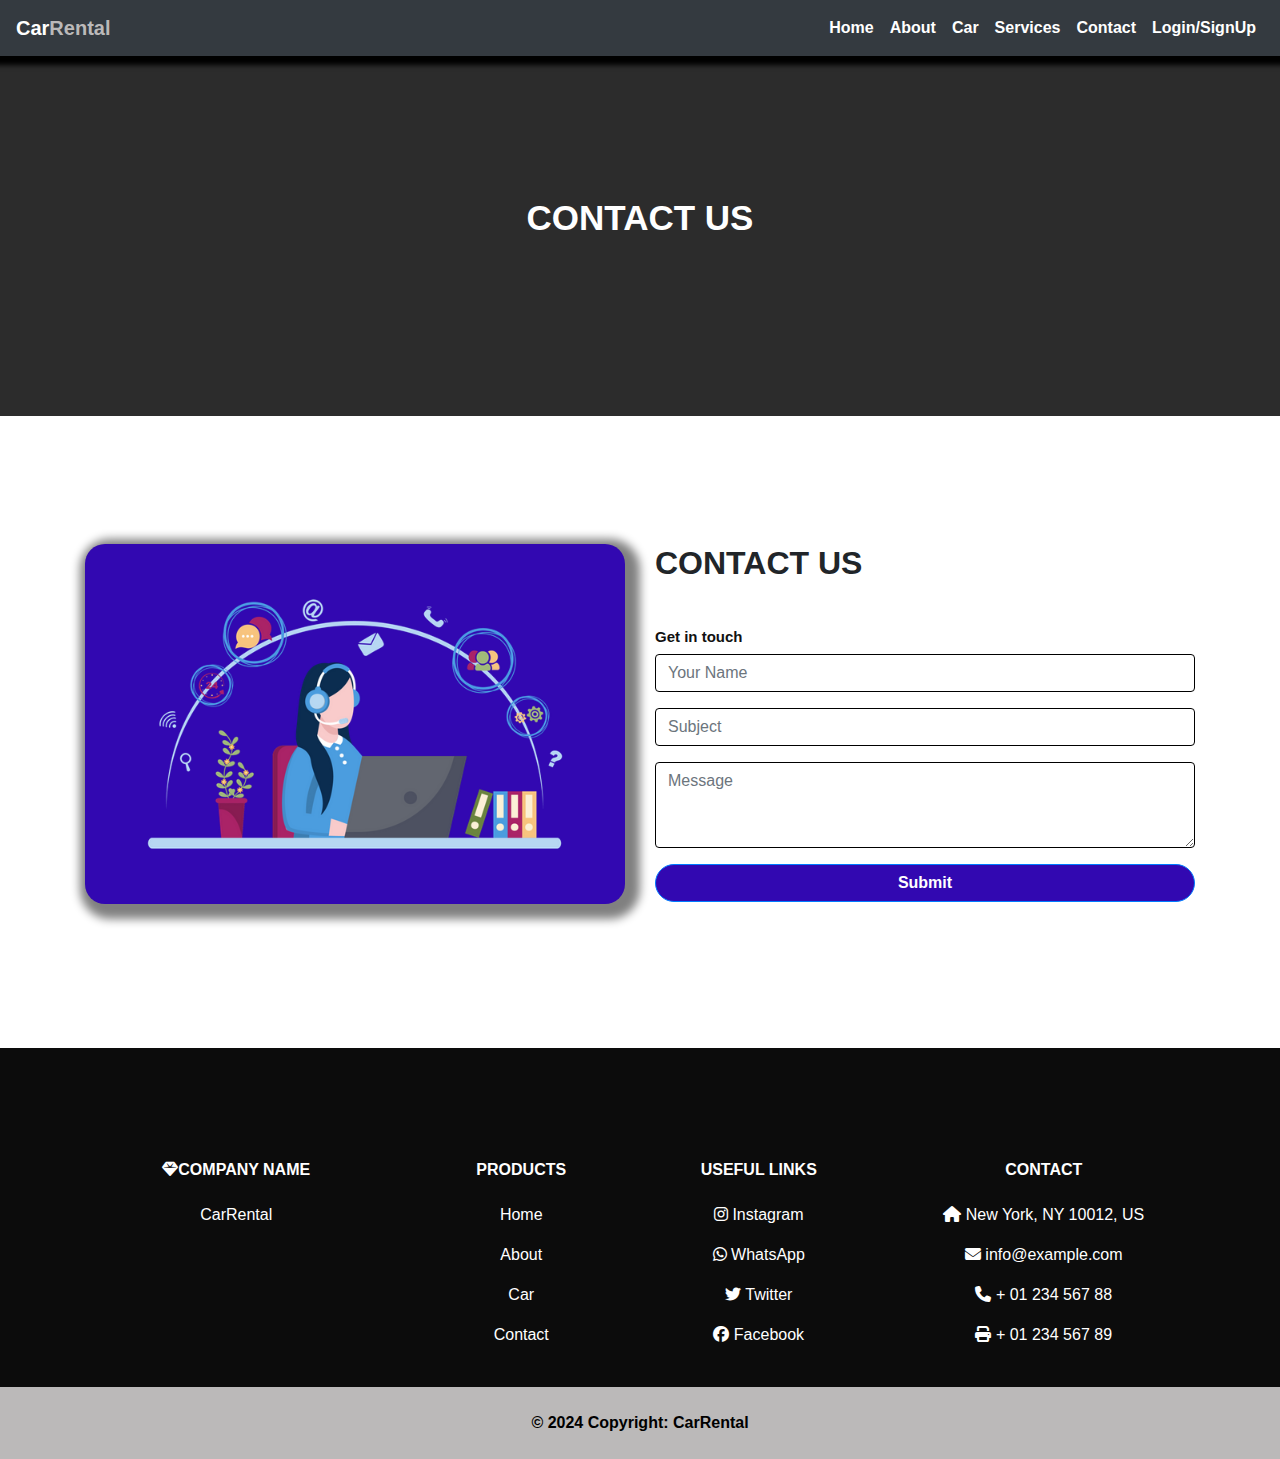
<file: contact.html>
<!DOCTYPE html>
<html lang="en">
<head>
    <meta charset="UTF-8">
    <meta name="viewport" content="width=device-width, initial-scale=1.0">
    
    <link rel="stylesheet" href="https://cdn.jsdelivr.net/npm/bootstrap@4.0.0/dist/css/bootstrap.min.css" integrity="sha384-Gn5384xqQ1aoWXA+058RXPxPg6fy4IWvTNh0E263XmFcJlSAwiGgFAW/dAiS6JXm" crossorigin="anonymous">
    <link rel="stylesheet" href="css/style.css">
    <link rel="stylesheet" href="fonts/all.css">
    <script src="javaScript/validation.js"></script>
    <script src="javaScript/login.js"></script>
    
      <title>Car Website</title>
    
</head>
<body>
   <!---contact-page-navigationbar--->
    
  <div class="container-background" id="navigation">
    <nav class="navbar navbar-expand-lg navbar-light bg-dark">
      <a class="navbar-brand" href="index.html" style="color: white;"><b>Car<span style="color: rgb(187, 185, 185);">Rental<span></b></a>
      <button class="navbar-toggler bg-light" type="button" data-toggle="collapse" data-target="#navbarSupportedContent" aria-controls="navbarSupportedContent" aria-expanded="false" aria-label="Toggle navigation">
        <span class="navbar-toggler-icon"></span>
      </button>
      <div class="collapse navbar-collapse" id="navbarSupportedContent">
        <ul class="navbar-nav ml-auto mb-2 mb-lg-0">
          <li class="nav-item active">
            <a class="nav-link" href="index.html" style="color: white;">Home <span class="sr-only">(current)</span></a>
          </li>
          <li class="nav-item">
            <a class="nav-link" href="about.html">About</a>
          </li>
          <li class="nav-item">
            <a class="nav-link" href="car.html">Car</a>
          </li>
          <li class="nav-item">
            <a class="nav-link" href="services.html">Services</a>
          </li>
          <li class="nav-item">
            <a class="nav-link" href="contact.html">Contact</a>
          </li>
          <li class="nav-item">
            <a class="nav-link" href="login.html">Login/SignUp</a>
          </li>
        </ul>
      </div>
    </nav>
    <div class="banner-1">
      <h1>Contact US</h1>
    </div>
    </div>

    <!---Contact-us-page-->
    
    <div class="container contactform" id="contact" style="margin-bottom: 10%; margin-top: 10%;">
      <div class="row">
        <div class="col-md-6">
          <div class="imagecontact" style="margin-bottom: 3%;">
            <img src="./images/c1.jpg" alt="contact-image" class="img-fluid">
          </div>
        </div>
        <div class="col-md-6">
          <h2 style="font-weight: bold;">CONTACT US</h2>
          <div class="contact-form">
            <h3>Get in touch</h3>
            <form  action="" method="post">
              <div class="form-group">
                <input type="text" autocomplete="off" class="form-control" id="name" placeholder="Your Name">
              </div>
              <div class="form-group">
                <input type="text" autocomplete="off" class="form-control" id="subject" placeholder="Subject">
              </div>
              <div class="form-group">
                <textarea class="form-control" id="exampleFormControlTextarea1" rows="3" placeholder="Message"></textarea>
              </div>
              <div class="button text-center">
              <button type="submit" onclick="successmesaage()" class="btn btn-primary">Submit</button>
              </div>
            </form>
          </div>
        </div>
      </div>
    </div>

     <!--FOOTER-->
  <div class="container-background" id="footer">
    <!-- Footer -->

    <!-- Right -->
  </section>
  <!-- Section: Social media -->

  <!-- Section: Links  -->
  <section class="">
    <div class="container text-center text-md-start mt-5">
      <!-- Grid row -->
      <div class="row mt-3">
        <!-- Grid column -->
        <div class="col-md-3 col-lg-4 col-xl-3 mx-auto mb-4">
          <!-- Content -->
          <h6 class="text-uppercase fw-bold mb-4" style="color: white; font-weight: bold;">
            <i class="fas fa-gem me-3"></i>Company name
          </h6>
          <p style="color: white;">
           CarRental
          </p>
        </div>
        <!-- Grid column -->

        <!-- Grid column -->
        <div class="col-md-2 col-lg-2 col-xl-2 mx-auto mb-4">
          <!-- Links -->
          <h6 class="text-uppercase fw-bold mb-4" style="color: white; font-weight: bold;">
            Products
          </h6>
          <p>
            <a href="#navigation" class="text-reset" style="text-decoration: none; color: white;">Home</a>
          </p>
          <p>
            <a href="#about" class="text-reset" style="text-decoration: none; color: white;">About</a>
          </p>
          <p>
            <a href="#car" class="text-reset" style="text-decoration: none; color: white;">Car</a>
          </p>
          <p>
            <a href="#contact" class="text-reset" style="text-decoration: none; color: white;">Contact</a>
          </p>
        </div>
        <!-- Grid column -->

        <!-- Grid column -->
        <div class="col-md-3 col-lg-2 col-xl-2 mx-auto mb-4">
          <!-- Links -->
          <h6 class="text-uppercase fw-bold mb-4" style="color: white; font-weight: bold;">
            Useful links
          </h6>
          <p>
            <i class="fa-brands fa-instagram" style="color: white;"></i>
            <a href="#!" class="text-reset" style="text-decoration: none; color: white;">Instagram</a>
          </p>
          <p>
            <i class="fa-brands fa-whatsapp" style="color: white;"></i>
            <a href="#!" class="text-reset" style="text-decoration: none; color: white;">WhatsApp</a>
          </p>
          <p>
            <i class="fa-brands fa-twitter" style="color: white;"></i>
            <a href="#!" class="text-reset" style="text-decoration: none; color: white;">Twitter</a>
          </p>
          <p>
            <i class="fa-brands fa-facebook" style="color: white;"></i>
            <a href="#!" class="text-reset" style="text-decoration: none; color: white;">Facebook</a>
          </p>
        </div>
        <!-- Grid column -->

        <!-- Grid column -->
        <div class="col-md-4 col-lg-3 col-xl-3 mx-auto mb-md-0 mb-4">
          <!-- Links -->
          <h6 class="text-uppercase fw-bold mb-4" style="color: white; font-weight: bold;">Contact</h6>
          <p style="color: white;"><i class="fas fa-home me-3" style="color: white;"></i> New York, NY 10012, US</p>
          <p style="color: white;">
            <i class="fas fa-envelope me-3" style="color: white;"></i>
            info@example.com
          </p>
          <p style="color: white;"><i class="fas fa-phone me-3" style="color: white;"></i> + 01 234 567 88</p>
          <p style="color: white;"><i class="fas fa-print me-3" style="color: white;"></i> + 01 234 567 89</p>
        </div>
        <!-- Grid column -->
      </div>
      <!-- Grid row -->
    </div>
  </section>
  <!-- Section: Links  -->

  <!-- Copyright -->
  <div class="text-center p-4" style="background-color: rgb(187, 185, 185); color: black; font-weight: bold;">
    © 2024 Copyright:
    <a class="text-reset fw-bold" href="https://mdbootstrap.com/" style="color: black; font-weight: bold;">CarRental</a>
  </div>
  <!-- Copyright -->
</footer>
<!-- Footer -->
  </div>
<script src="https://code.jquery.com/jquery-3.2.1.slim.min.js" integrity="sha384-KJ3o2DKtIkvYIK3UENzmM7KCkRr/rE9/Qpg6aAZGJwFDMVNA/GpGFF93hXpG5KkN" crossorigin="anonymous"></script>
<script src="https://cdn.jsdelivr.net/npm/popper.js@1.12.9/dist/umd/popper.min.js" integrity="sha384-ApNbgh9B+Y1QKtv3Rn7W3mgPxhU9K/ScQsAP7hUibX39j7fakFPskvXusvfa0b4Q" crossorigin="anonymous"></script>
<script src="https://cdn.jsdelivr.net/npm/bootstrap@4.0.0/dist/js/bootstrap.min.js" integrity="sha384-JZR6Spejh4U02d8jOt6vLEHfe/JQGiRRSQQxSfFWpi1MquVdAyjUar5+76PVCmYl" crossorigin="anonymous"></script>
<script>
  function successmesaage(){
    alert("Contact Form Submitted!");
    return false;
  }
</script>
</body>
</html>
</file>
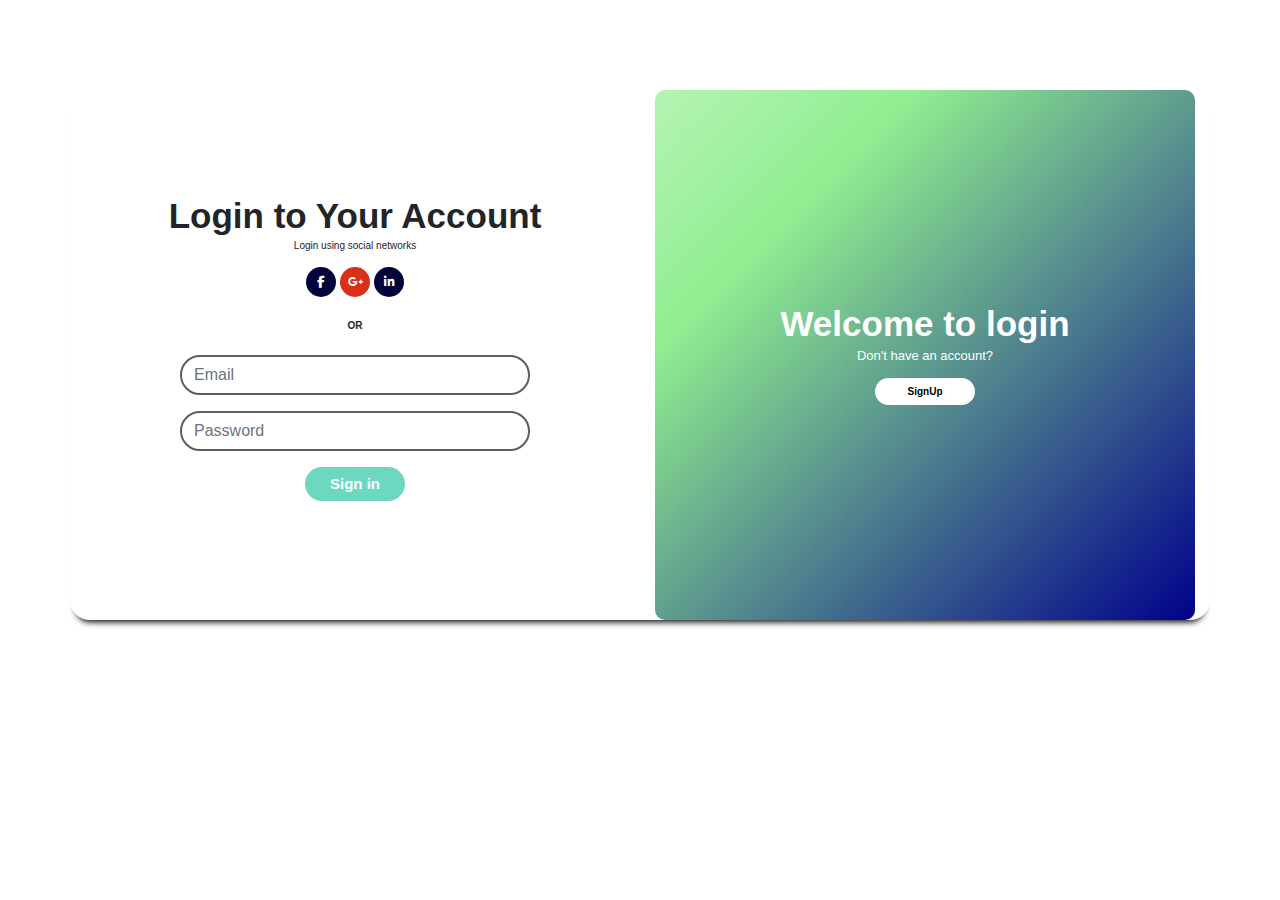
<file: login.html>
<!DOCTYPE html>
<html lang="en">
<head>
    <meta charset="UTF-8">
    <meta name="viewport" content="width=device-width, initial-scale=1.0">
    <link rel="stylesheet" href="https://cdn.jsdelivr.net/npm/bootstrap@4.0.0/dist/css/bootstrap.min.css" integrity="sha384-Gn5384xqQ1aoWXA+058RXPxPg6fy4IWvTNh0E263XmFcJlSAwiGgFAW/dAiS6JXm" crossorigin="anonymous">
    <link rel="stylesheet" href="css/login.css">
    <link rel="stylesheet" href="fonts/all.css">
    <script src="javaScript/validation.js"></script>
    <script src="javaScript/login.js"></script>
    <title>Login Page</title>
</head>
<body>
    <!--Login Page--->
    <div class="container login-page">
        <div class="row">
            <div class="col-xl-6 col-lg-6">
                <div class="login-info">
                    <h3>Login to Your Account</h3>
                    <p>Login using social networks</p>
                    <div class="font-icon">
                    <i class="fa-brands fa-facebook-f"></i>
                    <i class="fa-brands fa-google-plus-g"></i>
                    <i class="fa-brands fa-linkedin-in"></i>
                    </div>
                    <p class="saperator">OR</p>
                    <form  action="" method="post" onsubmit="return validateLoginForm(event)">
                        <div class="form-group">
                          <input type="email" autocomplete="off" class="form-control" id="email" aria-describedby="emailHelp" placeholder="Email">
                        </div>
                        <div class="form-group">
                          <input type="password" autocomplete="off" class="form-control" id="password" placeholder="Password">
                        </div>
                        <div class="btn-button text-center">
                        <button type="submit" class="btn btn-dark">Sign in</button>
                        </div>
                      </form>
                </div>
            </div>
            <div class="col-xl-6 col-lg-6">
                <div class="login-description">
                    <h1>Welcome to login</h1>
                    <p>Don't have an account?</p>
                    <div class="btn-button2 text-center">
                    <a href="signup.html" class="btn btn-outline-info">SignUp</a>
                    </div>
                </div>
            </div>
        </div>
    </div>

    
<script src="https://code.jquery.com/jquery-3.2.1.slim.min.js" integrity="sha384-KJ3o2DKtIkvYIK3UENzmM7KCkRr/rE9/Qpg6aAZGJwFDMVNA/GpGFF93hXpG5KkN" crossorigin="anonymous"></script>
<script src="https://cdn.jsdelivr.net/npm/popper.js@1.12.9/dist/umd/popper.min.js" integrity="sha384-ApNbgh9B+Y1QKtv3Rn7W3mgPxhU9K/ScQsAP7hUibX39j7fakFPskvXusvfa0b4Q" crossorigin="anonymous"></script>
<script src="https://cdn.jsdelivr.net/npm/bootstrap@4.0.0/dist/js/bootstrap.min.js" integrity="sha384-JZR6Spejh4U02d8jOt6vLEHfe/JQGiRRSQQxSfFWpi1MquVdAyjUar5+76PVCmYl" crossorigin="anonymous"></script>
</body>
</html>
</file>
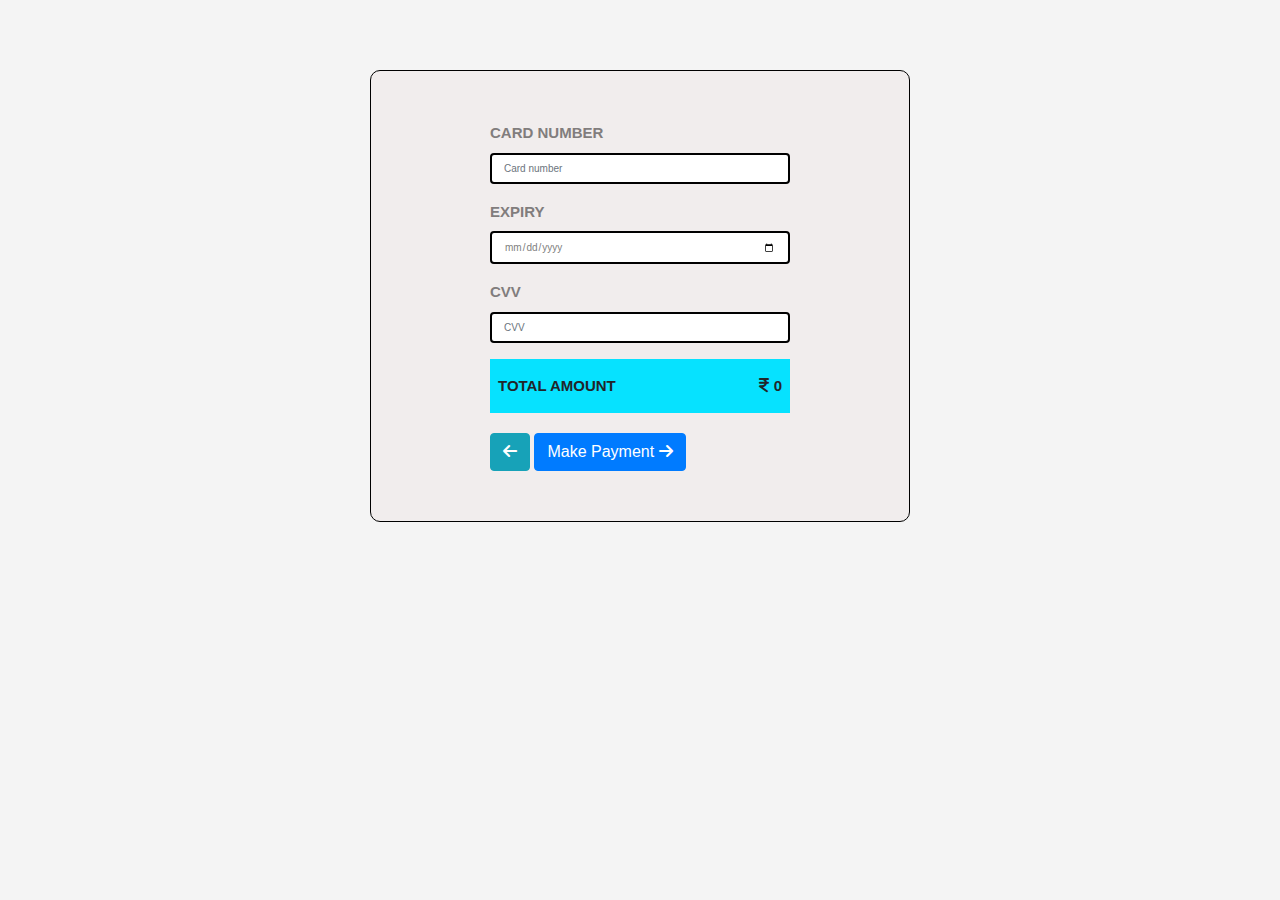
<file: payment.html>
<!DOCTYPE html>
<html lang="en">
<head>
    <meta charset="UTF-8">
    <meta name="viewport" content="width=device-width, initial-scale=1.0">
    <link rel="stylesheet" href="https://cdn.jsdelivr.net/npm/bootstrap@4.0.0/dist/css/bootstrap.min.css" integrity="sha384-Gn5384xqQ1aoWXA+058RXPxPg6fy4IWvTNh0E263XmFcJlSAwiGgFAW/dAiS6JXm" crossorigin="anonymous">
    <link rel="stylesheet" href="css/payment.css">
    <link rel="stylesheet" href="fonts/all.css">
    <script src="javaScript/login.js"></script>
    <title>Payment Page</title>
</head>
<body>
    <!--payment-page-code--->
    
    <div class="container payment-gatway">
      <div class="row">
        <div class="col-xl-3 col-lg-3"></div>
        <div class="col-xl-6 col-lg-6">
          <div class="payment">
            <form onsubmit="return validatePayForm()" method="post">
              <div class="form-group">
                <label for="debitcard">Card number</label>
                <input type="text" autocomplete="off" class="form-control" id="debitnumber" aria-describedby="" placeholder="Card number">
              </div>
              <div class="form-group">
                    <label for="expirycard">Expiry</label>
                    <input type="date" autocomplete="off" id="expirydate" class="form-control" placeholder="dd/mm/yyyy">
                  </div>
                  <div class="form-group">
                    <label for="cvvcard">CVV</label>
                    <input type="text" autocomplete="off" id="cvvnumber" class="form-control" placeholder="CVV">
                  </div>
                  <div class="mainheading">
                    <span>Total amount</span> 
                    <p><i class="fa-solid fa-indian-rupee-sign"></i> <span id="totalAmount">0</span></p>
                    </div>
               <div class="btn-design">
                <a href="car.html" class="btn btn-info"><i class="fa-solid fa-arrow-left"></i></a>
                <button type="submit" class="btn btn-primary">Make Payment <i class="fa-solid fa-arrow-right"></i></button>
              </div>
              </form>
          </div>
        </div>
        <div class="col-xl-3 col-lg-3"></div>
      </div>
    </div>
          
    <script src="https://code.jquery.com/jquery-3.2.1.slim.min.js" integrity="sha384-KJ3o2DKtIkvYIK3UENzmM7KCkRr/rE9/Qpg6aAZGJwFDMVNA/GpGFF93hXpG5KkN" crossorigin="anonymous"></script>
    <script src="https://cdn.jsdelivr.net/npm/popper.js@1.12.9/dist/umd/popper.min.js" integrity="sha384-ApNbgh9B+Y1QKtv3Rn7W3mgPxhU9K/ScQsAP7hUibX39j7fakFPskvXusvfa0b4Q" crossorigin="anonymous"></script>
    <script src="https://cdn.jsdelivr.net/npm/bootstrap@4.0.0/dist/js/bootstrap.min.js" integrity="sha384-JZR6Spejh4U02d8jOt6vLEHfe/JQGiRRSQQxSfFWpi1MquVdAyjUar5+76PVCmYl" crossorigin="anonymous"></script> 
    <script src="javaScript/payment.js"></script> <!-- Ensure this is correctly placed -->
    <script src="javaScript/bookvalidate.js"></script>   
</body>
</html>
</file>
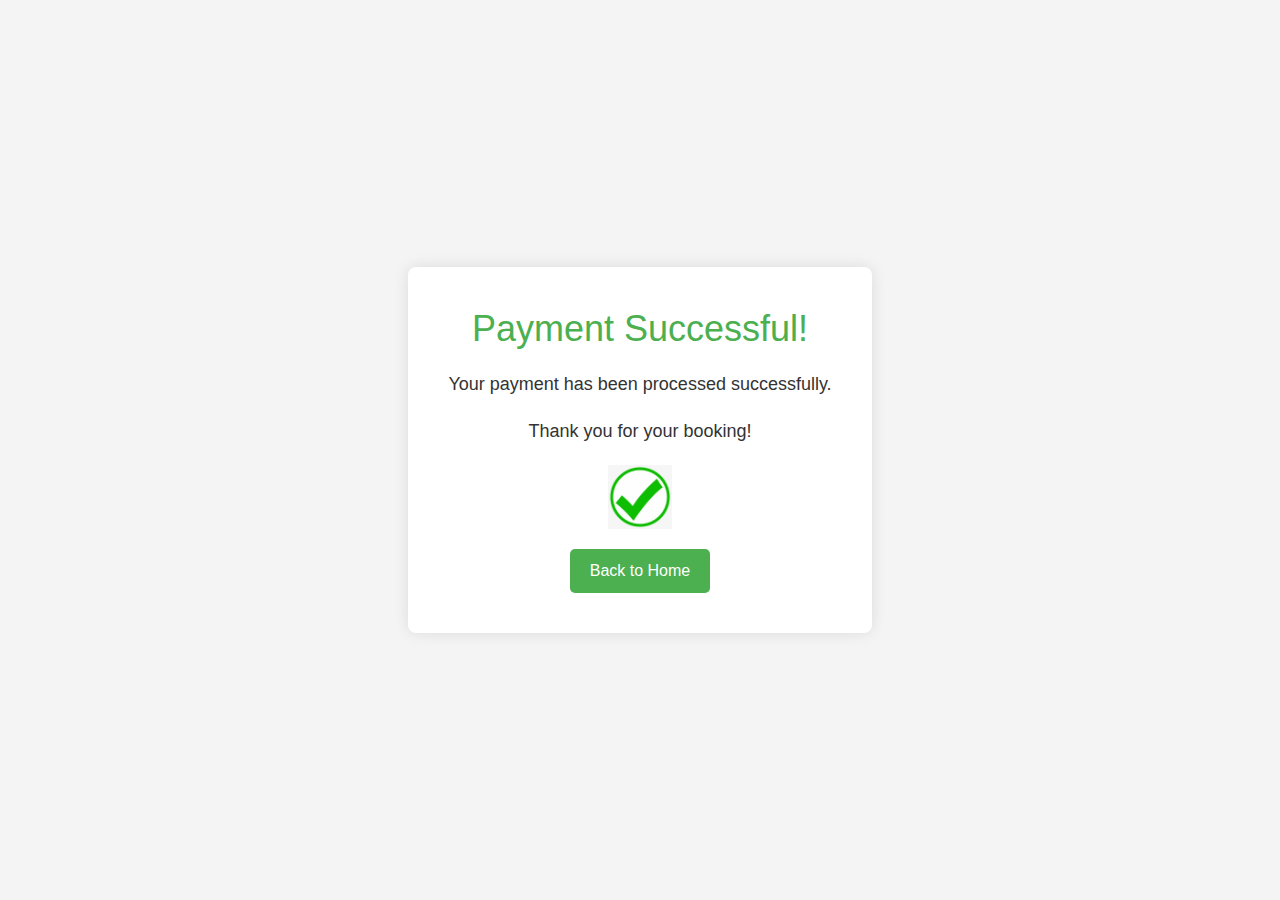
<file: paysuccess.html>
<!DOCTYPE html>
<html lang="en">
<head>
    <meta charset="UTF-8">
    <meta name="viewport" content="width=device-width, initial-scale=1.0">
 
    <link rel="stylesheet" href="https://cdn.jsdelivr.net/npm/bootstrap@4.0.0/dist/css/bootstrap.min.css" integrity="sha384-Gn5384xqQ1aoWXA+058RXPxPg6fy4IWvTNh0E263XmFcJlSAwiGgFAW/dAiS6JXm" crossorigin="anonymous">
    <link rel="stylesheet" href="fonts/all.css">
    <link rel="stylesheet" href="css/payment.css"> <!-- Link to the CSS file -->
    
       <title>Payment Successful</title>
</head>
<body>
    
    <!---payment-successfull-page-code--->
    
    <div class="container success-container">
        <div class="row">
            <div class="col-xl-12 col-lg-12">
        <div class="success-message">
            <h1>Payment Successful!</h1>
            <p>Your payment has been processed successfully.</p>
            <p>Thank you for your booking!</p>
            <div class="success-icon">
                <img src="./images/check.jpg" alt="Success" class="img-fluid">
            </div>
            <a href="index.html" class="back-home-button" style="text-decoration: none;">Back to Home</a>
        </div>
    </div>
    </div>
    </div>
    
<script src="https://code.jquery.com/jquery-3.2.1.slim.min.js" integrity="sha384-KJ3o2DKtIkvYIK3UENzmM7KCkRr/rE9/Qpg6aAZGJwFDMVNA/GpGFF93hXpG5KkN" crossorigin="anonymous"></script>
<script src="https://cdn.jsdelivr.net/npm/popper.js@1.12.9/dist/umd/popper.min.js" integrity="sha384-ApNbgh9B+Y1QKtv3Rn7W3mgPxhU9K/ScQsAP7hUibX39j7fakFPskvXusvfa0b4Q" crossorigin="anonymous"></script>
<script src="https://cdn.jsdelivr.net/npm/bootstrap@4.0.0/dist/js/bootstrap.min.js" integrity="sha384-JZR6Spejh4U02d8jOt6vLEHfe/JQGiRRSQQxSfFWpi1MquVdAyjUar5+76PVCmYl" crossorigin="anonymous"></script>
</body>
</html>
</file>
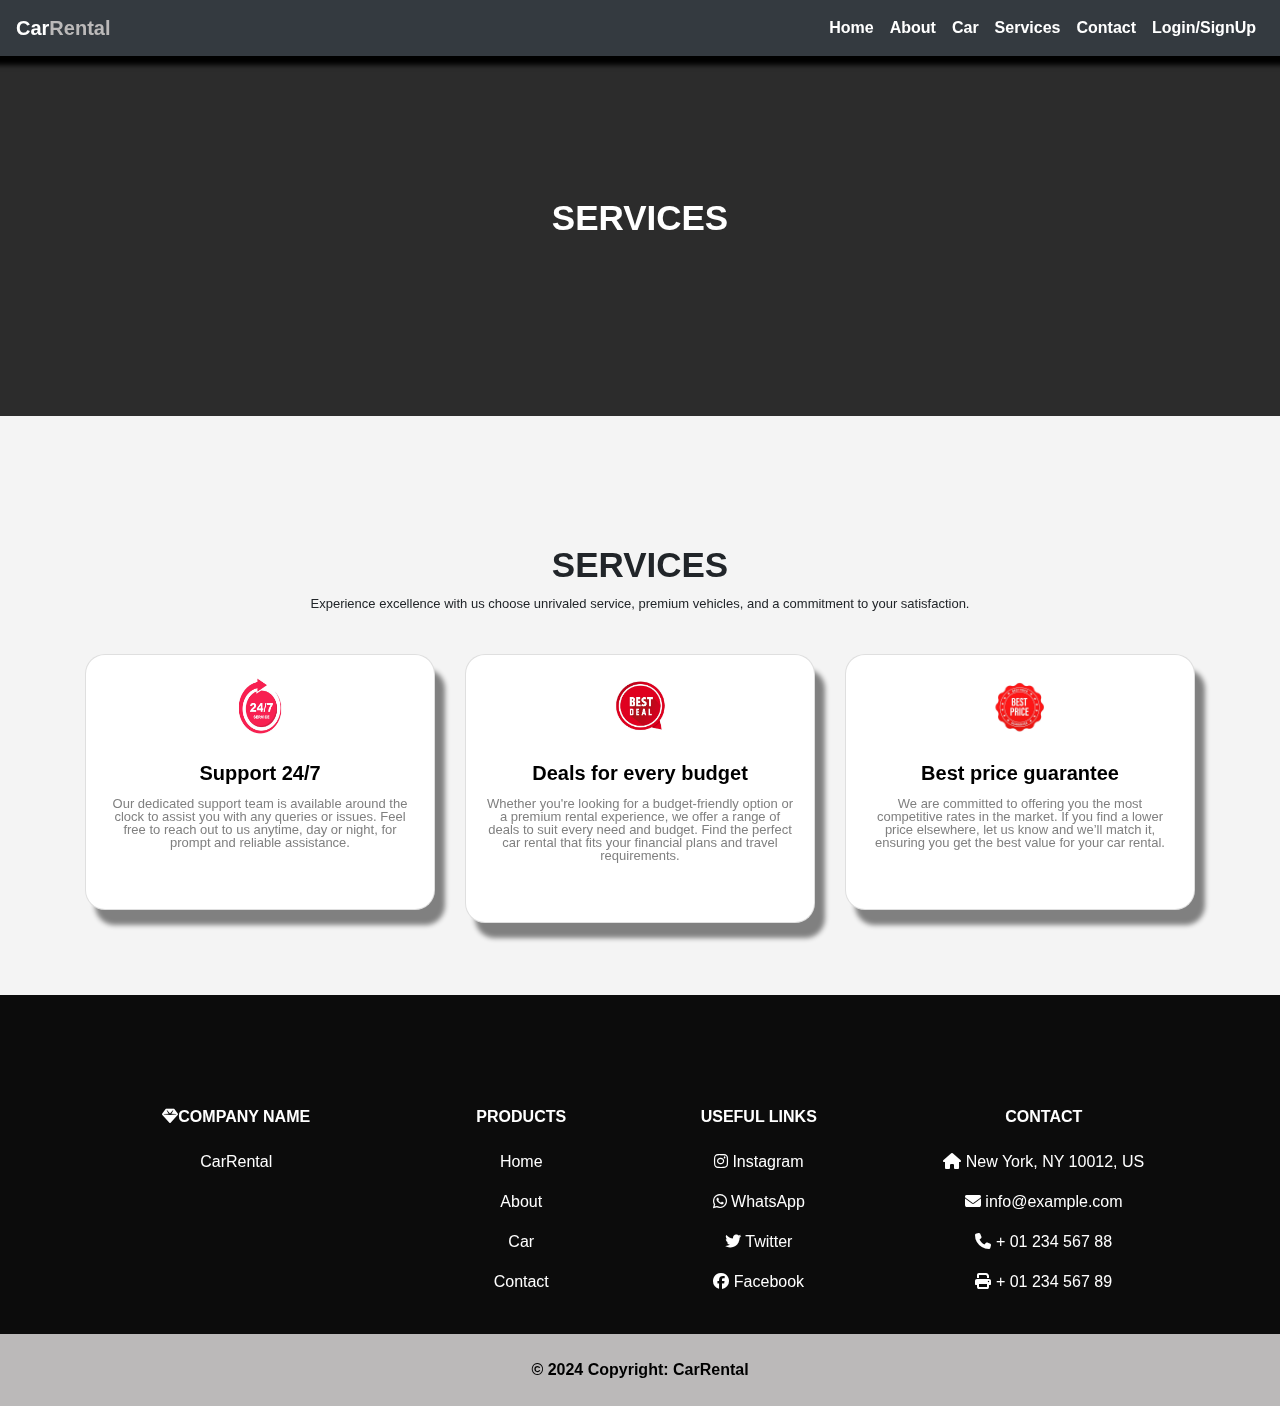
<file: services.html>
<!DOCTYPE html>
<html lang="en">
<head>
    <meta charset="UTF-8">
    <meta name="viewport" content="width=device-width, initial-scale=1.0">
    <link rel="stylesheet" href="https://cdn.jsdelivr.net/npm/bootstrap@4.0.0/dist/css/bootstrap.min.css" integrity="sha384-Gn5384xqQ1aoWXA+058RXPxPg6fy4IWvTNh0E263XmFcJlSAwiGgFAW/dAiS6JXm" crossorigin="anonymous">
    <link rel="stylesheet" href="css/payment.css">
    <link rel="stylesheet" href="css/style.css">
    <link rel="stylesheet" href="fonts/all.css">
    <script src="javaScript/validation.js"></script>
    <script src="javaScript/login.js"></script>
    <title>Services Page</title>
</head>
<body>
     <!--services-navigation-part-->
    
    <div class="container-background" id="navigation">
        <nav class="navbar navbar-expand-lg navbar-light bg-dark">
          <a class="navbar-brand" href="index.html" style="color: white;"><b>Car<span style="color: rgb(187, 185, 185);">Rental<span></b></a>
          <button class="navbar-toggler bg-light" type="button" data-toggle="collapse" data-target="#navbarSupportedContent" aria-controls="navbarSupportedContent" aria-expanded="false" aria-label="Toggle navigation">
            <span class="navbar-toggler-icon"></span>
          </button> 
          <div class="collapse navbar-collapse" id="navbarSupportedContent">
            <ul class="navbar-nav ml-auto mb-2 mb-lg-0">
              <li class="nav-item active">
                <a class="nav-link" href="index.html" style="color: white;">Home <span class="sr-only">(current)</span></a>
              </li>
              <li class="nav-item">
                <a class="nav-link" href="about.html">About</a>
              </li>
              <li class="nav-item">
                <a class="nav-link" href="car.html">Car</a>
              </li>
              <li class="nav-item">
                <a class="nav-link" href="services.html">Services</a>
              </li>
              <li class="nav-item">
                <a class="nav-link" href="contact.html">Contact</a>
              </li>
              <li class="nav-item">
                <a class="nav-link" href="login.html">Login/SignUp</a>
              </li>
            </ul>
          </div>
        </nav>
        <div class="banner-1">
            <h1>Services</h1>
          </div>
        </div>
       
         <!---SERVICES SECTION-->
    
    <div class="container" id="services" style="margin-bottom: 5%;">
        <h1>SERVICES</h1>
        <p>Experience excellence with us choose unrivaled service, premium vehicles, and a commitment to your satisfaction.</p>
        <div class="row">
          <div class="col-md-4 mb-2">
            <div class="card crd">
              <img class="card-img-top crd-img mx-auto d-block mt-3" src="./images/icon.jpg" alt="Card image cap">
              <div class="card-body mx-auto d-block  crd-body">
                <h5 class="card-title">Support 24/7</h5>
                <p class="card-text">Our dedicated support team is available around the clock to assist you with any queries or issues. Feel free to reach out to us anytime, day or night, for prompt and reliable assistance.</p>
              </div>
            </div>
          </div>
          <div class="col-md-4 mb-2">
            <div class="card crd">
              <img class="card-img-top crd-img mx-auto d-block mt-3" src="./images/icon4.jpg" alt="Card image cap">
              <div class="card-body mx-auto d-block crd-body">
                <h5 class="card-title">Deals for every budget</h5>
                <p class="card-text">Whether you're looking for a budget-friendly option or a premium rental experience, we offer a range of deals to suit every need and budget. Find the perfect car rental that fits your financial plans and travel requirements.</p>
              </div>
            </div>
          </div>
          <div class="col-md-4 mb-2">
            <div class="card crd">
              <img class="card-img-top crd-img mx-auto d-block mt-3" src="./images/icon3.jpg" alt="Card image cap">
              <div class="card-body mx-auto d-block crd-body">
                <h5 class="card-title">Best price guarantee</h5>
                <p class="card-text">We are committed to offering you the most competitive rates in the market. If you find a lower price elsewhere, let us know and we’ll match it, ensuring you get the best value for your car rental.</p>
              </div>
            </div>
          </div>
        </div>
      </div>


     <!--FOOTER-->
  <div class="container-background" id="footer">
    <!-- Footer -->

    <!-- Right -->
  </section>
  <!-- Section: Social media -->

  <!-- Section: Links  -->
  <section class="">
    <div class="container text-center text-md-start mt-5">
      <!-- Grid row -->
      <div class="row mt-3">
        <!-- Grid column -->
        <div class="col-md-3 col-lg-4 col-xl-3 mx-auto mb-4">
          <!-- Content -->
          <h6 class="text-uppercase fw-bold mb-4" style="color: white; font-weight: bold;">
            <i class="fas fa-gem me-3"></i>Company name
          </h6>
          <p style="color: white;">
           CarRental
          </p>
        </div>
        <!-- Grid column -->

        <!-- Grid column -->
        <div class="col-md-2 col-lg-2 col-xl-2 mx-auto mb-4">
          <!-- Links -->
          <h6 class="text-uppercase fw-bold mb-4" style="color: white; font-weight: bold;">
            Products
          </h6>
          <p>
            <a href="#navigation" class="text-reset" style="text-decoration: none; color: white;">Home</a>
          </p>
          <p>
            <a href="#about" class="text-reset" style="text-decoration: none; color: white;">About</a>
          </p>
          <p>
            <a href="#car" class="text-reset" style="text-decoration: none; color: white;">Car</a>
          </p>
          <p>
            <a href="#contact" class="text-reset" style="text-decoration: none; color: white;">Contact</a>
          </p>
        </div>
        <!-- Grid column -->

        <!-- Grid column -->
        <div class="col-md-3 col-lg-2 col-xl-2 mx-auto mb-4">
          <!-- Links -->
          <h6 class="text-uppercase fw-bold mb-4" style="color: white; font-weight: bold;">
            Useful links
          </h6>
          <p>
            <i class="fa-brands fa-instagram" style="color: white;"></i>
            <a href="#!" class="text-reset" style="text-decoration: none; color: white;">Instagram</a>
          </p>
          <p>
            <i class="fa-brands fa-whatsapp" style="color: white;"></i>
            <a href="#!" class="text-reset" style="text-decoration: none; color: white;">WhatsApp</a>
          </p>
          <p>
            <i class="fa-brands fa-twitter" style="color: white;"></i>
            <a href="#!" class="text-reset" style="text-decoration: none; color: white;">Twitter</a>
          </p>
          <p>
            <i class="fa-brands fa-facebook" style="color: white;"></i>
            <a href="#!" class="text-reset" style="text-decoration: none; color: white;">Facebook</a>
          </p>
        </div>
        <!-- Grid column -->

        <!-- Grid column -->
        <div class="col-md-4 col-lg-3 col-xl-3 mx-auto mb-md-0 mb-4">
          <!-- Links -->
          <h6 class="text-uppercase fw-bold mb-4" style="color: white; font-weight: bold;">Contact</h6>
          <p style="color: white;"><i class="fas fa-home me-3" style="color: white;"></i> New York, NY 10012, US</p>
          <p style="color: white;">
            <i class="fas fa-envelope me-3" style="color: white;"></i>
            info@example.com
          </p>
          <p style="color: white;"><i class="fas fa-phone me-3" style="color: white;"></i> + 01 234 567 88</p>
          <p style="color: white;"><i class="fas fa-print me-3" style="color: white;"></i> + 01 234 567 89</p>
        </div>
        <!-- Grid column -->
      </div>
      <!-- Grid row -->
    </div>
  </section>
  <!-- Section: Links  -->

  <!-- Copyright -->
  <div class="text-center p-4" style="background-color: rgb(187, 185, 185); color: black; font-weight: bold;">
    © 2024 Copyright:
    <a class="text-reset fw-bold" href="https://mdbootstrap.com/" style="color: black; font-weight: bold;">CarRental</a>
  </div>
  <!-- Copyright -->
</footer>
<!-- Footer -->
  </div>
    <script src="https://code.jquery.com/jquery-3.2.1.slim.min.js" integrity="sha384-KJ3o2DKtIkvYIK3UENzmM7KCkRr/rE9/Qpg6aAZGJwFDMVNA/GpGFF93hXpG5KkN" crossorigin="anonymous"></script>
    <script src="https://cdn.jsdelivr.net/npm/popper.js@1.12.9/dist/umd/popper.min.js" integrity="sha384-ApNbgh9B+Y1QKtv3Rn7W3mgPxhU9K/ScQsAP7hUibX39j7fakFPskvXusvfa0b4Q" crossorigin="anonymous"></script>
    <script src="https://cdn.jsdelivr.net/npm/bootstrap@4.0.0/dist/js/bootstrap.min.js" integrity="sha384-JZR6Spejh4U02d8jOt6vLEHfe/JQGiRRSQQxSfFWpi1MquVdAyjUar5+76PVCmYl" crossorigin="anonymous"></script>      
</body>
</html>
</file>
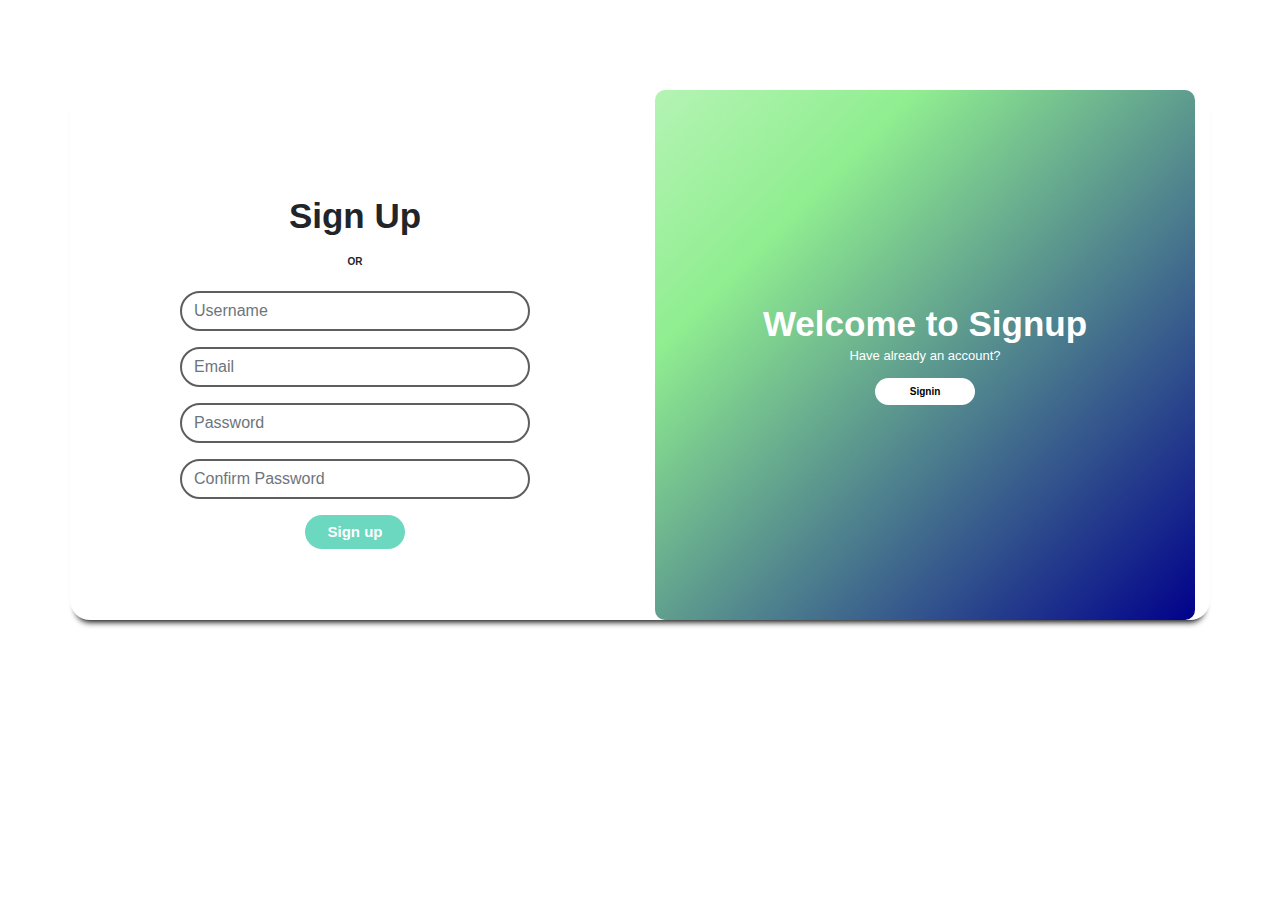
<file: signup.html>
<!DOCTYPE html>
<html lang="en">
<head>
    <meta charset="UTF-8">
    <meta name="viewport" content="width=device-width, initial-scale=1.0">
    
    <link rel="stylesheet" href="https://cdn.jsdelivr.net/npm/bootstrap@4.0.0/dist/css/bootstrap.min.css" integrity="sha384-Gn5384xqQ1aoWXA+058RXPxPg6fy4IWvTNh0E263XmFcJlSAwiGgFAW/dAiS6JXm" crossorigin="anonymous">
    <link rel="stylesheet" href="css/login.css">
    <link rel="stylesheet" href="fonts/all.css">
    <script src="javaScript/validation.js"></script>
    <script src="javaScript/login.js"></script>
  
    <title>Signup Page</title>
</head>
<body>
    <!--Signup Page--->
    <div class="container login-page">
        <div class="row">
            <div class="col-xl-6 col-lg-6">
                <div class="login-info">
                    <h3>Sign Up</h3>
                    <p class="saperator">OR</p>
                    <form onsubmit="return validateForm(event)" action="" method="post">
                        <div class="form-group">
                            <input type="text" class="form-control" autocomplete="off" id="username" aria-describedby="emailHelp" placeholder="Username">
                          </div>
                        <div class="form-group">
                          <input type="email" class="form-control" autocomplete="off" id="email" aria-describedby="emailHelp" placeholder="Email">
                        </div>
                        <div class="form-group">
                          <input type="password" class="form-control" autocomplete="off" id="password" placeholder="Password">
                        </div>
                        <div class="form-group">
                            <input type="password" class="form-control" autocomplete="off" id="confirmPassword" placeholder="Confirm Password">
                          </div>
                        <div class="btn-button text-center">
                        <button type="submit" class="btn btn-dark">Sign up</button>
                        </div>
                      </form>
                </div>
            </div>
            <div class="col-xl-6 col-lg-6">
                <div class="login-description">
                    <h1>Welcome to Signup</h1>
                    <p>Have already an account?</p>
                    <div class="btn-button2 text-center">
                    <a href="login.html" class="btn btn-outline-info">Signin</a>
                    </div>
                </div>
            </div>
        </div>
    </div>

    
<script src="https://code.jquery.com/jquery-3.2.1.slim.min.js" integrity="sha384-KJ3o2DKtIkvYIK3UENzmM7KCkRr/rE9/Qpg6aAZGJwFDMVNA/GpGFF93hXpG5KkN" crossorigin="anonymous"></script>
<script src="https://cdn.jsdelivr.net/npm/popper.js@1.12.9/dist/umd/popper.min.js" integrity="sha384-ApNbgh9B+Y1QKtv3Rn7W3mgPxhU9K/ScQsAP7hUibX39j7fakFPskvXusvfa0b4Q" crossorigin="anonymous"></script>
<script src="https://cdn.jsdelivr.net/npm/bootstrap@4.0.0/dist/js/bootstrap.min.js" integrity="sha384-JZR6Spejh4U02d8jOt6vLEHfe/JQGiRRSQQxSfFWpi1MquVdAyjUar5+76PVCmYl" crossorigin="anonymous"></script>
</body>
</html>
</file>
<file: css/style.css>
*{
    margin: 0;
    padding: 0;
    box-sizing: border-box;
    font-family: Arial, Helvetica, sans-serif;
}

.car-logo-icon{
    margin-top: 10%;
    margin-bottom: 10%;
}
.car-logo-icon h1{
    text-transform: uppercase;
    text-align: center;
    font-size: 35px;
    font-weight: bold;
    line-height: 1;
}
.car-logo-icon p{
    margin-top: 20px;
    text-align: center;
    font-size: 13px;
}
.car-logo-design{
    border-radius: 10px;
    margin-top: 20px;
    display: flex;
    justify-content: center;
    align-items: center;
    background-color: rgb(29, 28, 27);
}
.car-logo-design img{
    margin-top: 20px;
    padding-bottom: 20px;
    width: 60px;
}
.car-logo-design span{
   color: rgb(252, 250, 250);
   font-size: 15px;
   font-weight: 600;
}
/*#navigation{
    margin-bottom: 50px;
}*/
.navbar{
    position: sticky;
    z-index: 0;
    box-shadow: 0px 0px 5px 9px black;
    /*padding-left: 10%; */
}/*
.navbar-nav{
    position: relative;
    left: 55%;
}*/
.navbar-nav .nav-item .nav-link{
    color: white;
    font-weight: bold;
}
.navbar-nav .nav-item .nav-link:hover{
    color: brown;
}
.banner{
    background-image: linear-gradient(rgba(0,0,0,0.7),rgba(0,0,0,0.7)), url(../images/cr.jpg);
    background-repeat: no-repeat;
    background-position: 100%;
    background-size: cover;
    height: 80vh;
    text-align: center;
}
.header-part h1{ 
    padding-top: 10rem;
    margin-bottom: 1rem;
    font-size: 3rem;
    font-weight: 700;
    color: black;
}
.header-part p{
    width: 60%;
    margin-bottom: 2rem;
    position: relative;
    left: 20%;
    color: white;
    line-height: 1.75rem;
    text-align: center;
}
.image{
    position: relative;
    text-align: center;
    isolation: isolate;
}
.image_bg{
    position: absolute;
    top: 50%;
    left: 50%;
    transform: translate(-50%, -50%);
    height: 400px;
    width: 400px;
    background-color: #202020;
    filter: drop-shadow(10px 8px 2px rgb(48, 48, 48));
    border-radius: 100%;
    z-index: -1;
}
.image img{
    width: 100%;
    max-width: 475px;
}
/* BANNER 
.banner{
    width: 100%;
    height: 100vh;
    background-image: linear-gradient(rgba(0,0,0,0.5),rgba(0,0,0,0.5)), url(../images/royal.jpg);
    background-repeat: no-repeat;
    background-size: cover;
    background-position: center;
}*/
.main-heading{
    padding-top: 55px;
    font-weight: bold;
    text-align: center;

}
.crd{
    border-radius: 10px;
    background: rgb(19, 18, 18);
}
.crd-img{
    width: 90px;
    height: 90px;
    border-radius: 100%;
}
.crd-body{
    color: white;
    text-align: center;
}
/*About-page*/
.imagewrapper{
    background: #2a292e;
    border-radius: 20px;
    box-shadow: 5px 5px 10px 10px gray;
}
.about-sectionpart h1{
    font-weight: bold;
    text-decoration: underline;
    text-transform: uppercase;
    text-align: center;
    padding-top: 5%;
    padding-bottom: 5%;
}

.contentwrapper span.textwrapper{
    margin-top: 40px;
    display: block;
    font-size: 20px;
    text-transform: capitalize;
    display: flex;
    justify-content: flex-start;
    align-items: center;
    gap: 15px;
}
.contentwrapper span.textwrapper span{
    display: inline-block;
    background: #383f47;
    width: 70px;
    height: 5px;
}
/*
.contentwrapper span{
    color: rgb(75, 73, 73);
    font-size: 20px;
    font-weight: 700;
    display: block;
    text-transform: capitalize;
    display: flex;
    justify-content: flex-start;
    align-items: center;
    gap: 15px;
}*/
.contentwrapper p{
    line-height: 1.5;
    padding-top: 3%;
}

.about-page{
    position: relative;
    width: 600px;
    height: 350px;
    /*background: #ccc;*/
    border-radius: 20px;
    display: flex;
    align-items: center;
    border-radius: 20px;
    transition: 0.5s;
}
.about-page .circle{
    position: absolute;
    top: 0;
    left: 0;
    width: 100%;
    height: 100%;
    border-radius: 20PX;
    overflow: hidden;
}
.about-page .circle::before{
    content: '';
    position: absolute;
    top: 0;
    left: 0;
    width: 100%;
    height: 100%;
    background: #3208b1;
    clip-path: circle(120px at center);
    transition: 0.5s;
}
.about-page:hover .circle:before{
    background: #0065c3;
    clip-path: circle(400px at center);
    cursor: pointer;
}
.about-page img{
    position: absolute;
    top: 50%;
    left: 50%;
    transform: translate(-50%,-50%);
    height: 300px;
    pointer-events: none;
    transition: 0.5s;
}
.about-page:hover img{
    left: 72%;
    height: 350px;
}
.about-page .content{
    position: relative;
    right: 25%;
    width: 50%;
    padding: 20px 20px 20px 40px;
    transition: 0.5s;
    opacity: 0;
    visibility: hidden;
}
.about-page:hover .content{
    /*left: 0;*/
    opacity: 1;
    visibility: visible;
}
.about-page .content h2{
    color: #fff;
    text-transform: uppercase;
    font-size: 2em;
    font-weight: bold;
    font-family: Cambria, Cochin, Georgia, Times, 'Times New Roman', serif;
    line-height: 1em;
}
.about-page .content p{
    color: white;
    font-family: Georgia, 'Times New Roman', Times, serif;
}
.about-page .content a{
    position: relative;
    color: #fff;
    padding: 10px 20px;
    border-radius: 10px;
    background: #fff;
    color: #111;
    font-family: Georgia, 'Times New Roman', Times, serif;
    text-decoration: none;
    font-weight: 700;
}

/*SERVICES*/
#services{
    margin-top: 10%;
}
#services h1{
    font-size: 35px;
    font-weight: bold;
    text-transform: uppercase;
    text-align: center;
}
#services p{
    font-size: 13px;
    text-align: center;
    margin-bottom: 40px;
}
span .item{
    width: 50px;
    height: 40px;
    background-color: rgb(185, 178, 178);
    border: 5px solid rgb(238, 227, 227);
    padding-top: 1.5%;
    padding-left: 2%;
    margin-bottom: 40px;
}
.crd{
    background: #fff;
    border-radius: 20px;
    box-shadow: 10px 15px 5px gray;

}
.crd:hover{
    background-color: rgb(107, 107, 107);
}
.crd-img{
    mix-blend-mode: multiply;
    width: 70px;
    height: 70px;
}
.crd-body{
    color: black;
}
.crd-body h5{
    font-weight: 700;
}
.crd-body .card-text{
    color: gray;
    font-size: 13px;
    line-height: 1;
}
.item{
    font-size: 20px;
}
.paragraph1{
    display: inline-flex;
    padding-left: 10px;
    font-size: 15px;
    font-weight: bold;
}
.service{
    font-size: 15px;
    color: gray;
}
/*GELLARY*/
#car{
    margin-top: 10%;
    margin-bottom: 80PX;
    /*background: radial-gradient(#111 50%,#000 100%);*/
}
#car h1{
    font-size: 35px;
    font-weight: bold;
    line-height: 1;
    text-align: center;
}
#car p{
    margin-bottom: 45px;
    font-size: 13px;
    text-align: center;
}
.imagescar img{
    max-width: 100%;
}
.card-cart{
    background: radial-gradient(#000000 50%,#181717 100%);
    overflow: hidden;
    position: relative;
    cursor: pointer;
}
.card-cart img{
    transform: scale(1.1);
    transition: all 0.3s ease-out;
}
.card-cart:hover{
    transform: scale(1.1) translateY(-10px);
    opacity: 0.8;
    transition: opacity 0.4s ease-in-out;
}
.descript{
    position: absolute;
    left: 0;
    bottom: 0;
    width: 100%;
    padding: 15px;
    text-align: center;
    color: #fff;
    font-size: 15px;
}
.descript h3{
    font-weight: 700;
    font-size: 32px;
    margin: 0 0 20px;
    transform: translateY(30px);
    opacity: 0;
}
.descript p{
    transform: translateY(30px);
    opacity: 0;
}
.descript a{
    opacity: 0;
}
.descript a:hover{
    background: #0e6290;
    
}
.card-cart:hover .descript h3{
    opacity: 1;
    transform: translateY(0);
}
.card-cart:hover .descript p{
    opacity: 1;
    transform: translateY(0);
}
.card-cart:hover .descript a{
    opacity: 1;
    transform: translateY(0);
}
/*CONTACT*/
.font{
    display: flex;
    justify-content: center;
    align-items: center;
}
#contact{
    margin-top: 3%;
}/*
.contactform{
    /*width: 900px;*/
    /*height: 500px;
    box-shadow: 5px 5px 10px 5px grey;
    background: #fff;
    border-radius: 20px;
}*/
.imagecontact{
    /*height: 420px;*/
    background: #3208b1;
    border-radius: 20px;
    box-shadow: 5px 5px 10px 10px gray;
}
.imagecontact img{
    position: relative;
    top: 10%;
}
.font-icon{
    position: relative;
    top: 5%;
    left: 35%;
}
.font-icon i{
    margin: 0 1%;
    padding-top: 3%;
    padding-left: 3%;
    width: 40px;
    height: 40px;
    background: #fff;
    color: black;
    border-radius: 100%;
}
.contact-form{
    position: relative;
    top: 10%;
}
.contact-form h3{
    font-size: 15px;
    font-weight: 800;
    color: #111;
}
.contact-form input{
    border: 1px solid black;
}
.contact-form textarea{
    border: 1px solid black;
}
.contact-form .btn-primary{
    width: 100%;
    background-color: #3208b1;
    border-radius: 20px;
    color: white;
    font-weight: 600;
}
/*Reviw*/
#Review{
    margin-top: 10%;
}
#Review h1{
    font-size: 35px;
    font-weight: bold;
    line-height: 1;
    text-align: center;
}
#Review p{
    margin-bottom: 45px;
    font-size: 13px;
    text-align: center;
}
.img-text{
    width: 100%;
    height: 300px;
    display: block;
    text-align: center;
    padding: 40% 5%;
    background: rgb(248, 248, 248);
    color: black;
    box-shadow: 5px 5px 10px 5px gray;
    border-radius: 15px;
}
.img-text h2{
    font-size: 25px;
    font-weight: 700;
    text-transform: uppercase;
    letter-spacing: 2px;
}
.img-text p{
    font-size: 14px;
    line-height: 1;
}
.single-box{
    position: relative;
    margin-bottom: 30px;
}
.img-area{
    position: absolute;
    width: 100px;
    height: 100px;
    border: 5px solid #fff;
    overflow: hidden;
    top: 15px;
    left: 125px;
    border-radius: 50%;
}
.img-area img{
    width: 100%;
}
.carousel-indicators{
    left: 0;
    top: auto;
    bottom: -70px;
}
.carousel-indicators li{
    background: #000;
    border-radius: 50%;
    width: 15px;
    height: 15px;
}
.carousel-indicators .active{
    background: #fff;

}
#footer{
    padding-top: 5%;
    background-color: rgb(12, 12, 12);
}




/*ABOUT US PAGE*/
.banner-1{
    width: 100%;
    height: 40vh;
    background: rgb(44, 44, 44);
    text-align: center;
}
.banner-1 h1{
    font-size: 35px;
    font-weight: bold;
    line-height: 1;
    color: white;
    position: relative;
    top: 40%;
    text-transform: uppercase;
}

/*CAR_PAGE STYLING*/
#carlist{
    margin-top: 50PX;
}
#carlist{
    margin-bottom: 60px;
}
#carlist h1{
    font-weight: 700;
    background: rgb(197, 197, 197);
    text-align: center;
    margin-bottom: 30px;
    border-left: 4px solid gray;
}
.car-cardrightside{
    margin-bottom: 5px;
}
.car-cardleftside h5{
    margin-top: 5px;
    font-size: 25px;
    font-weight: 700;
    color: rgb(33, 4, 34);
    text-align: center;
}
.card-list{
    background: rgb(197, 197, 197);
    flex-direction: row;
}
.card-list img{
    max-width: 30%;
}
.car-details h5{
    font-weight: 700;
}
.car-details p{
    color: gray;
    font-size: 15px;
    font-weight: 600;
}
.card-list a{
    margin-top: 20px;
}
.car-cardleftside{
    margin-bottom: 5px;
}

/*Car-about-page1*/
.cardetails{
    margin-top: 50px;
    margin-bottom: 50px;
}
.cardetails h3{
    font-size: 35px;
    font-weight: 700;
    text-align: center;
    color: #000;
}
.cardetails p{
    text-align: center;
    font-size: 13px;
    /*line-height: 1;*/
    color: rgb(202, 196, 196);
    margin-bottom: 40px;
}
.car-about-details .cart{
    display: flex;
    justify-content: center;
    align-items: center;
}
.car-about-details .cart img{
    width: 300px;
    height: 150px;
}
/*car-page-1 car-details-2*/

.image-row {
    display: flex;        /* Use flexbox for alignment */
    justify-content: space-between;   /* Distribute space evenly between items */
  }
  
  .image-box {
    width: 30%;          /* Each image box takes up 30% of the row */
    padding: 10px;       /* Add padding inside each box */
    box-sizing: border-box; /* Include padding in the element's width */
    text-align: center;  /* Center content inside each box */
    border: 2px solid gray;
  }
  
  .image-box img {
    max-width: 100%;     /* Make sure images fit within their containers */
    height: auto;        /* Maintain image aspect ratio */
  }
  

.cardetails-2{
    margin-bottom: 60px;
}
.cardetails-2 h3{
    font-size: 35px;
    font-weight: 700;
    color: #000;
    margin-bottom: 20px;
}
.car-details .card{
   width: 100px;
   display: grid;
   grid-template-columns: repeat(3, 1fr);
   gap: 30px;
}
.image-box i{
    font-size: 40px;
    color: rgb(187, 179, 179);
    padding-top: 20px;
}
.image-box h5{
    font-size: 20px;
    font-weight: 400;
    color: black;
 
}
.image-box p{
    font-size: 13px;
    color: rgb(180, 173, 173);
}
.car-info .card{
    margin-top: 20px;
    border: 2px solid black;

}
.car-info img{
    height: 300px;
}
.car-info h5{
    padding-top: 10px;
    font-size: 20px;
    font-weight: 700;
    color: darkgrey;
}
.car-info p{
    font-size: 13px;
    color: darkgray;
}
.car-info a{
    font-weight: bold;
}
/*car-share-details*/
.share-details{
    display: flex;
    justify-content: center;
    align-items: center;
    gap: 10px;
    padding-top: 10px;
    padding-bottom: 10px;
    background: black;
    color: white;
    margin-top: 5px;
    margin-bottom: 20px;
} 
.share-details span{
    font-size: 25px;
    font-weight: bold;
}
.share-details i{
    width: 30px;
    height: 30px;
    font-weight: bold;
    padding-top: 6px;
    text-align: center;
    background: white;
    border-radius: 50%;
    gap: 5px;
}
.share-details .fa-arrow-down{
    color: rgb(38, 26, 211);
}
.car-book-details label{
    font-size: 15px;
    font-weight: bold;
}
.car-book-details input{
    border: 2px solid black;
}
.car-book-details textarea{
    border: 2px solid black;
}
.car-book-details button{
    font-weight: bold;
}
</file>
<file: css/login.css>
*{
    margin: 0;
    padding: 0;
    box-sizing: border-box;
    font-family: Arial, Helvetica, sans-serif;
}
body{
    background: rgb(255, 255, 255);
}
.login-page{
    margin-top: 7%;
    margin-bottom: 7%;
    background: white;
    border-radius: 20px;
    box-shadow: 0 8px 6px -6px black;
}
.login-info{
    padding-top: 20%;
    padding-bottom: 10%;
}
.login-info h3{
    font-size: 35px;
    font-weight: bold;
    line-height: 1;
    text-align: center;
}
.login-info p{
    font-size: 10px;
    line-height: 1;
    text-align: center;
}
.login-info .font-icon{
    text-align: center;
}
.font-icon .fa-facebook-f{
    padding-top: 9px;
    font-size: 12px;
    background: rgb(3, 3, 59);
    color: white;
    width: 30px;
    height: 30px;
    border-radius: 50%;
}
.font-icon .fa-google-plus-g{
    padding-top: 9px;
    font-size: 12px;
    background: rgb(218, 48, 26);
    color: white;
    width: 30px;
    height: 30px;
    border-radius: 50%;
}
.font-icon .fa-linkedin-in{
    padding-top: 9px;
    font-size: 12px;
    background: rgb(3, 3, 59);
    color: white;
    width: 30px;
    height: 30px;
    border-radius: 50%;
}
.login-info .saperator{
    text-align: center;
    font-size: 10px;
    font-weight: 700;
    margin: 1.5rem 0;
}
.login-info .form-group{
    display: flex;
    justify-content: center;
    align-items: center;
}
.login-info input{
    border: 2px solid rgb(95, 94, 94);
    border-radius: 50px;
    width: 350px;
}

.login-info .btn-button button{
    width: 100px;
    border-radius: 50px;
    background: rgb(108, 216, 192);
    font-size: 15px;
    color: white;
    font-weight: bold;
    border: none;
}
/*login-description*/
.login-description{
    padding-top: 40%;
    background-image: url(../images/bgimg.jpg);
    background-repeat: no-repeat;
    background-position: 100%;
    background-size: cover;
    height: 530px;
    border-radius: 10px;
}
.login-description h1{
    color: white;
    font-size: 35px;
    font-weight: bold;
    line-height: 1;
    text-align: center;
}
.login-description p{
    color: white;
    text-align: center;
    line-height: 1;
    font-size: 13px;
}
.login-description .btn-button2 a {
    background: white;
    color: black;
    font-size: 10px;
    font-weight: bold;
    border-radius: 20px;
    border: none;
    width: 100px;
}
</file>
<file: css/payment.css>
*{
    margin: 0;
    padding: 0;
    box-sizing: border-box;
    font-family: Arial, Helvetica, sans-serif;
}

.payment-gatway{
  margin-top: 70px;
}
.payment{
  display: flex;
  justify-content: center;
  align-items: center;
  padding-top: 50px;
  padding-bottom: 50px;
  background-color: rgb(241, 237, 237);
  border: 1px solid black;
  border-radius: 10px;
}
.mainheading{
  background-color: rgb(6, 226, 255);
  padding-top: 15px;
  padding-bottom: 15px;
  padding-left: 8px;
  padding-right: 8px;
  width: 300px;
}
.payment span{
  font-size: 15px;
  font-weight: bold;
  text-transform: uppercase;
}
.payment p{
  float: right;
}
.form-group label{
  font-size: 15px;
  font-weight: bold;
  text-transform: uppercase;
  color: rgb(129, 125, 125);
}
.form-group input{
  border: 2px solid black;
  width: 300px;
}
.form-control{
  color: gray;
  font-size: 10px;
  font-weight: 500;
}
.btn-design{
  margin-top: 20px;
}

/* Styles for the Payment Success Page */
* {
  margin: 0;
  padding: 0;
  box-sizing: border-box;
}

body {
  font-family: Arial, sans-serif;
  background-color: #f4f4f4;
}

.success-container {
  display: flex;
  justify-content: center;
  align-items: center;
  height: 100vh;
  background-color: #f4f4f4;
}

.success-message {
  text-align: center;
  background-color: #fff;
  padding: 40px;
  border-radius: 8px;
  box-shadow: 0px 0px 15px rgba(0, 0, 0, 0.1);
}

.success-message h1 {
  font-size: 36px;
  color: #4CAF50;
  margin-bottom: 20px;
}

.success-message p {
  font-size: 18px;
  color: #333;
  margin-bottom: 20px;
}

.success-icon img {
  width: 64px;
  margin-bottom: 20px;
}

.back-home-button {
  display: inline-block;
  padding: 10px 20px;
  background-color: #4CAF50;
  color: #fff;
  text-decoration: none;
  border-radius: 5px;
  transition: background-color 0.3s ease;
}

.back-home-button:hover {
  background-color: #45a049;
}
</file>
